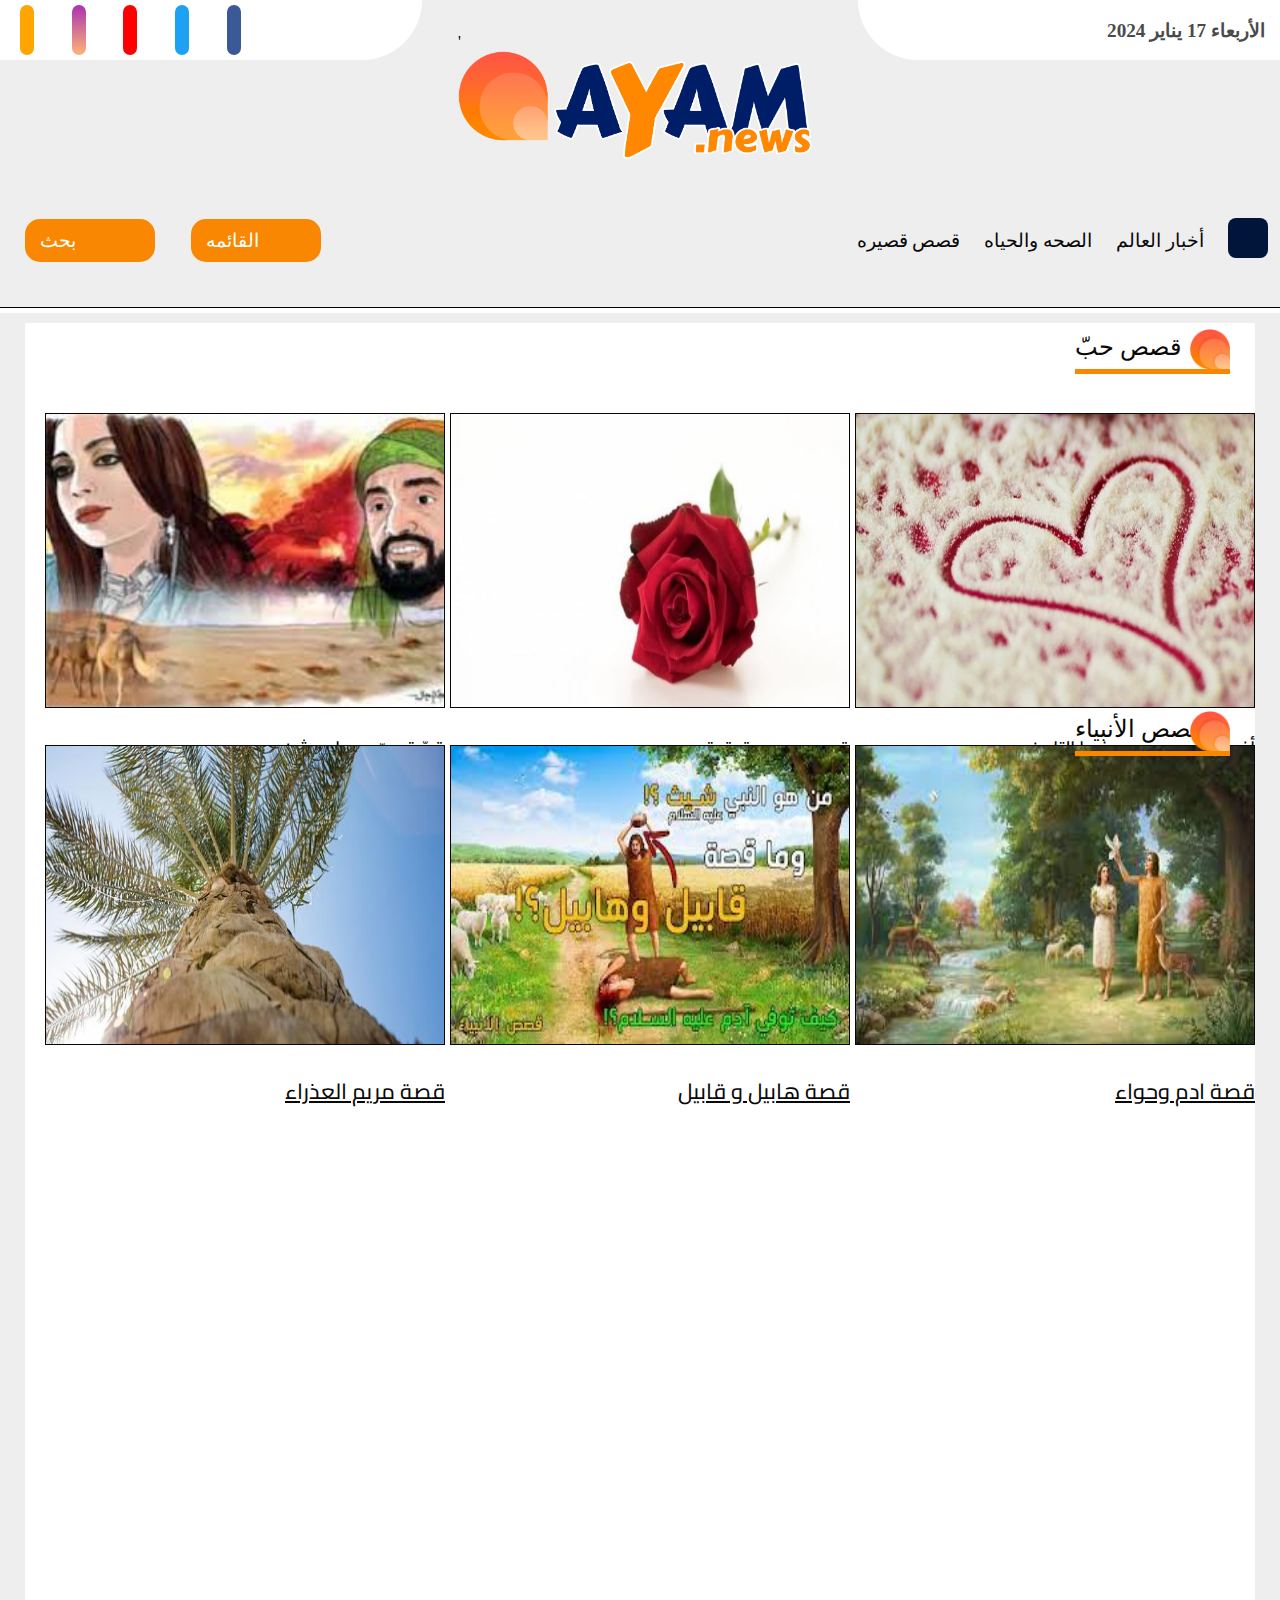
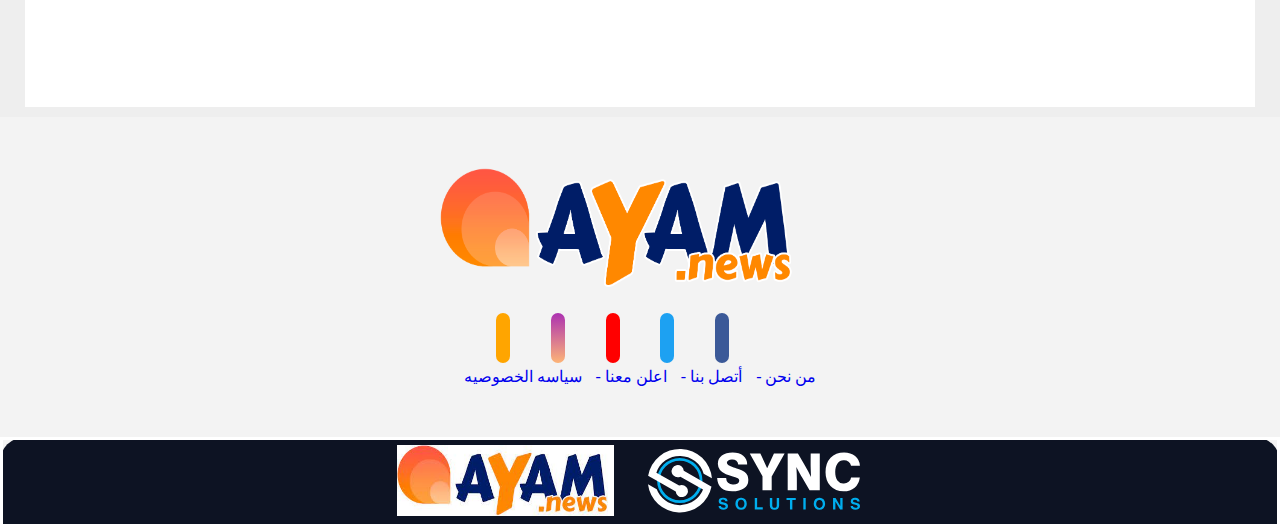
<file: index.html>
<!DOCTYPE html>
<html lang="ar">
<head>
    <meta charset="UTF-8">
    <meta http-equiv="X-UA-Compatible" content="IE=edge">
    <meta name="viewport" content="width=device-width, initial-scale=1.0">
    <link rel="stylesheet" href="https://cdnjs.cloudflare.com/ajax/libs/font-awesome/6.5.1/css/all.min.css" integrity="sha512-DTOQO9RWCH3ppGqcWaEA1BIZOC6xxalwEsw9c2QQeAIftl+Vegovlnee1c9QX4TctnWMn13TZye+giMm8e2LwA==" crossorigin="anonymous" referrerpolicy="no-referrer" />
    <link href="https://fonts.googleapis.com/css2?family=Tajawal:wght@200;300;400;500;700;800;900&display=swap" rel="stylesheet">
    <link rel="preconnect" href="https://fonts.googleapis.com">
    <link rel="preconnect" href="https://fonts.gstatic.com" crossorigin>
    <link href="https://fonts.googleapis.com/css2?family=Cairo:wght@200..1000&display=swap" rel="stylesheet">
    <link rel="preconnect" href="https://fonts.googleapis.com">
    <link rel="preconnect" href="https://fonts.gstatic.com" crossorigin>
    <link rel="stylesheet" href="index.css">
    <!-- <script src="index1.js"></script> -->
    <script src="index.js"></script>
    <link rel="stylesheet" href="Screen.css" media="screen">
    <link rel="icone" href="تنزيل.jpg">
    <title>موقع أيام نيوز</title>
</head>
<body>
<div class="continear" id="continear-dark">
<header id="Dark-header">
    <div class="parent-header">
    <div class="flex-header">
<div class="header-left">
    <div class="icone-left">
        <a href="https://www.ayam.news/rss.aspx" title="'">
            <i class="fa-solid fa-wifi" style="background-color: #ffa500; color: #ffffff; "></i>
        </a>
        <a href="https://www.ayam.news/" title="تابع حساب انستاجرام">
            <i class="fa-brands fa-instagram" style="background:linear-gradient(to bottom, #ac31b1, #fdb477) ; color: #ffffff;"></i>
        </a>
        <a href="https://www.ayam.news/" title="Youtube">
            <i class="fa-brands fa-youtube" style="color: #ffffff; background-color: #ff0000;"></i>
        </a>
        <a href="https://www.ayam.news/" title="Twitter">
            <i class="fa-brands fa-twitter" style="color: #ffffff; background-color: #1da1f2"></i>
        </a>
        <a href="https://www.ayam.news/" title="تابغ حساب الفيسبوك">
            <i class="fa-brands fa-facebook" style="color: #fff; background-color: #3b5998"></i>
        </a>
        <a href="#" id="dark">
            <i class="fa-solid fa-circle-half-stroke"></i>            
            <!-- <i class="fa-solid fa-magnifying-glass"></i> -->
        </a>
    </div>

</div>

<div class="LOGO">'
    <a href="https://www.ayam.news/">
    <img src="logo.webp" alt="This is Link and image" title="Link">
</a>
</div>


<div class="header-right">
    <h4>الأربعاء 17 يناير 2024</h4>
    <i class="fa-solid fa-list" style="visibility: hidden;" id="dark-white-header-right"></i>
</div>

</div>
<!-- <hr> -->

</div>
</header>


<nav>
    <ul>
        <li>
            <a href="index.html" >
                <i class="fa-solid fa-house" style="color: #ffffff; background-color:  #001539; height: 40px; width: 40px; border-radius: 8px;"></i>
            </a></li>
        <li>
            <a href="https://www.ayam.news/category/2381">أخبار العالم</a></li>
        <li>
            <a href="https://www.ayam.news/category/2382">الصحه والحياه</a></li>
            <li>
                <a href="https://www.ayam.news/category/2384">قصص قصيره</a></li>
            </ul>
            <div id="flex">
                <a href="" title="search">بحث<i class="fa-solid fa-magnifying-glass" style="color: #ffffff;"></i></a>
                <a href="" title="menu">القائمه<i class="fa-solid fa-list" style="color: #ffffff;"></i></a>
            </div>
</nav>

<main id="main-dark">
    <div class="section-one" id="Dark_section_one">
        <div class="gallry" id="gallary_dark">
            <span style="clear: both;"></span>
        <div id="LOGO-main">
            <a href="https://www.ayam.news/category/51" title=" قصص حبّ" class="H2-dark" id="H2-dark"> قصص حبّ</a>
    </div>
        <br>
        <br>
        <br>
        <br>
        <br>
        <div class="line-one" id="Dark-Line-one">
            <a href="index1.html" id="Dark-continue">
            <img src="أجمل_قصص_االحب.jpg" alt="This is pciture" title="Image">
            <br>
            <br>
            <h2 style="text-align: right;" class="H2-dark">أغرب قصص حب عرفها التاريخ</h2>
        </a>
        <a href="mainPage-2.html">
            
            <img src="قصص_حب_حقيقية.jpg" alt="This is picture" title="قصص حب حقيقية">
            <br>
            <br>
            <h2 style="text-align: right;" class="H2-dark">قصص حب حقيقية</h2>
            
        </a>

        <a href="mainpage3.html">
            
            <img src="قصّة حبّ جميل وبثينااا.jpg" alt="This is picture" title="قصّة حبّ جميل وبثين">
            <br>
            <br>
            <h2  style="text-align: right;" class="H2-dark">قصّة حبّ جميل وبثين</h2>

        </a> 
    </div>
    <div id="LOGO-main">
        <a href="https://www.ayam.news/category/51" title=" قصص الأنبياء" class="H2-dark"> قصص الأنبياء</a>
    </div> <br> 
    <div class="line-two" align="right">
        <a href="mainPage-4.html">
            <img src="ادم.jpg" alt="This is picture" title="قصة ادم وحواء">
            <br>
            <br>
            <h2 class="H2-dark">قصة ادم وحواء</h2>
        </a>
        <a href="mainPage-5.html">
            <img src="هابيل.jpg" alt="This is pictue" title="قصة قابيل وهابيل" >
            <br>
            <br>
            <h2 class="H2-dark">قصة هابيل و قابيل</h2>
        </a>
        <a href="mainPage-6.html">
            <img src="قصة_مريم_العذراء.jpg" alt=" This is pciture" title="">
            <br>
            <br>
            <h2 class="H2-dark">قصة مريم العذراء</h2>
        </a>  
    </div>
</div>
</div>
</main>
<footer id="Dark_footer">
    <div class="footer" >
    <div class="flex-column">
        <a href="https://www.ayam.news/">
        <img src="logo.webp" alt="This is Link and image" title="Link">
    </a>
    <div class="icone-left">
        <a href="https://www.ayam.news/rss.aspx" title="'">
            <i class="fa-solid fa-wifi" style="background-color: #ffa500; color: #ffffff; "></i>
        </a>
        <a href="https://www.ayam.news/" title="تابع حساب انستاجرام">
            <i class="fa-brands fa-instagram" style="background:linear-gradient(to bottom, #ac31b1, #fdb477) ; color: #ffffff;"></i>
        </a>
        <a href="https://www.ayam.news/" title="Youtube">
            <i class="fa-brands fa-youtube" style="color: #ffffff; background-color: #ff0000;"></i>
        </a>
        <a href="https://www.ayam.news/" title="Twitter">
            <i class="fa-brands fa-twitter" style="color: #ffffff; background-color: #1da1f2"></i>
        </a>
        <a href="https://www.ayam.news/" title="تابغ حساب الفيسبوك">
            <i class="fa-brands fa-facebook" style="color: #fff; background-color: #3b5998"></i>
        </a>
        <a href="#" id="darkk">
            <i class="fa-solid fa-magnifying-glass"></i>
        </a>
    </div>
    <div class="Link" dir="rtl">
        <a href="#" class="H2-dark" id="Dark-White-1">من نحن -</a>
        <a href="#" class="H2-dark" id="Dark-White-2">أتصل بنا -</a>
        <a href="#" class="H2-dark" id="Dark-White-3">اعلن معنا -</a>
        <a href="#" class="H2-dark" id="Dark-White-4">سياسه الخصوصيه</a>
    </div>
       
    </div>
    

</div>

<div class="border">
    <div>
        <a href="#" title="">
            <img src="sync.svg" alt="oiThnjgtfssxqa1his is pciture" title="sync solution">
        </a>
        <a href="#" title="">
            <img src="تنزيل.jpg" alt="This is pictue" title="MTDM">
        </a>
    </div>
    
</div>
</footer>
</div>
</body>
</html>
</file>
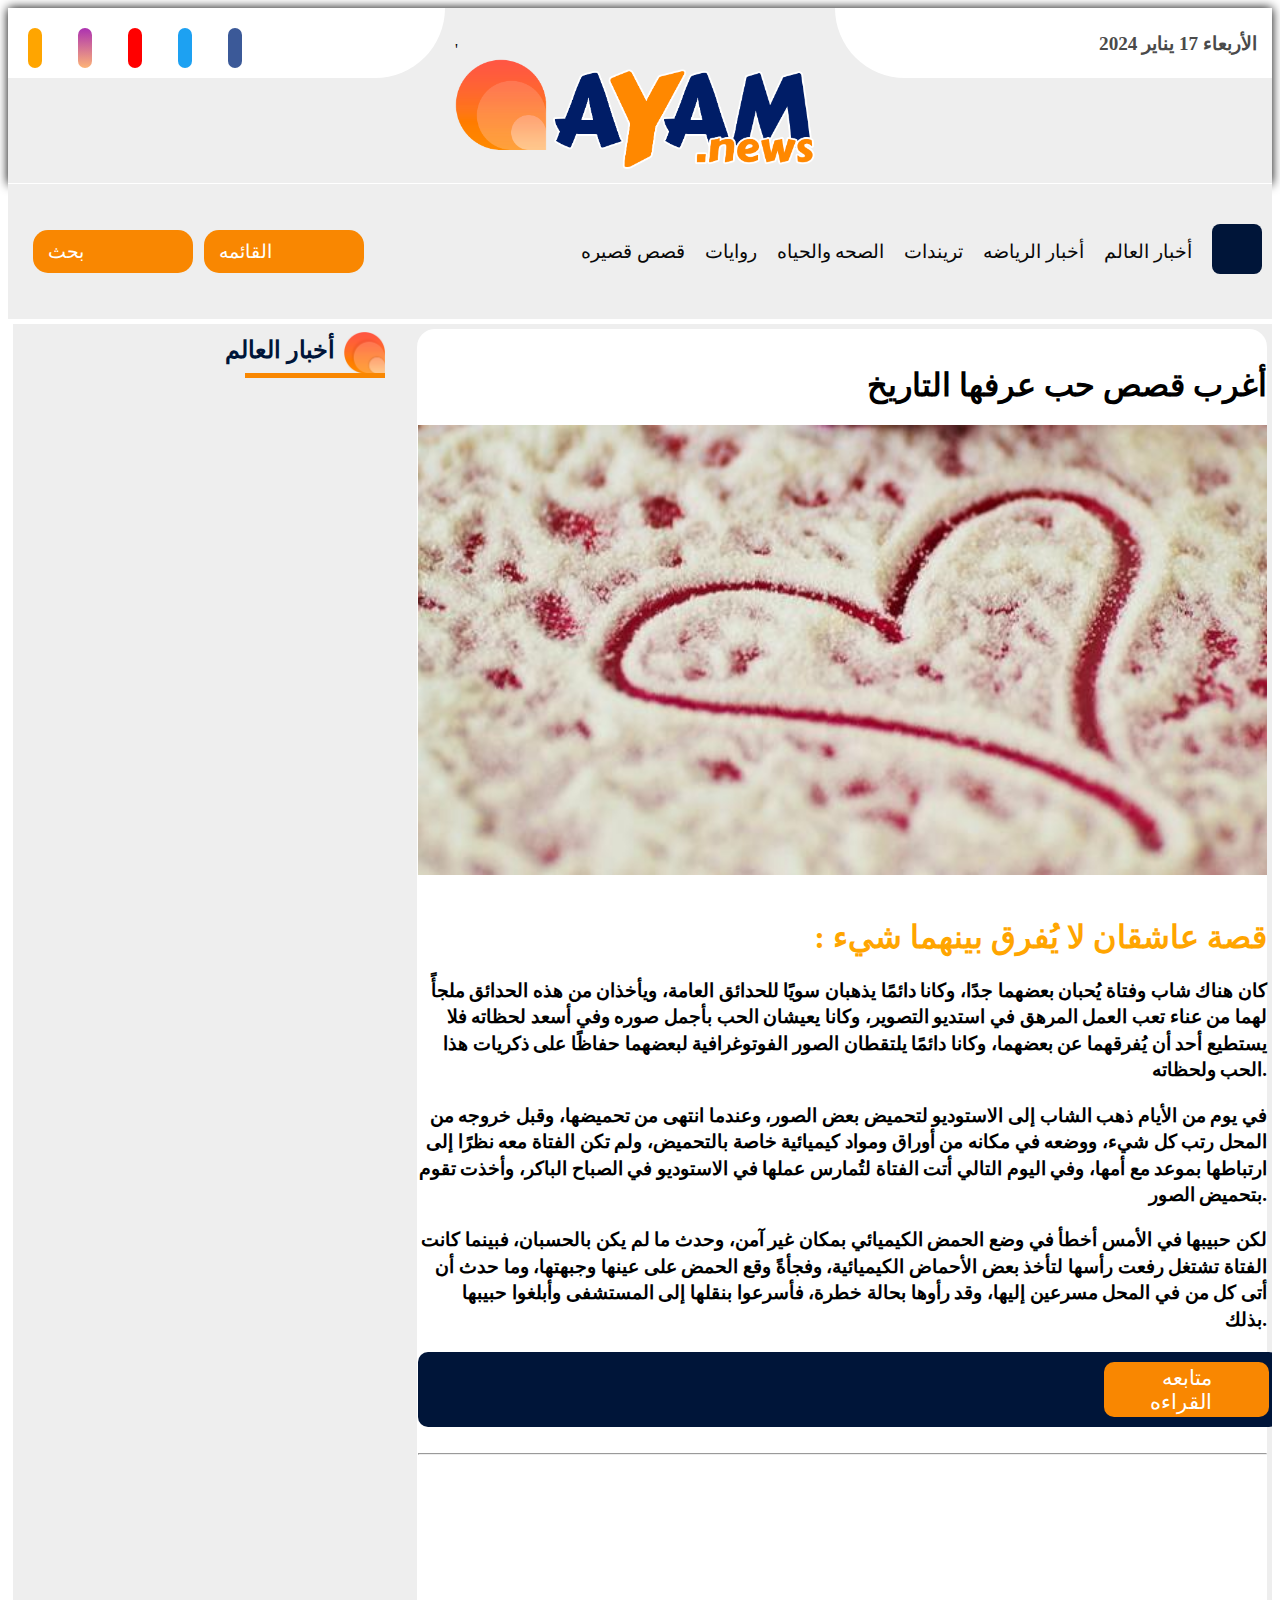
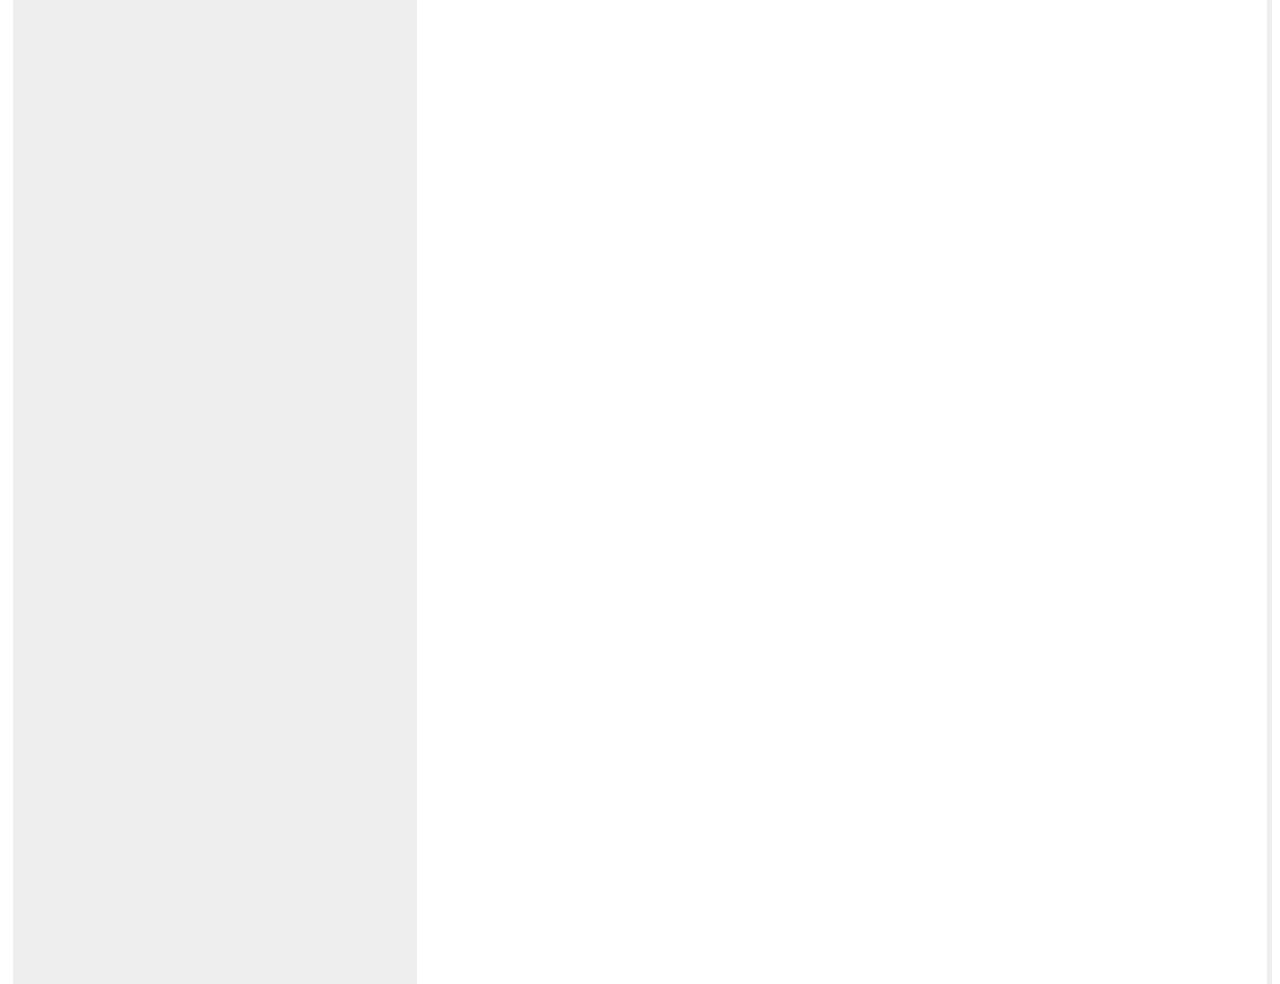
<file: index1.html>
<!DOCTYPE html>
<html lang="ar">
<head>
    <meta charset="UTF-8">
    <meta name="viewport" content="width=device-width, initial-scale=1.0">
    <title>أغرب قصص حب عرفها التاريخ</title>
    <link rel="icone" href="تنزيل.jpg">
    <link rel="stylesheet" href="https://cdnjs.cloudflare.com/ajax/libs/font-awesome/6.5.1/css/all.min.css" integrity="sha512-DTOQO9RWCH3ppGqcWaEA1BIZOC6xxalwEsw9c2QQeAIftl+Vegovlnee1c9QX4TctnWMn13TZye+giMm8e2LwA==" crossorigin="anonymous" referrerpolicy="no-referrer" />
    <!-- <link rel="stylesheet" href="index.1.css"> -->
    <link rel="stylesheet" href="index.1.css">
    <script src="index1.js"></script>
    <link rel="stylesheet" href="screen-page.css" media="screen">
</head>

<body>
    <div class="continear" id="continear-dark">
        <header>
            <div class="parent-header">
            <div class="flex-header">
        <div class="header-left">      
            <div class="icone-left">
                <a href="https://www.ayam.news/rss.aspx" title="'">
                    <i class="fa-solid fa-wifi" style="background-color: #ffa500; color: #ffffff; "></i>
                </a>
                <a href="https://www.ayam.news/" title="تابع حساب انستاجرام">
                    <i class="fa-brands fa-instagram" style="background:linear-gradient(to bottom, #ac31b1, #fdb477) ; color: #ffffff;"></i>
                </a>
                <a href="https://www.ayam.news/" title="Youtube">
                    <i class="fa-brands fa-youtube" style="color: #ffffff; background-color: #ff0000;"></i>
                </a>
                <a href="https://www.ayam.news/" title="Twitter">
                    <i class="fa-brands fa-twitter" style="color: #ffffff; background-color: #1da1f2"></i>
                </a>
                <a href="https://www.ayam.news/" title="تابغ حساب الفيسبوك">
                    <i class="fa-brands fa-facebook" style="color: #fff; background-color: #3b5998"></i>
                </a>
                <a href="#" id="dark">
                    <i class="fa-solid fa-circle-half-stroke"></i>            
                    <!-- <i class="fa-solid fa-magnifying-glass"></i> -->
                </a>
            </div>
        </div>
        <div class="LOGO">'
            <a href="https://www.ayam.news/">
            <img src="logo.webp" alt="This is Link and image" title="Link">
        </a>
        </div>

        <div class="header-right">
            <h4>الأربعاء 17 يناير 2024</h4>
            <i class="fa-solid fa-list" style="visibility: hidden;" id="color-white"></i>
        </div>
        </div>
        <!-- <hr> -->
        </div>
        </header>  
            <nav>
                <ul>
                    <li>
                        <a href="index.html" >
                            <i class="fa-solid fa-house" style="color: #ffffff; background-color:  #001539; height: 40px; width: 40px; border-radius: 8px;"></i>
                        </a></li>
                    <li>
                        <a href="https://www.ayam.news/category/2381">أخبار العالم</a></li>
                    <li>
                        <a href="https://www.ayam.news/category/1194">أخبار الرياضه</a></li>
                    <li>
                        <a href="https://www.ayam.news/category/2385">تريندات</a></li>
                    <li>
                        <a href="https://www.ayam.news/category/2382">الصحه والحياه</a></li>
                    <li>
                        <a href="https://www.ayam.news/category/2383">روايات</a></li>
                        <li>
                            <a href="https://www.ayam.news/category/2384">قصص قصيره</a></li>
                        </ul>
                        <div id="flex">
                            <a href="" title="search">بحث<i class="fa-solid fa-magnifying-glass" style="color: #ffffff;"></i></a>
                            <a href="" title="menu">القائمه<i class="fa-solid fa-list" style="color: #ffffff;"></i></a>
                        </div>
            </nav>
        <main id="main-dark">
            
        <div class="left">
            <div class="left-LOGO">
                <a href="https://www.ayam.news/category/51" title="أخبار العالم" id="left_dark_white">أخبار العالم</a>
            </div>
        </div> 
        <div class="right" align="right" id="right_Dark">
            
            <div class="gallary" id="gallary_dark"> 
                <h1>أغرب قصص حب عرفها التاريخ </h1>
                <img src="أجمل_قصص_االحب.jpg" alt="This is Picture" title="Image"><br>
                <br>
                <h1 style="color:#ffa500;">: قصة عاشقان لا يُفرق بينهما شيء </h1>
                <h3>
                    كان هناك شاب وفتاة يُحبان بعضهما جدًا،
                     وكانا دائمًا يذهبان سويًا للحدائق العامة، 
                     ويأخذان من هذه الحدائق ملجأً لهما من عناء تعب 
                     العمل المرهق في استديو التصوير، وكانا يعيشان 
                     الحب بأجمل صوره وفي أسعد لحظاته فلا يستطيع
                      أحد أن يُفرقهما عن بعضهما، وكانا دائمًا 
                     يلتقطان الصور الفوتوغرافية لبعضهما
                      حفاظًا على ذكريات هذا الحب ولحظاته.
                </h3>
                <h3>
                    في يوم من الأيام ذهب الشاب إلى
                     الاستوديو لتحميض بعض الصور، وعندما انتهى 
                     من تحميضها، وقبل خروجه من المحل رتب كل شيء، 
                     ووضعه في مكانه من أوراق ومواد كيميائية
                      خاصة بالتحميض، ولم تكن الفتاة معه نظرًا إلى 
                     ارتباطها بموعد مع أمها، وفي اليوم التالي 
                     أتت الفتاة لتُمارس عملها في الاستوديو في
                      الصباح الباكر، وأخذت تقوم بتحميض الصور.
                </h3>
                <h3>
                    لكن حبيبها في الأمس أخطأ
                     في وضع الحمض الكيميائي بمكان غير آمن،
                     وحدث ما لم يكن بالحسبان،
                     فبينما كانت الفتاة تشتغل 
                    رفعت رأسها لتأخذ بعض الأحماض الكيميائية، 
                    وفجأةً وقع الحمض على عينها وجبهتها،
                     وما حدث أن أتى كل من في المحل مسرعين إليها، 
                    وقد رأوها بحالة خطرة، فأسرعوا
                     بنقلها إلى المستشفى وأبلغوا حبيبها بذلك.
                </h3>
                     <div class="Next">
                            <div class="float">
                                <span><i class="fa-solid fa-left-long"></i></span>
                                <a href="Page2.html" id="Dark-continue">متابعه القراءه</a>
                        </div>
                        </div><br>
                        <hr>
            </div>
        </div>
    </main>
    </div>
</body>
</html>
</file>
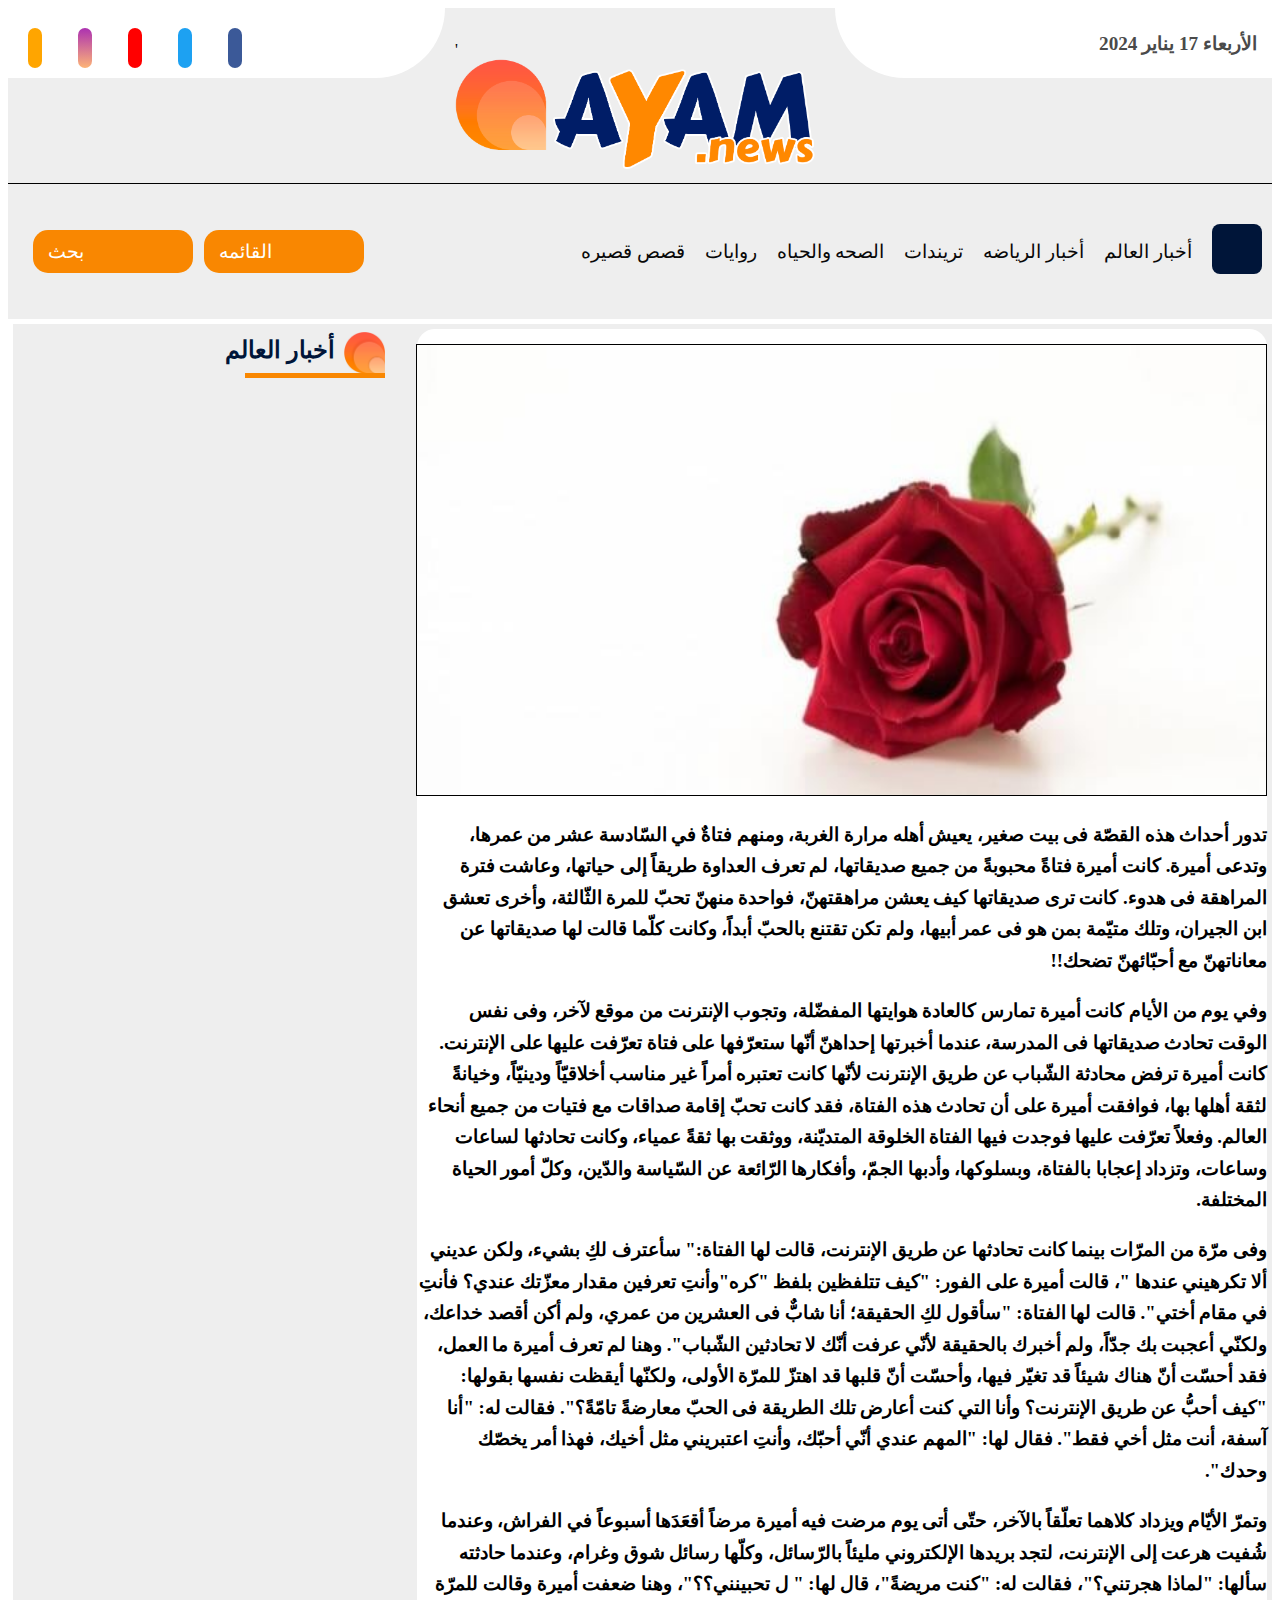
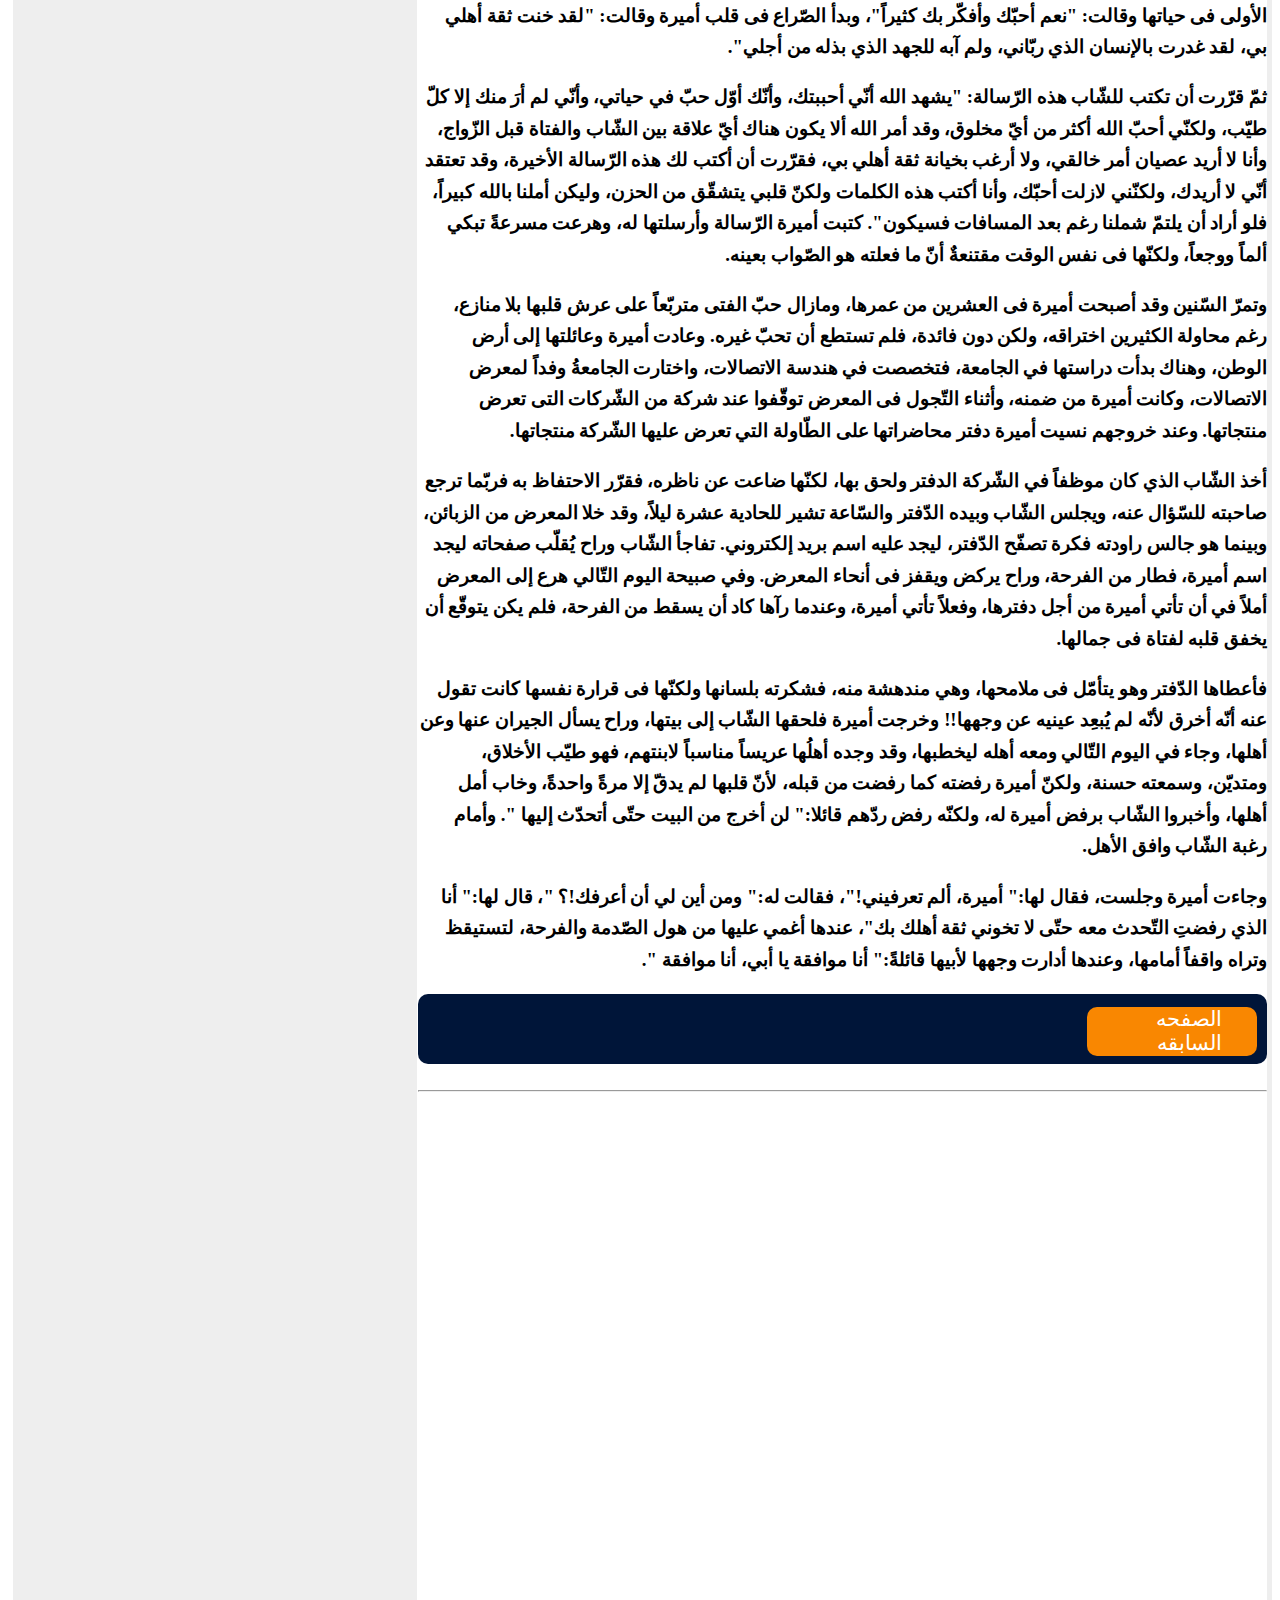
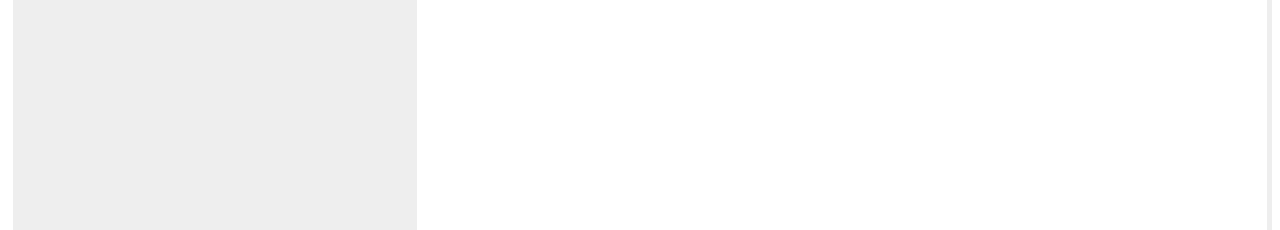
<file: mainPage-2.html>
<!DOCTYPE html>
<html lang="ar">
<head>
    <meta charset="UTF-8">
    <meta name="viewport" content="width=device-width, initial-scale=1.0">
    <link rel="stylesheet" href="https://cdnjs.cloudflare.com/ajax/libs/font-awesome/6.5.1/css/all.min.css" integrity="sha512-DTOQO9RWCH3ppGqcWaEA1BIZOC6xxalwEsw9c2QQeAIftl+Vegovlnee1c9QX4TctnWMn13TZye+giMm8e2LwA==" crossorigin="anonymous" referrerpolicy="no-referrer" />
    <link rel="stylesheet" href="mainPage-2.css">
    <script src="index1.js"></script>
    <!-- <link rel="stylesheet" href="index.1.css"> -->
    <!-- <link rel="stylesheet" href="Page6.css"> -->
    <title>قصه حب حقيقه</title>
    <link rel="stylesheet" href="screen-page.css" media="screen">
</head>
<body>
    <div class="continear" id="continear-dark">
        <header>
            <div class="parent-header">
            <div class="flex-header">
        <div class="header-left">
            
            <div class="icone-left">
                <a href="https://www.ayam.news/rss.aspx" title="'">
                    <i class="fa-solid fa-wifi" style="background-color: #ffa500; color: #ffffff; "></i>
                </a>
                <a href="https://www.ayam.news/" title="تابع حساب انستاجرام">
                    <i class="fa-brands fa-instagram" style="background:linear-gradient(to bottom, #ac31b1, #fdb477) ; color: #ffffff;"></i>
                </a>
                <a href="https://www.ayam.news/" title="Youtube">
                    <i class="fa-brands fa-youtube" style="color: #ffffff; background-color: #ff0000;"></i>
                </a>
                <a href="https://www.ayam.news/" title="Twitter">
                    <i class="fa-brands fa-twitter" style="color: #ffffff; background-color: #1da1f2"></i>
                </a>
                <a href="https://www.ayam.news/" title="تابغ حساب الفيسبوك">
                    <i class="fa-brands fa-facebook" style="color: #fff; background-color: #3b5998"></i>
                </a>
                <a href="#" id="dark">
                    <i class="fa-solid fa-circle-half-stroke"></i>            
                    <!-- <i class="fa-solid fa-magnifying-glass"></i> -->
                </a>
            </div>
        
        </div>
        
        <div class="LOGO">'
            <a href="https://www.ayam.news/">
            <img src="logo.webp" alt="This is Link and image" title="Link">
        </a>
        </div>
        
        
        <div class="header-right">
            <h4>الأربعاء 17 يناير 2024</h4>
            <i class="fa-solid fa-list" style="visibility: hidden;" id="color-white"></i>
        </div>
        
        </div>
        
        <hr>
        
        </div>
        </header>  
            <nav>
                <ul>
                    <li>
                        <a href="index.html" >
                            <i class="fa-solid fa-house" style="color: #ffffff; background-color:  #001539; height: 40px; width: 40px; border-radius: 8px;"></i>
                        </a></li>
                    <li>
                        <a href="https://www.ayam.news/category/2381">أخبار العالم</a></li>
                    <li>
                        <a href="https://www.ayam.news/category/1194">أخبار الرياضه</a></li>
                    <li>
                        <a href="https://www.ayam.news/category/2385">تريندات</a></li>
                    <li>
                        <a href="https://www.ayam.news/category/2382">الصحه والحياه</a></li>
                    <li>
                        <a href="https://www.ayam.news/category/2383">روايات</a></li>
                        <li>
                            <a href="https://www.ayam.news/category/2384">قصص قصيره</a></li>
                        </ul>
                        <div id="flex">
                            <a href="" title="search">بحث<i class="fa-solid fa-magnifying-glass" style="color: #ffffff;"></i></a>
                            <a href="" title="menu">القائمه<i class="fa-solid fa-list" style="color: #ffffff;"></i></a>
                        </div>
            </nav>    
        <main id="main-dark">
            
            <div class="left" >
                <div class="left-LOGO">
                    <a href="https://www.ayam.news/category/51" title="أخبار العالم" id="left_dark_white">أخبار العالم</a>
                </div>
            </div> 
            <div class="right" align="right" dir="rtl" id="right_Dark">
                
                <div class="gallary" id="gallary_dark">
                    <img src="قصص_حب_حقيقية.jpg" style="border: solid thin;" alt="This is pictue"><br>
                    <h3>تدور أحداث هذه القصّة فى بيت صغير، يعيش أهله مرارة الغربة، ومنهم فتاةٌ في السّادسة عشر من عمرها، وتدعى أميرة. كانت أميرة فتاةً محبوبةً من جميع صديقاتها، لم تعرف العداوة طريقاً إلى حياتها، وعاشت فترة المراهقة فى هدوء. كانت ترى صديقاتها كيف يعشن مراهقتهنّ، فواحدة منهنّ تحبّ للمرة الثّالثة، وأخرى تعشق ابن الجيران، وتلك متيّمة بمن هو فى عمر أبيها، ولم تكن تقتنع بالحبّ أبداً، وكانت كلّما قالت لها صديقاتها عن معاناتهنّ مع أحبّائهنّ تضحك!!</h3>
                    <h3>وفي يوم من الأيام كانت أميرة تمارس كالعادة هوايتها المفضّلة، وتجوب الإنترنت من موقع لآخر، وفى نفس الوقت تحادث صديقاتها فى المدرسة، عندما أخبرتها إحداهنّ أنّها ستعرّفها على فتاة تعرّفت عليها على الإنترنت. كانت أميرة ترفض محادثة الشّباب عن طريق الإنترنت لأنّها كانت تعتبره أمراً غير مناسب أخلاقيّاً ودينيّاً، وخيانةً لثقة أهلها بها، فوافقت أميرة على أن تحادث هذه الفتاة، فقد كانت تحبّ إقامة صداقات مع فتيات من جميع أنحاء العالم. وفعلاً تعرّفت عليها فوجدت فيها الفتاة الخلوقة المتديّنة، ووثقت بها ثقةً عمياء، وكانت تحادثها لساعات وساعات، وتزداد إعجابا بالفتاة، وبسلوكها، وأدبها الجمّ، وأفكارها الرّائعة عن السّياسة والدّين، وكلّ أمور الحياة المختلفة.</h3>
                    <h3>وفى مرّة من المرّات بينما كانت تحادثها عن طريق الإنترنت، قالت لها الفتاة:" سأعترف لكِ بشيء، ولكن عديني ألا تكرهيني عندها "، قالت أميرة على الفور: "كيف تتلفظين بلفظ "كره"وأنتِ تعرفين مقدار معزّتك عندي؟ فأنتِ في مقام أختي". قالت لها الفتاة: "سأقول لكِ الحقيقة؛ أنا شابٌّ فى العشرين من عمري، ولم أكن أقصد خداعك، ولكنّي أعجبت بك جدّاً، ولم أخبرك بالحقيقة لأنّي عرفت أنّك لا تحادثين الشّباب". وهنا لم تعرف أميرة ما العمل، فقد أحسّت أنّ هناك شيئاً قد تغيّر فيها، وأحسّت أنّ قلبها قد اهتزّ للمرّة الأولى، ولكنّها أيقظت نفسها بقولها: "كيف أحبُّ عن طريق الإنترنت؟ وأنا التي كنت أعارض تلك الطريقة فى الحبّ معارضةً تامّةً؟". فقالت له: "أنا آسفة، أنت مثل أخي فقط". فقال لها: "المهم عندي أنّي أحبّك، وأنتِ اعتبريني مثل أخيك، فهذا أمر يخصّك وحدك".</h3>
                    <h3>وتمرّ الأيّام ويزداد كلاهما تعلّقاً بالآخر، حتّى أتى يوم مرضت فيه أميرة مرضاً أقعَدَها أسبوعاً في الفراش، وعندما شُفيت هرعت إلى الإنترنت، لتجد بريدها الإلكتروني مليئاً بالرّسائل، وكلّها رسائل شوق وغرام، وعندما حادثته سألها: "لماذا هجرتني؟"، فقالت له: "كنت مريضةً"، قال لها: " ل تحبينني؟؟"، وهنا ضعفت أميرة وقالت للمرّة الأولى فى حياتها وقالت: "نعم أحبّك وأفكّر بك كثيراً"، وبدأ الصّراع فى قلب أميرة وقالت: "لقد خنت ثقة أهلي بي، لقد غدرت بالإنسان الذي ربّاني، ولم آبه للجهد الذي بذله من أجلي".</h3>
                    <h3>ثمّ قرّرت أن تكتب للشّاب هذه الرّسالة: "يشهد الله أنّي أحببتك، وأنّك أوّل حبّ في حياتي، وأنّي لم أرَ منك إلا كلّ طيّب، ولكنّي أحبّ الله أكثر من أيّ مخلوق، وقد أمر الله ألا يكون هناك أيّ علاقة بين الشّاب والفتاة قبل الزّواج، وأنا لا أريد عصيان أمر خالقي، ولا أرغب بخيانة ثقة أهلي بي، فقرّرت أن أكتب لك هذه الرّسالة الأخيرة، وقد تعتقد أنّي لا أريدك، ولكنّني لازلت أحبّك، وأنا أكتب هذه الكلمات ولكنّ قلبي يتشقّق من الحزن، وليكن أملنا بالله كبيراً، فلو أراد أن يلتمّ شملنا رغم بعد المسافات فسيكون". كتبت أميرة الرّسالة وأرسلتها له، وهرعت مسرعةً تبكي ألماً ووجعاً، ولكنّها فى نفس الوقت مقتنعةٌ أنّ ما فعلته هو الصّواب بعينه.</h3>
                    <h3>وتمرّ السّنين وقد أصبحت أميرة فى العشرين من عمرها، ومازال حبّ الفتى متربّعاً على عرش قلبها بلا منازع، رغم محاولة الكثيرين اختراقه، ولكن دون فائدة، فلم تستطع أن تحبّ غيره. وعادت أميرة وعائلتها إلى أرض الوطن، وهناك بدأت دراستها في الجامعة، فتخصصت في هندسة الاتصالات، واختارت الجامعةُ وفداً لمعرض الاتصالات، وكانت أميرة من ضمنه، وأثناء التّجول فى المعرض توقّفوا عند شركة من الشّركات التى تعرض منتجاتها. وعند خروجهم نسيت أميرة دفتر محاضراتها على الطّاولة التي تعرض عليها الشّركة منتجاتها.</h3>
                    <h3>أخذ الشّاب الذي كان موظفاً في الشّركة الدفتر ولحق بها، لكنّها ضاعت عن ناظره، فقرّر الاحتفاظ به فربّما ترجع صاحبته للسّؤال عنه، ويجلس الشّاب وبيده الدّفتر والسّاعة تشير للحادية عشرة ليلاً، وقد خلا المعرض من الزبائن، وبينما هو جالس راودته فكرة تصفّح الدّفتر، ليجد عليه اسم بريد إلكتروني. تفاجأ الشّاب وراح يُقلّب صفحاته ليجد اسم أميرة، فطار من الفرحة، وراح يركض ويقفز فى أنحاء المعرض. وفي صبيحة اليوم التّالي هرع إلى المعرض أملاً في أن تأتي أميرة من أجل دفترها، وفعلاً تأتي أميرة، وعندما رآها كاد أن يسقط من الفرحة، فلم يكن يتوقّع أن يخفق قلبه لفتاة فى جمالها.</h3>
                    <h3>فأعطاها الدّفتر وهو يتأمّل فى ملامحها، وهي مندهشة منه، فشكرته بلسانها ولكنّها فى قرارة نفسها كانت تقول عنه أنّه أخرق لأنّه لم يُبعِد عينيه عن وجهها!! وخرجت أميرة فلحقها الشّاب إلى بيتها، وراح يسأل الجيران عنها وعن أهلها، وجاء في اليوم التّالي ومعه أهله ليخطبها، وقد وجده أهلُها عريساً مناسباً لابنتهم، فهو طيّب الأخلاق، ومتديّن، وسمعته حسنة، ولكنّ أميرة رفضته كما رفضت من قبله، لأنّ قلبها لم يدقّ إلا مرةً واحدةً، وخاب أمل أهلها، وأخبروا الشّاب برفض أميرة له، ولكنّه رفض ردّهم قائلا:" لن أخرج من البيت حتّى أتحدّث إليها ". وأمام رغبة الشّاب وافق الأهل.</h3>
                    <h3>وجاءت أميرة وجلست، فقال لها:" أميرة، ألم تعرفيني!"، فقالت له:" ومن أين لي أن أعرفك!؟ "، قال لها:" أنا الذي رفضتِ التّحدث معه حتّى لا تخوني ثقة أهلك بك"، عندها أغمي عليها من هول الصّدمة والفرحة، لتستيقظ وتراه واقفاً أمامها، وعندها أدارت وجهها لأبيها قائلةً:" أنا موافقة يا أبي، أنا موافقة ".</h3>
                        <div class="float">
                                    <div class="previous">
                                        <span><i class="fa-solid fa-right-long"></i></span>
                                        <a href="index.html" id="Dark-continue"> الصفحه السابقه</a>
                                    </div>
                                    </div><br>
                            <hr>
                </div>
            </div>
        </main>
        </div>
</body>
</html>
</file>
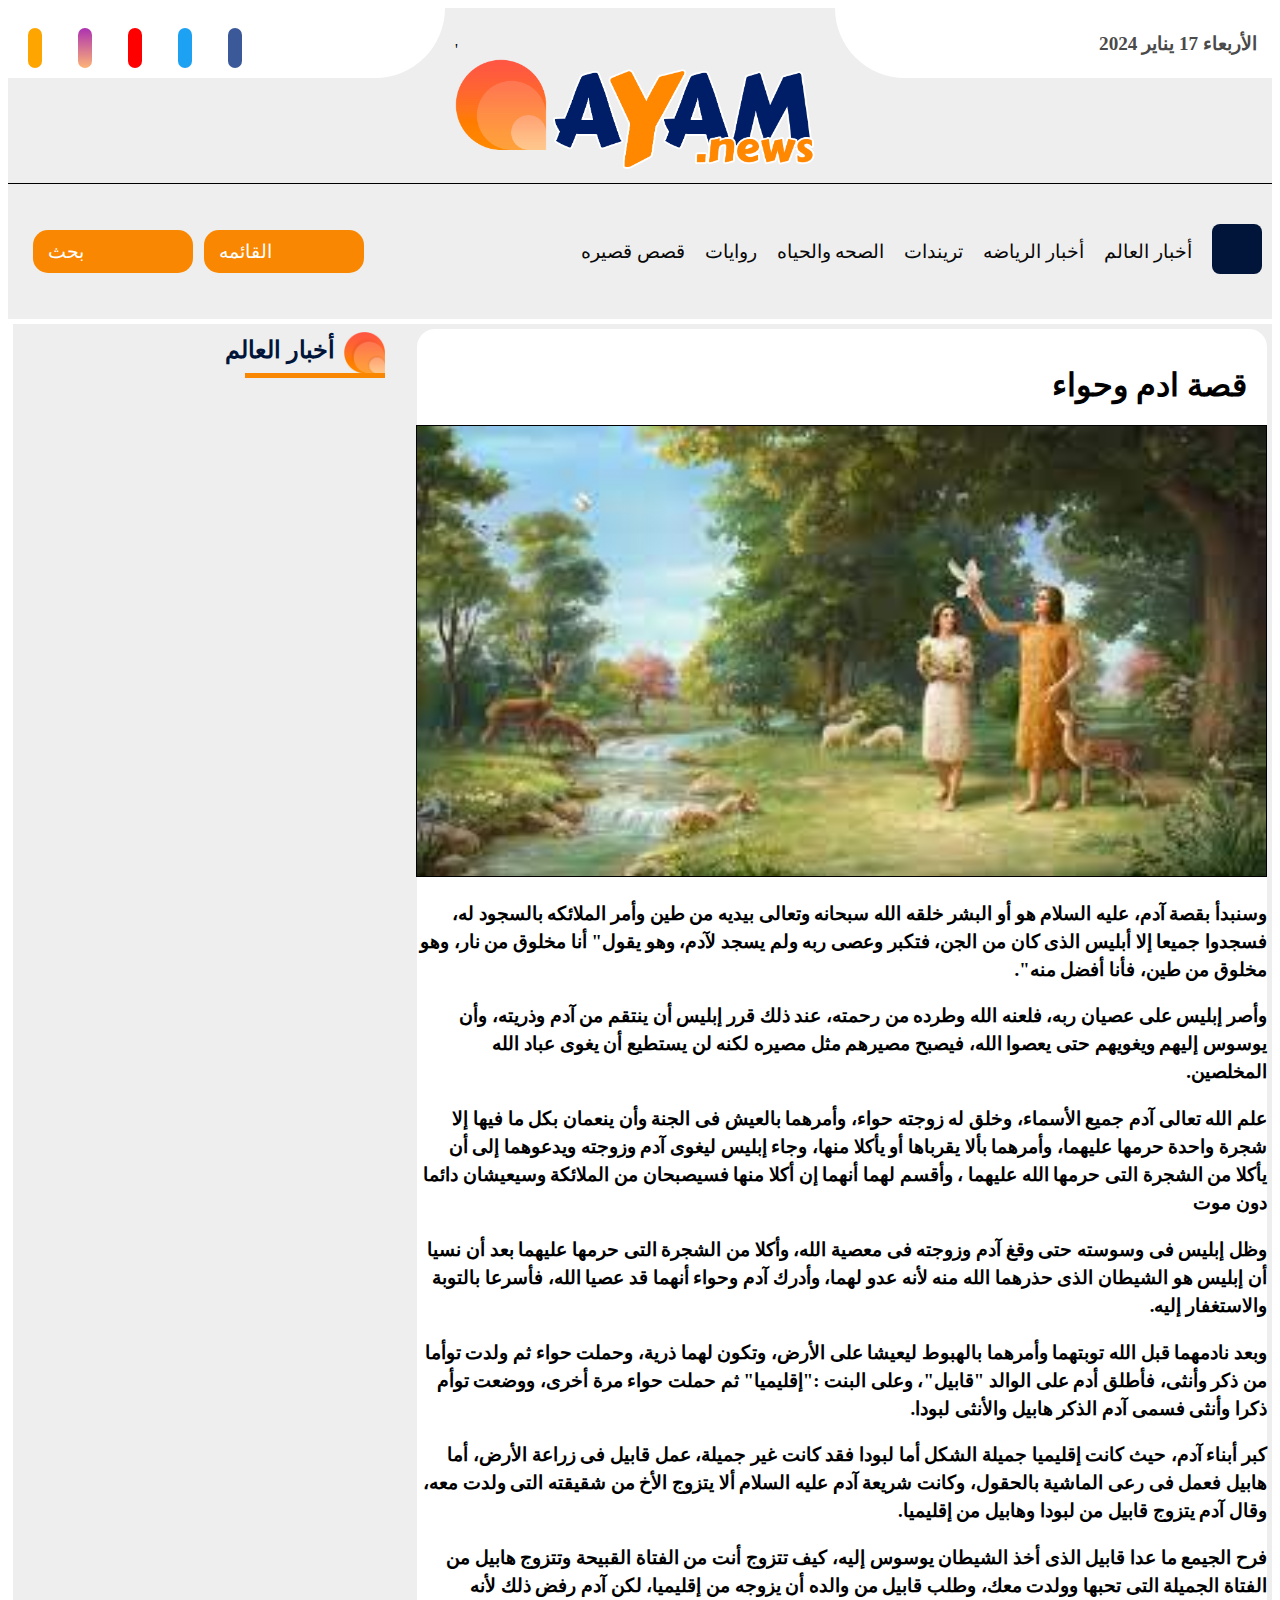
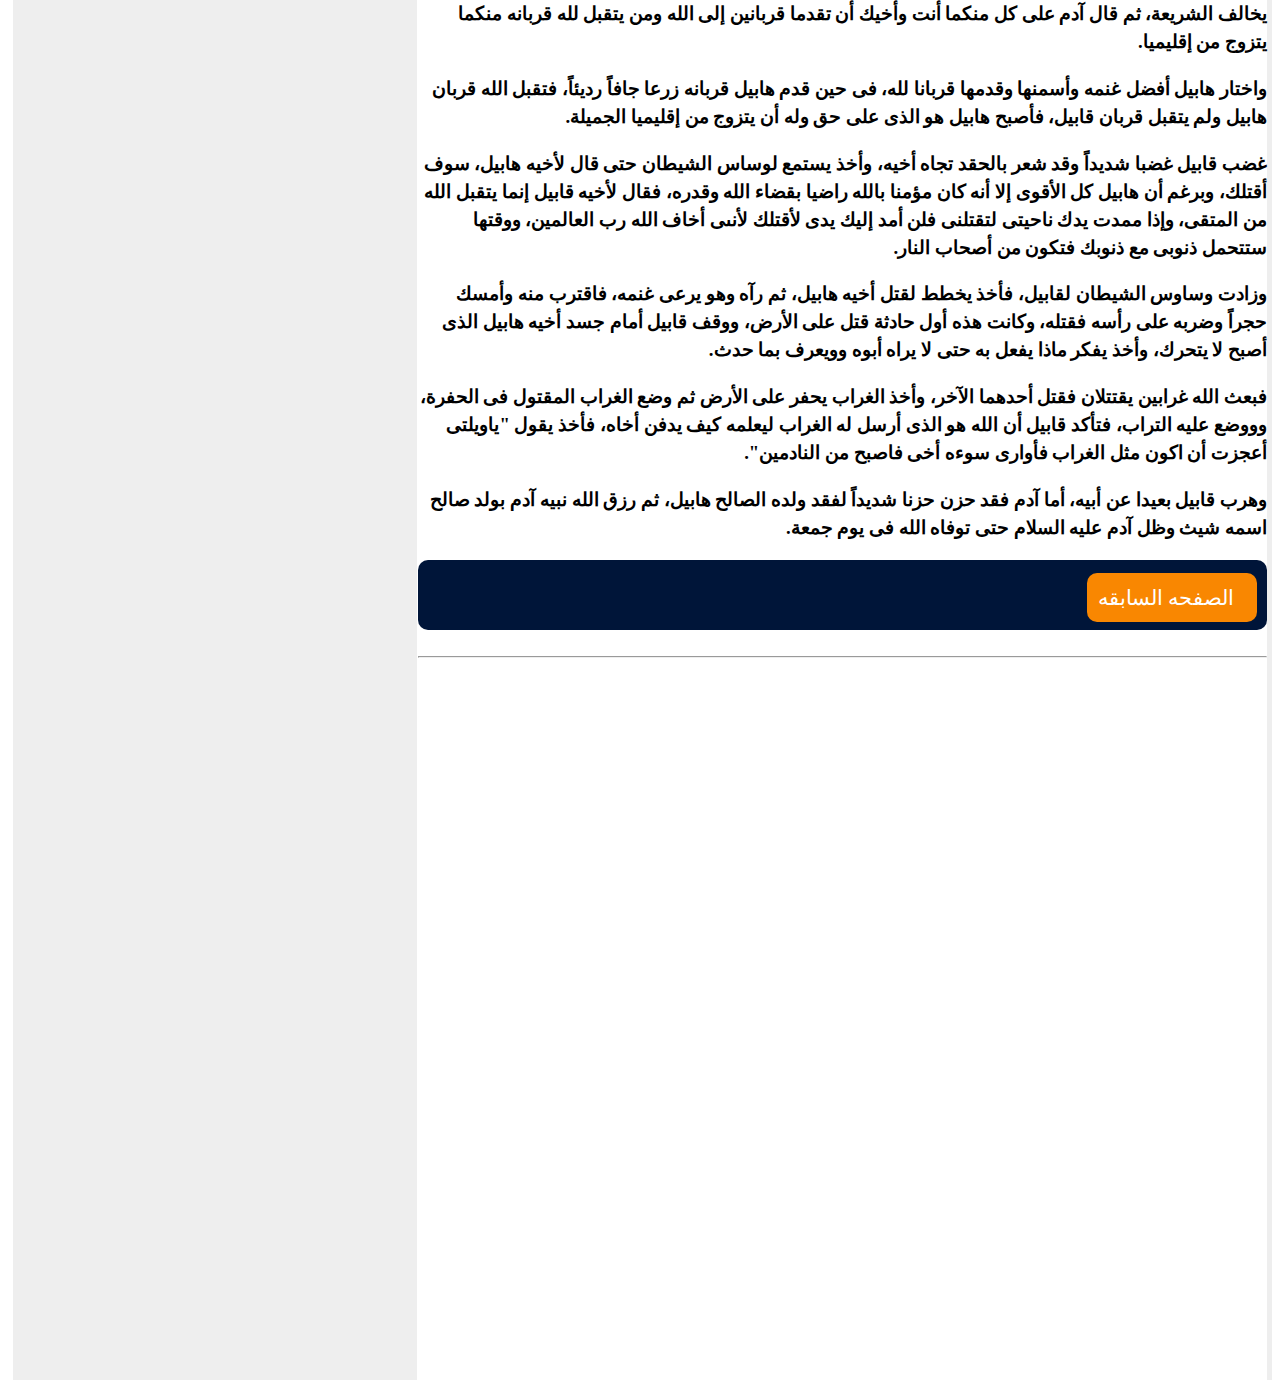
<file: mainPage-4.html>
<!DOCTYPE html>
<html lang="ar">
<head>
    <meta charset="UTF-8">
    <meta name="viewport" content="width=device-width, initial-scale=1.0">
    <link rel="stylesheet" href="https://cdnjs.cloudflare.com/ajax/libs/font-awesome/6.5.1/css/all.min.css" integrity="sha512-DTOQO9RWCH3ppGqcWaEA1BIZOC6xxalwEsw9c2QQeAIftl+Vegovlnee1c9QX4TctnWMn13TZye+giMm8e2LwA==" crossorigin="anonymous" referrerpolicy="no-referrer" />
    <link rel="stylesheet" href="mainPage-4.css">
    <title> قصة ادم وحواء</title>
    <script src="index1.js"></script>
    <link rel="stylesheet" href="screen-page.css" media="screen">
</head>
<body>
    <div class="continear" id="continear-dark">
        <header>
            <div class="parent-header">
            <div class="flex-header">
        <div class="header-left">
            
            <div class="icone-left">
                <a href="https://www.ayam.news/rss.aspx" title="'">
                    <i class="fa-solid fa-wifi" style="background-color: #ffa500; color: #ffffff; "></i>
                </a>
                <a href="https://www.ayam.news/" title="تابع حساب انستاجرام">
                    <i class="fa-brands fa-instagram" style="background:linear-gradient(to bottom, #ac31b1, #fdb477) ; color: #ffffff;"></i>
                </a>
                <a href="https://www.ayam.news/" title="Youtube">
                    <i class="fa-brands fa-youtube" style="color: #ffffff; background-color: #ff0000;"></i>
                </a>
                <a href="https://www.ayam.news/" title="Twitter">
                    <i class="fa-brands fa-twitter" style="color: #ffffff; background-color: #1da1f2"></i>
                </a>
                <a href="https://www.ayam.news/" title="تابغ حساب الفيسبوك">
                    <i class="fa-brands fa-facebook" style="color: #fff; background-color: #3b5998"></i>
                </a>
                <a href="#" id="dark">
                    <i class="fa-solid fa-circle-half-stroke"></i>            
                    <!-- <i class="fa-solid fa-magnifying-glass"></i> -->
                </a>
            </div>
        
        </div>
        
        <div class="LOGO">'
            <a href="https://www.ayam.news/">
            <img src="logo.webp" alt="This is Link and image" title="Link">
        </a>
        </div>
        
        
        <div class="header-right">
            <h4>الأربعاء 17 يناير 2024</h4>
            <i class="fa-solid fa-list" style="visibility: hidden;" id="color-white"></i>
        </div>
        
        </div>
        
        <hr>
        
        </div>
        </header>  
            <nav>
                <ul>
                    <li>
                        <a href="index.html" >
                            <i class="fa-solid fa-house" style="color: #ffffff; background-color:  #001539; height: 40px; width: 40px; border-radius: 8px;"></i>
                        </a></li>
                    <li>
                        <a href="https://www.ayam.news/category/2381">أخبار العالم</a></li>
                    <li>
                        <a href="https://www.ayam.news/category/1194">أخبار الرياضه</a></li>
                    <li>
                        <a href="https://www.ayam.news/category/2385">تريندات</a></li>
                    <li>
                        <a href="https://www.ayam.news/category/2382">الصحه والحياه</a></li>
                    <li>
                        <a href="https://www.ayam.news/category/2383">روايات</a></li>
                        <li>
                            <a href="https://www.ayam.news/category/2384">قصص قصيره</a></li>
                        </ul>
                        <div id="flex">
                            <a href="" title="search">بحث<i class="fa-solid fa-magnifying-glass" style="color: #ffffff;"></i></a>
                            <a href="" title="menu">القائمه<i class="fa-solid fa-list" style="color: #ffffff;"></i></a>
                        </div>
            </nav>
    
    
        <main id="main-dark">
            
            <div class="left" >
                <div class="left-LOGO">
                    <a href="https://www.ayam.news/category/51" title="أخبار العالم" id="left_dark_white">أخبار العالم</a>
                </div>
            </div> 
            <div class="right" align="right" dir="rtl" id="right_Dark">
                
                <div class="gallary" id="gallary_dark">
                    <h1 style="padding-right: 20px;">قصة ادم وحواء</h1>
                    <img src="ادم.jpg" style="border: solid thin;" alt="This is pictue"><br>
                    <h3>وسنبدأ بقصة  آدم، عليه السلام هو أو البشر خلقه الله سبحانه وتعالى  بيديه من طين وأمر الملائكه بالسجود له، فسجدوا جميعا إلا أبليس الذى كان من الجن، فتكبر وعصى ربه ولم يسجد لآدم، وهو يقول" أنا مخلوق من نار، وهو مخلوق من طين، فأنا أفضل منه".</h3>
                    <h3> وأصر إبليس على عصيان ربه، فلعنه الله وطرده من رحمته، عند ذلك قرر إبليس أن ينتقم من آدم وذريته، وأن يوسوس إليهم ويغويهم حتى يعصوا الله، فيصبح مصيرهم مثل مصيره لكنه لن يستطيع أن يغوى عباد الله المخلصين.</h3>
                    <h3>علم الله تعالى آدم جميع الأسماء، وخلق له زوجته حواء، وأمرهما بالعيش فى الجنة وأن ينعمان بكل ما فيها إلا شجرة واحدة حرمها عليهما، وأمرهما بألا يقرباها أو يأكلا منها، وجاء إبليس ليغوى آدم وزوجته ويدعوهما إلى أن يأكلا من الشجرة التى حرمها الله عليهما ، وأقسم لهما أنهما إن أكلا منها فسيصبحان من الملائكة وسيعيشان دائما دون موت</h3>
                    <h3>وظل إبليس فى وسوسته حتى وقغ آدم وزوجته فى معصية الله، وأكلا من الشجرة التى حرمها عليهما بعد أن نسيا أن إبليس هو الشيطان الذى حذرهما الله منه لأنه عدو لهما، وأدرك آدم وحواء أنهما قد عصيا الله، فأسرعا بالتوبة والاستغفار إليه.</h3>
                    <h3>وبعد  نادمهما قبل الله توبتهما وأمرهما بالهبوط ليعيشا على الأرض، وتكون لهما ذرية، وحملت حواء ثم ولدت توأما من ذكر وأنثى، فأطلق أدم على الوالد "قابيل"، وعلى البنت :"إقليميا" ثم حملت حواء مرة أخرى، ووضعت توأم ذكرا وأنثى فسمى آدم الذكر هابيل والأنثى لبودا.</h3>
                    <h3> كبر أبناء آدم، حيث كانت إقليميا جميلة الشكل أما لبودا فقد كانت غير جميلة، عمل قابيل فى زراعة الأرض، أما هابيل فعمل فى رعى الماشية بالحقول، وكانت شريعة آدم عليه السلام ألا يتزوج الأخ من شقيقته التى ولدت معه، وقال آدم يتزوج قابيل من لبودا وهابيل من إقليميا.</h3>
                    <h3>فرح الجيمع ما عدا قابيل الذى أخذ الشيطان يوسوس إليه، كيف تتزوج أنت من الفتاة القبيحة وتتزوج هابيل من الفتاة الجميلة التى تحبها وولدت معك، وطلب قابيل من والده أن يزوجه من إقليميا، لكن آدم رفض ذلك لأنه يخالف الشريعة، ثم قال آدم على كل منكما أنت وأخيك أن تقدما قربانين إلى الله ومن يتقبل لله قربانه منكما يتزوج من إقليميا.</h3>
                    <h3>واختار هابيل أفضل غنمه وأسمنها وقدمها قربانا لله، فى حين قدم هابيل قربانه زرعا جافاً رديئاً، فتقبل الله قربان هابيل ولم يتقبل قربان قابيل، فأصبح هابيل هو الذى على حق وله أن يتزوج من إقليميا الجميلة.</h3>
                    <h3>غضب قابيل غضبا شديداً وقد شعر بالحقد تجاه أخيه، وأخذ يستمع لوساس الشيطان حتى قال لأخيه هابيل، سوف أقتلك، وبرغم أن هابيل كل الأقوى إلا أنه كان مؤمنا بالله راضيا بقضاء الله وقدره، فقال لأخيه قابيل إنما يتقبل الله من المتقى، وإذا ممدت يدك ناحيتى لتقتلنى فلن أمد إليك يدى لأقتلك لأنىى أخاف الله رب العالمين، ووقتها ستتحمل ذنوبى مع ذنوبك فتكون من أصحاب النار.</h3>
                    <h3> وزادت وساوس الشيطان لقابيل، فأخذ يخطط لقتل أخيه هابيل، ثم رآه وهو يرعى غنمه، فاقترب منه وأمسك حجراً وضربه على رأسه فقتله، وكانت هذه أول حادثة قتل على الأرض، ووقف قابيل أمام جسد أخيه هابيل الذى أصبح لا يتحرك، وأخذ يفكر ماذا يفعل به حتى لا يراه أبوه وويعرف بما حدث.</h3>
                    <h3>فبعث الله غرابين يقتتلان فقتل أحدهما الآخر، وأخذ الغراب يحفر على الأرض ثم وضع الغراب المقتول فى الحفرة، وووضع عليه التراب، فتأكد قابيل أن الله هو الذى أرسل له الغراب ليعلمه كيف يدفن أخاه، فأخذ يقول "ياويلتى أعجزت أن اكون مثل الغراب فأوارى سوءه أخى فاصبح من النادمين".</h3>
                    <h3> وهرب قابيل بعيدا عن أبيه، أما آدم فقد حزن حزنا شديداً لفقد ولده الصالح هابيل، ثم رزق الله نبيه آدم بولد صالح اسمه شيث وظل آدم عليه السلام حتى توفاه الله فى يوم جمعة.</h3>
                    <h3></h3>
                    <div class="float">
                                    <div class="previous">
                                        <span><i class="fa-solid fa-right-long"></i></span>
                                        <a href="index.html" id="Dark-continue"> الصفحه السابقه</a>
                                    </div>
                                    </div><br>
                            <hr>
                </div>
    
            </div>
    
        </main>
    
        </div>
</body>
</html>
</file>
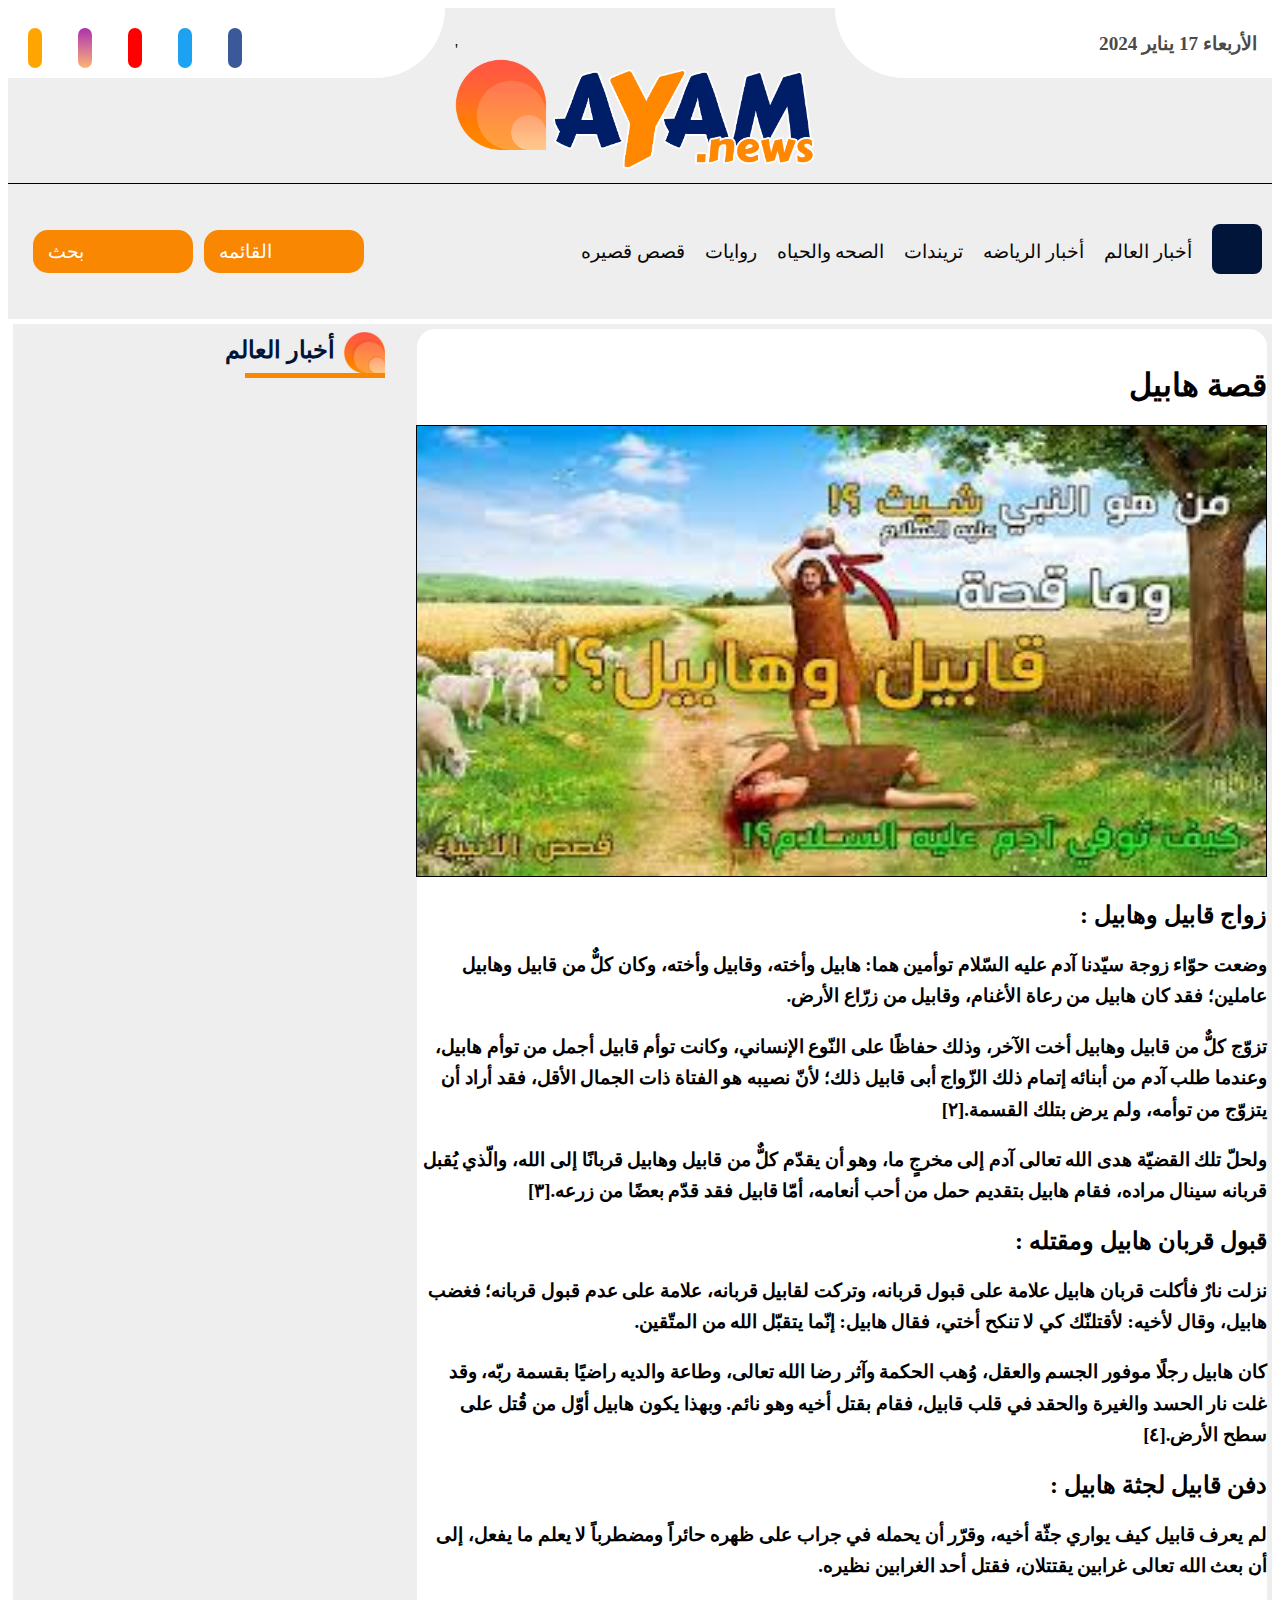
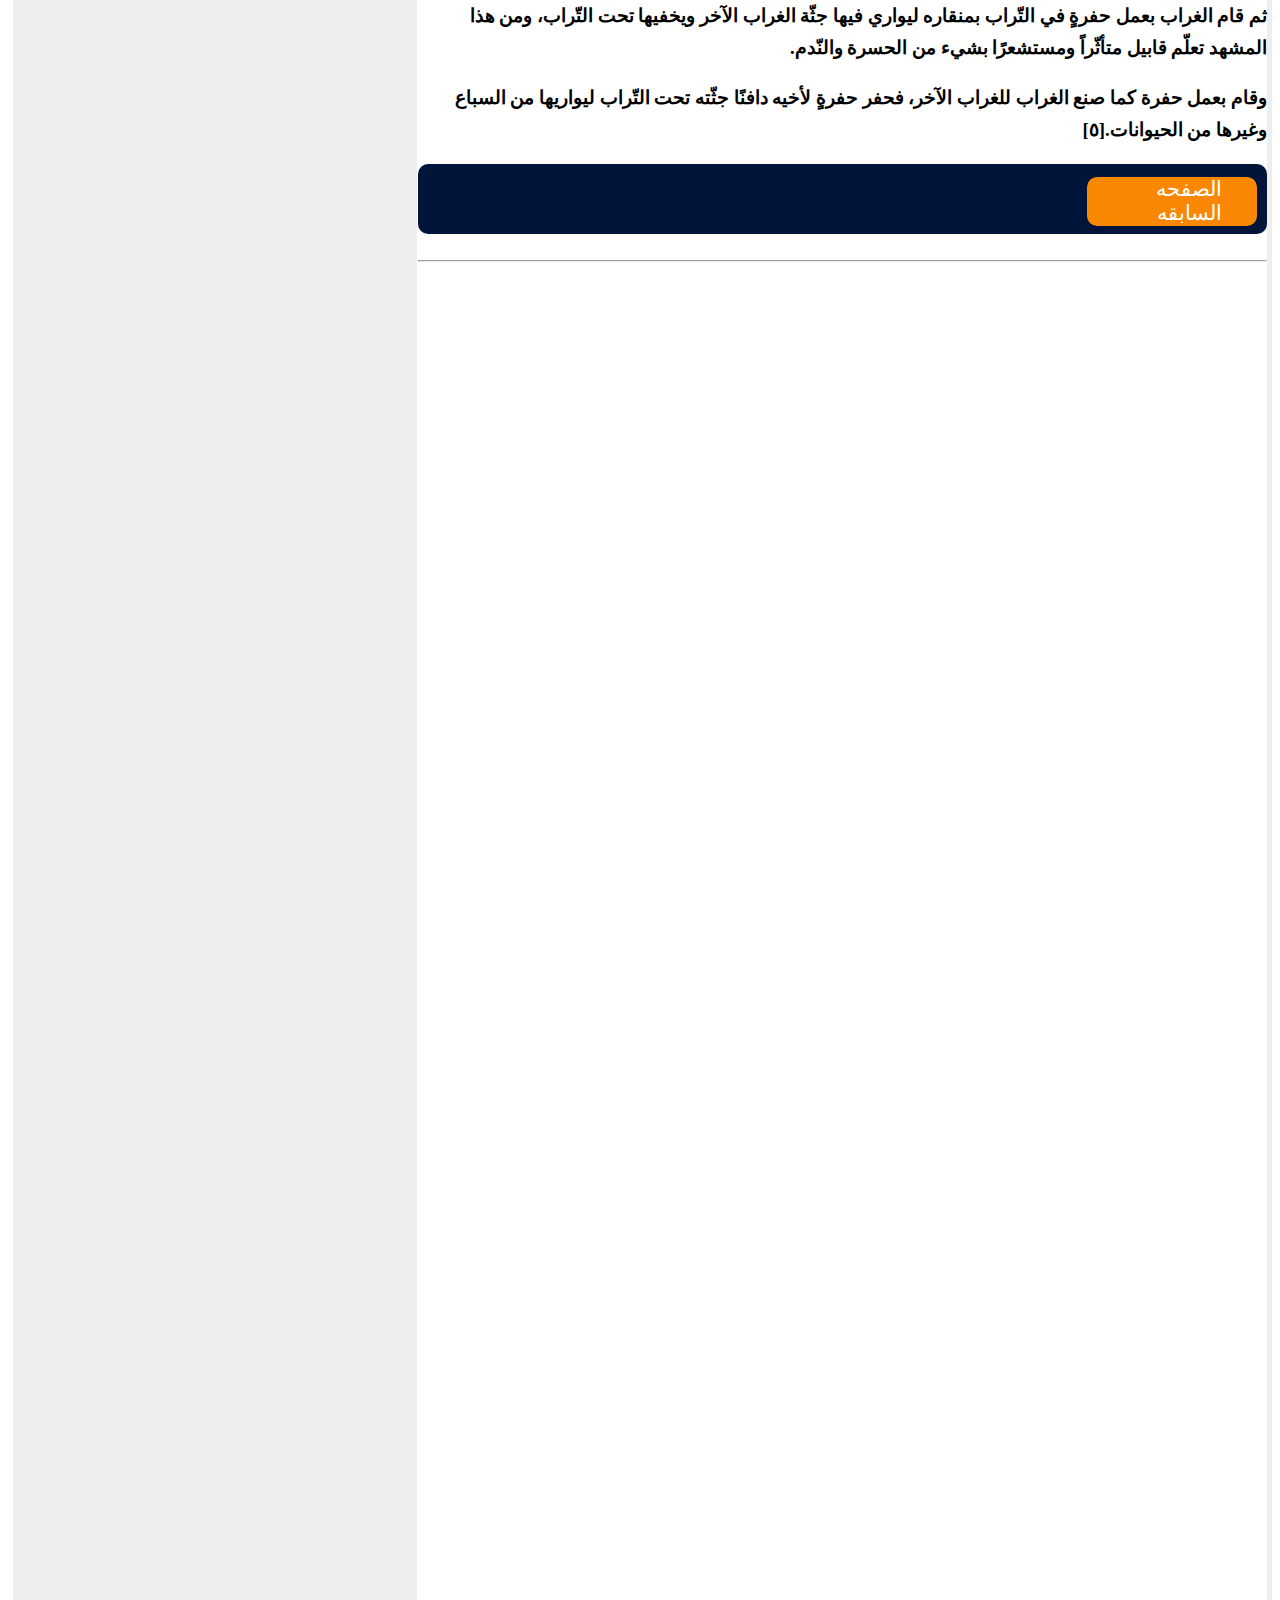
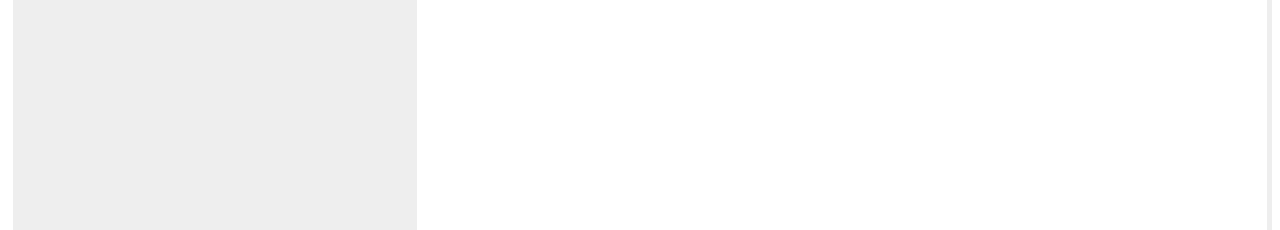
<file: mainPage-5.html>
<!DOCTYPE html>
<html lang="ar">
<head>
    <meta charset="UTF-8">
    <meta name="viewport" content="width=device-width, initial-scale=1.0">
    <link rel="stylesheet" href="https://cdnjs.cloudflare.com/ajax/libs/font-awesome/6.5.1/css/all.min.css" integrity="sha512-DTOQO9RWCH3ppGqcWaEA1BIZOC6xxalwEsw9c2QQeAIftl+Vegovlnee1c9QX4TctnWMn13TZye+giMm8e2LwA==" crossorigin="anonymous" referrerpolicy="no-referrer" />
    <!-- <link rel="stylesheet" href="mainPage-5.css"> -->
    <link rel="stylesheet" href="mainPage-2.css">
    <script src="index1.js"></script>
    <title>قصه هابيل </title>
    <link rel="stylesheet" href="screen-page.css" media="screen">
</head>
<body>
    <div class="continear" id="continear-dark">
        <header>
            <div class="parent-header">
            <div class="flex-header">
        <div class="header-left">
            
            <div class="icone-left">
                <a href="https://www.ayam.news/rss.aspx" title="'">
                    <i class="fa-solid fa-wifi" style="background-color: #ffa500; color: #ffffff; "></i>
                </a>
                <a href="https://www.ayam.news/" title="تابع حساب انستاجرام">
                    <i class="fa-brands fa-instagram" style="background:linear-gradient(to bottom, #ac31b1, #fdb477) ; color: #ffffff;"></i>
                </a>
                <a href="https://www.ayam.news/" title="Youtube">
                    <i class="fa-brands fa-youtube" style="color: #ffffff; background-color: #ff0000;"></i>
                </a>
                <a href="https://www.ayam.news/" title="Twitter">
                    <i class="fa-brands fa-twitter" style="color: #ffffff; background-color: #1da1f2"></i>
                </a>
                <a href="https://www.ayam.news/" title="تابغ حساب الفيسبوك">
                    <i class="fa-brands fa-facebook" style="color: #fff; background-color: #3b5998"></i>
                </a>
                <a href="#" id="dark">
                    <i class="fa-solid fa-circle-half-stroke"></i>            
                    <!-- <i class="fa-solid fa-magnifying-glass"></i> -->
                </a>
            </div>
        
        </div>
        
        <div class="LOGO">'
            <a href="https://www.ayam.news/">
            <img src="logo.webp" alt="This is Link and image" title="Link">
        </a>
        </div>
        
        
        <div class="header-right">
            <h4>الأربعاء 17 يناير 2024</h4>
            <i class="fa-solid fa-list" style="visibility: hidden;" id="color-white"></i>
        </div>
        
        </div>
        
        <hr>
        
        </div>
        </header>  
            <nav>
                <ul>
                    <li>
                        <a href="index.html" >
                            <i class="fa-solid fa-house" style="color: #ffffff; background-color:  #001539; height: 40px; width: 40px; border-radius: 8px;"></i>
                        </a></li>
                    <li>
                        <a href="https://www.ayam.news/category/2381">أخبار العالم</a></li>
                    <li>
                        <a href="https://www.ayam.news/category/1194">أخبار الرياضه</a></li>
                    <li>
                        <a href="https://www.ayam.news/category/2385">تريندات</a></li>
                    <li>
                        <a href="https://www.ayam.news/category/2382">الصحه والحياه</a></li>
                    <li>
                        <a href="https://www.ayam.news/category/2383">روايات</a></li>
                        <li>
                            <a href="https://www.ayam.news/category/2384">قصص قصيره</a></li>
                        </ul>
                        <div id="flex">
                            <a href="" title="search">بحث<i class="fa-solid fa-magnifying-glass" style="color: #ffffff;"></i></a>
                            <a href="" title="menu">القائمه<i class="fa-solid fa-list" style="color: #ffffff;"></i></a>
                        </div>
            </nav>
    
        <main id="main-dark">
            
            <div class="left" >
                <div class="left-LOGO">
                    <a href="https://www.ayam.news/category/51" title="أخبار العالم" id="left_dark_white">أخبار العالم</a>
                </div>
            </div> 
            <div class="right" align="right" dir="rtl" id="right_Dark">
                
                <div class="gallary" id="gallary_dark">
                    <h1>قصة هابيل</h1>
                    <img src="هابيل.jpg" style="border: solid thin;" alt="This is pictue" title="قصة قابيل وهابيل"><br>
                    <h2>زواج قابيل وهابيل :</h2>
                    <h3>وضعت حوّاء زوجة سيّدنا آدم عليه السّلام توأمين هما: هابيل وأخته، وقابيل وأخته، وكان كلٌّ من قابيل وهابيل عاملين؛ فقد كان هابيل من رعاة الأغنام، وقابيل من زرّاع الأرض.</h3>
                    <h3>تزوّج كلٌّ من قابيل وهابيل أخت الآخر، وذلك حفاظًا على النّوع الإنساني، وكانت توأم قابيل أجمل من توأم هابيل، وعندما طلب آدم من أبنائه إتمام ذلك الزّواج أبى قابيل ذلك؛ لأنّ نصيبه هو الفتاة ذات الجمال الأقل، فقد أراد أن يتزوّج من توأمه، ولم يرض بتلك القسمة.[٢]</h3>
                    <h3>ولحلّ تلك القضيّة هدى الله تعالى آدم إلى مخرجٍ ما، وهو أن يقدّم كلٌّ من قابيل وهابيل قربانًا إلى الله، والّذي يُقبل قربانه سينال مراده، فقام هابيل بتقديم حمل من أحب أنعامه، أمّا قابيل فقد قدّم بعضًا من زرعه.[٣]</h3>
                    <h2>قبول قربان هابيل ومقتله :</h2>
                    <h3>نزلت نارٌ فأكلت قربان هابيل علامة على قبول قربانه، وتركت لقابيل قربانه، علامة على عدم قبول قربانه؛ فغضب هابيل، وقال لأخيه: لأقتلنّك كي لا تنكح أختي، فقال هابيل: إنّما يتقبّل الله من المتّقين.</h3>
                    <h3>كان هابيل رجلًا موفور الجسم والعقل، وُهب الحكمة وآثر رضا الله تعالى، وطاعة والديه راضيًا بقسمة ربّه، وقد غلت نار الحسد والغيرة والحقد في قلب قابيل، فقام بقتل أخيه وهو نائم. وبهذا يكون هابيل أوّل من قُتل على سطح الأرض.[٤]</h3>
                    <h2>دفن قابيل لجثة هابيل :</h2>
                    <h3>لم يعرف قابيل كيف يواري جثّة أخيه، وقرّر أن يحمله في جراب على ظهره حائراً ومضطرباً لا يعلم ما يفعل، إلى أن بعث الله تعالى غرابين يقتتلان، فقتل أحد الغرابين نظيره.</h3>
                    <h3>ثم قام الغراب بعمل حفرةٍ في التّراب بمنقاره ليواري فيها جثّة الغراب الآخر ويخفيها تحت التّراب، ومن هذا المشهد تعلّم قابيل متأثّراً ومستشعرًا بشيء من الحسرة والنّدم.</h3>
                    <h3>وقام بعمل حفرة كما صنع الغراب للغراب الآخر، فحفر حفرةٍ لأخيه دافنًا جثّته تحت التّراب ليواريها من السباع وغيرها من الحيوانات.[٥]</h3>
                        <div class="float">
                                    <div class="previous">
                                        <span><i class="fa-solid fa-right-long"></i></span>
                                        <a href="index.html" id="Dark-continue"> الصفحه السابقه</a>
                                    </div>
                                    </div><br>
                            <hr>
                </div>
            </div>
        </main>
        </div>
</body>
</html>
</file>
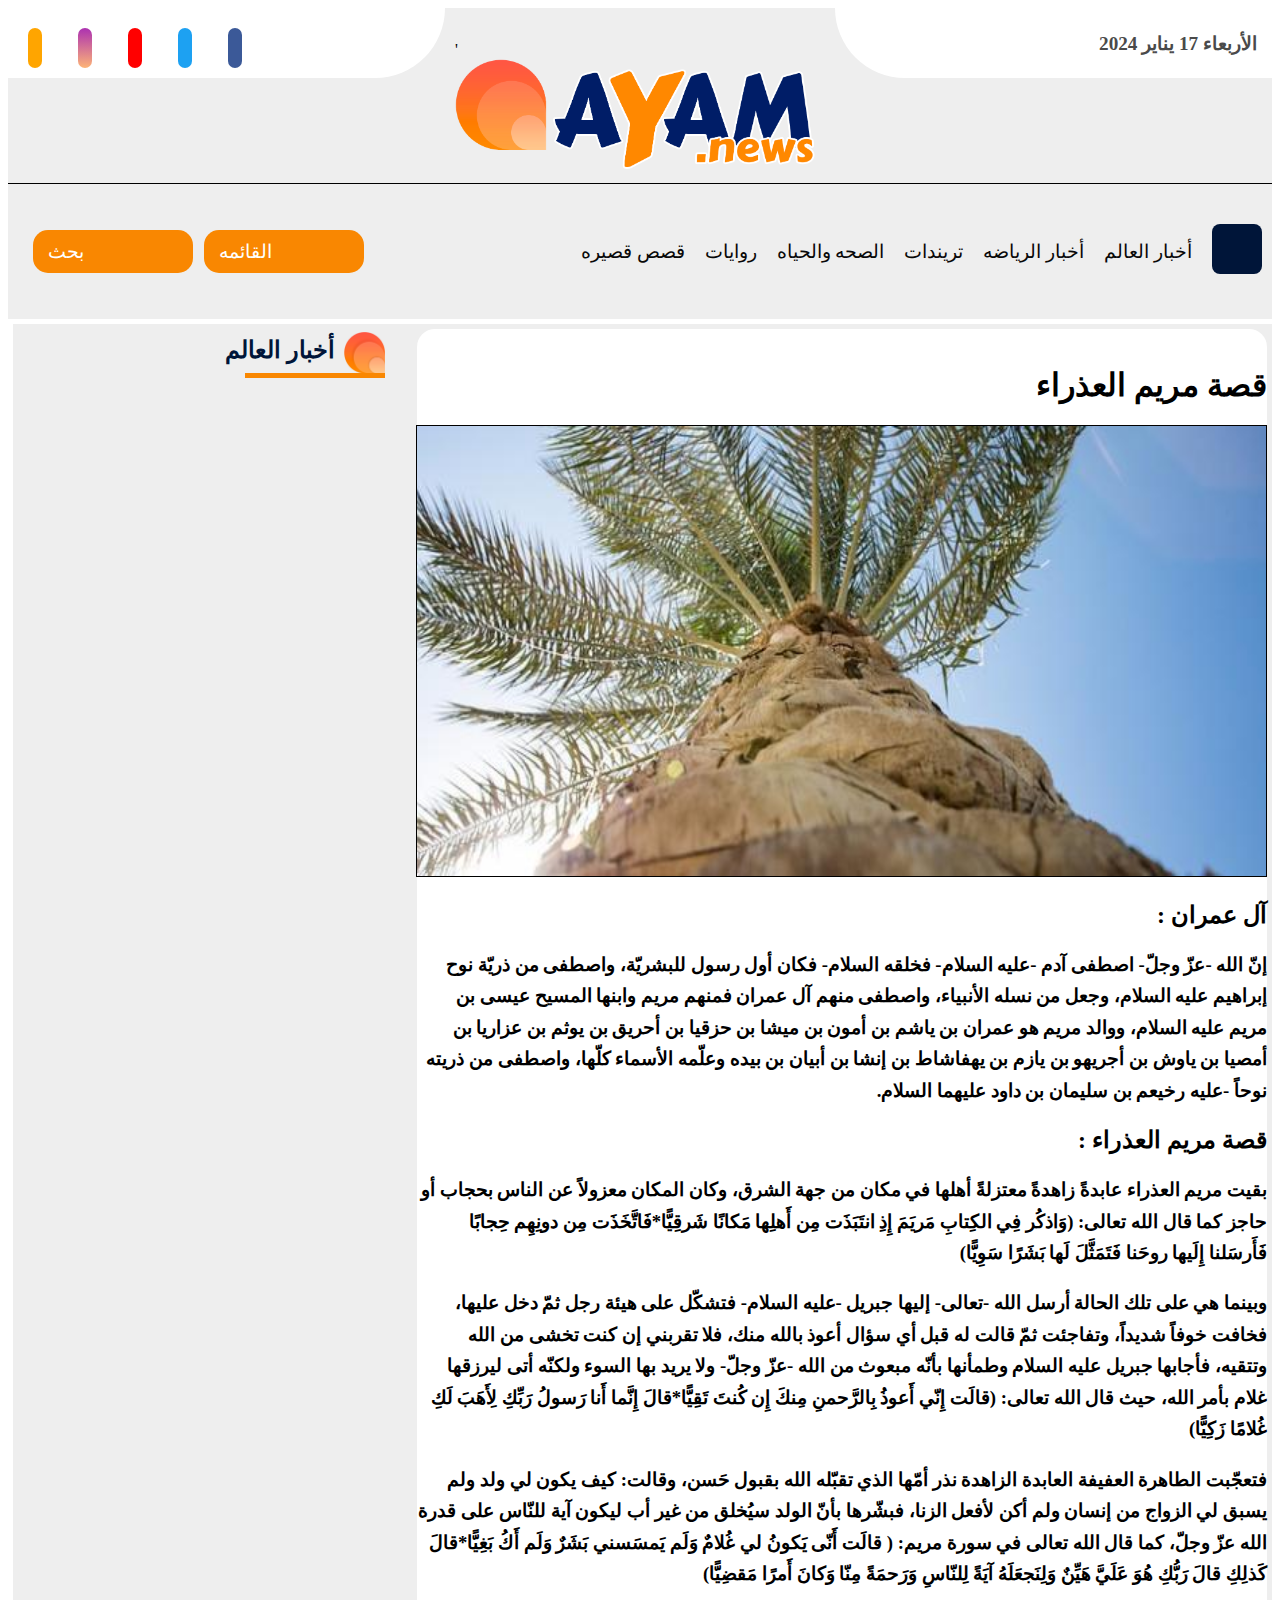
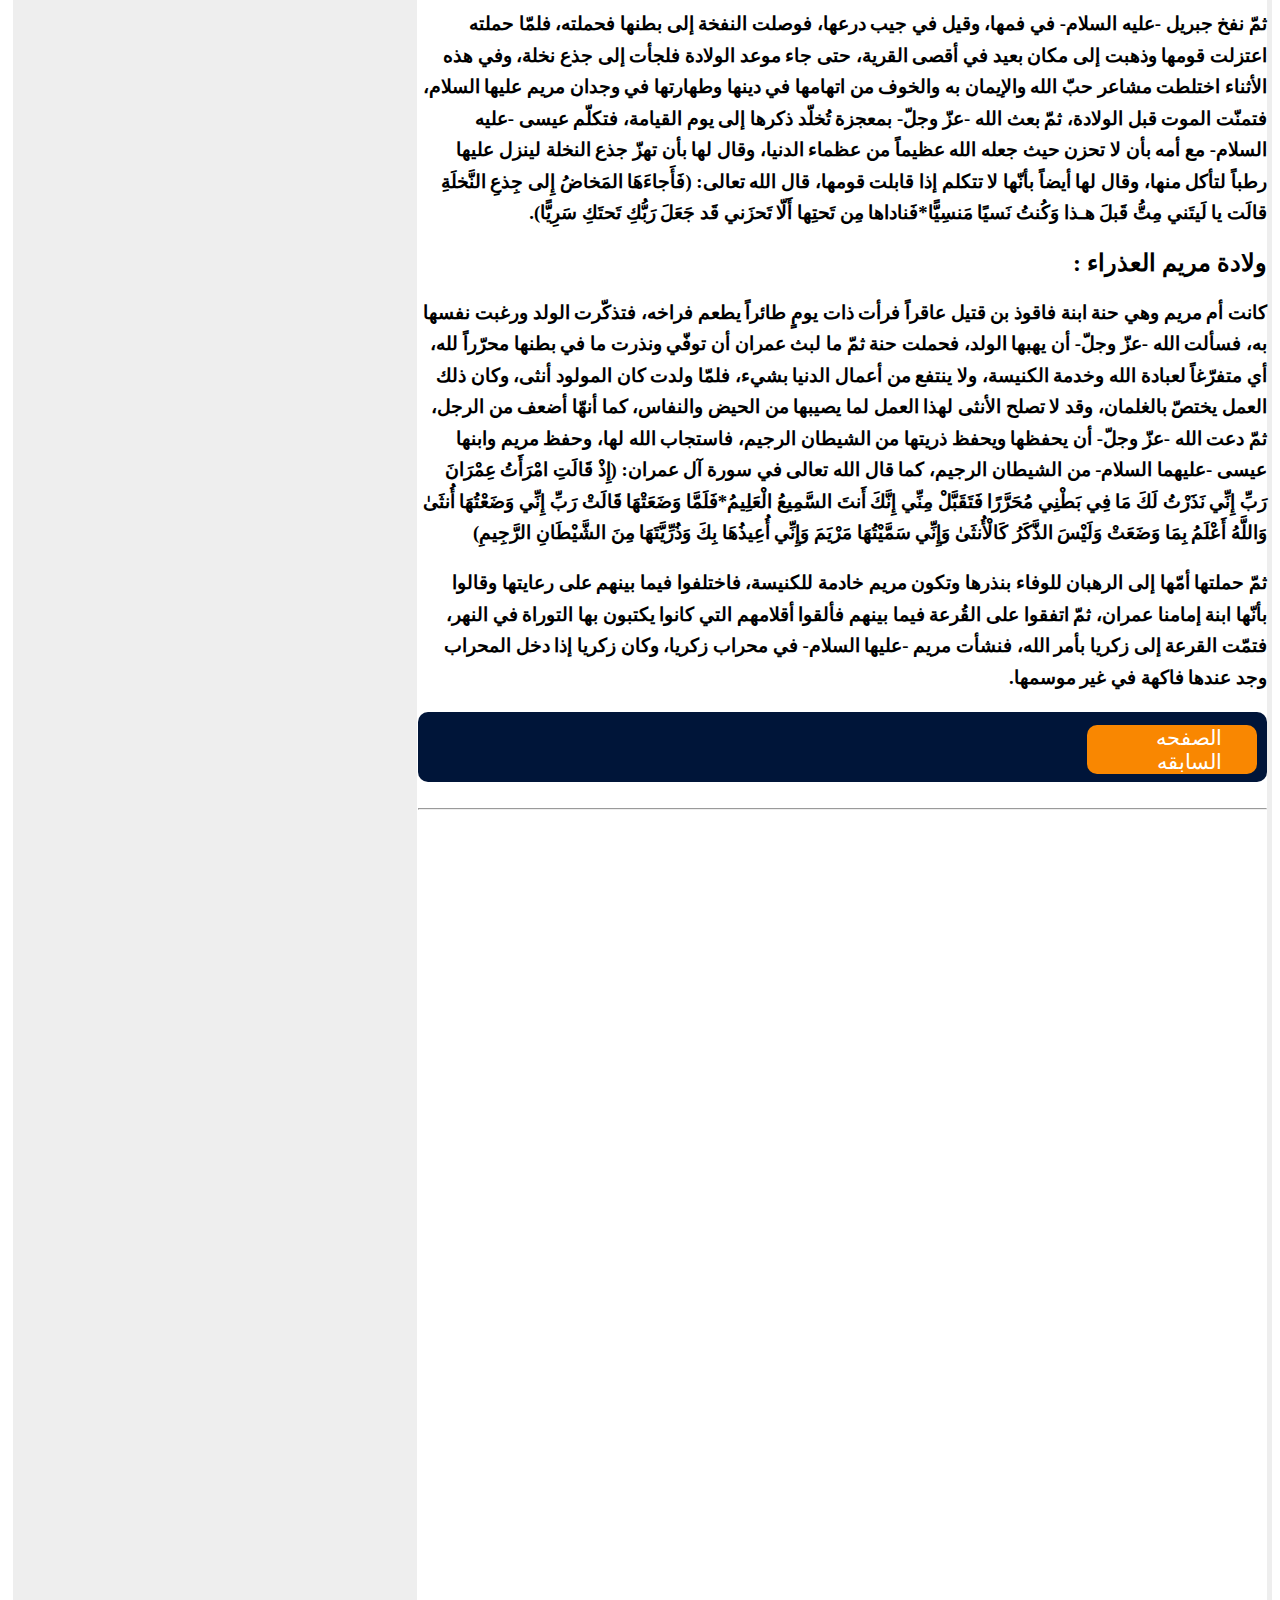
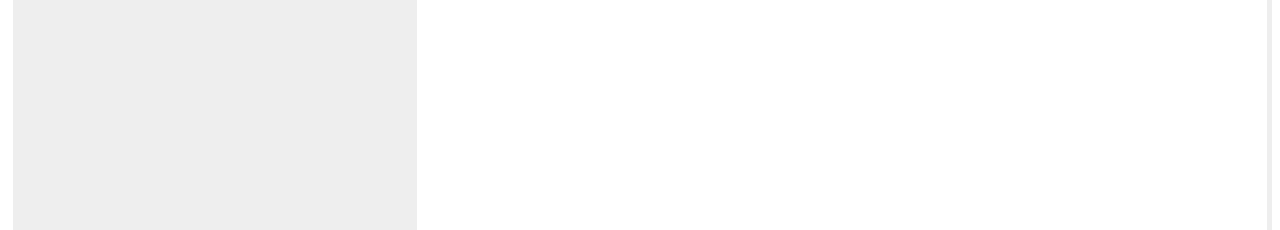
<file: mainPage-6.html>
<!DOCTYPE html>
<html lang="ar">
<head>
    <meta charset="UTF-8">
    <meta name="viewport" content="width=device-width, initial-scale=1.0">
    <!-- <link rel="stylesheet" href="mainPage-6.css"> -->
    <link rel="stylesheet" href="https://cdnjs.cloudflare.com/ajax/libs/font-awesome/6.5.1/css/all.min.css" integrity="sha512-DTOQO9RWCH3ppGqcWaEA1BIZOC6xxalwEsw9c2QQeAIftl+Vegovlnee1c9QX4TctnWMn13TZye+giMm8e2LwA==" crossorigin="anonymous" referrerpolicy="no-referrer" />
    <link rel="stylesheet" href="mainPage-2.css">
    <script src="index1.js"></script>
    <title>قصة_مريم_العذراء</title>
    <link rel="stylesheet" href="screen-page.css" media="screen">
</head>
<body>
    <div class="continear" id="continear-dark">
        <header>
            <div class="parent-header">
            <div class="flex-header">
        <div class="header-left">
            
            <div class="icone-left">
                <a href="https://www.ayam.news/rss.aspx" title="'">
                    <i class="fa-solid fa-wifi" style="background-color: #ffa500; color: #ffffff; "></i>
                </a>
                <a href="https://www.ayam.news/" title="تابع حساب انستاجرام">
                    <i class="fa-brands fa-instagram" style="background:linear-gradient(to bottom, #ac31b1, #fdb477) ; color: #ffffff;"></i>
                </a>
                <a href="https://www.ayam.news/" title="Youtube">
                    <i class="fa-brands fa-youtube" style="color: #ffffff; background-color: #ff0000;"></i>
                </a>
                <a href="https://www.ayam.news/" title="Twitter">
                    <i class="fa-brands fa-twitter" style="color: #ffffff; background-color: #1da1f2"></i>
                </a>
                <a href="https://www.ayam.news/" title="تابغ حساب الفيسبوك">
                    <i class="fa-brands fa-facebook" style="color: #fff; background-color: #3b5998"></i>
                </a>
                <a href="#" id="dark">
                    <i class="fa-solid fa-circle-half-stroke"></i>            
                    <!-- <i class="fa-solid fa-magnifying-glass"></i> -->
                </a>
            </div>
        
        </div>
        
        <div class="LOGO">'
            <a href="https://www.ayam.news/">
            <img src="logo.webp" alt="This is Link and image" title="Link">
        </a>
        </div>
        
        
        <div class="header-right">
            <h4>الأربعاء 17 يناير 2024</h4>
            <i class="fa-solid fa-list" style="visibility: hidden;" id="color-white"></i>
        </div>
        
        </div>
        
        <hr>
        
        </div>
        </header>  
            <nav>
                <ul>
                    <li>
                        <a href="index.html" >
                            <i class="fa-solid fa-house" style="color: #ffffff; background-color:  #001539; height: 40px; width: 40px; border-radius: 8px;"></i>
                        </a></li>
                    <li>
                        <a href="https://www.ayam.news/category/2381">أخبار العالم</a></li>
                    <li>
                        <a href="https://www.ayam.news/category/1194">أخبار الرياضه</a></li>
                    <li>
                        <a href="https://www.ayam.news/category/2385">تريندات</a></li>
                    <li>
                        <a href="https://www.ayam.news/category/2382">الصحه والحياه</a></li>
                    <li>
                        <a href="https://www.ayam.news/category/2383">روايات</a></li>
                        <li>
                            <a href="https://www.ayam.news/category/2384">قصص قصيره</a></li>
                        </ul>
                        <div id="flex">
                            <a href="" title="search">بحث<i class="fa-solid fa-magnifying-glass" style="color: #ffffff;"></i></a>
                            <a href="" title="menu">القائمه<i class="fa-solid fa-list" style="color: #ffffff;"></i></a>
                        </div>
            </nav>
    
    
        <main id="main-dark">
            
            <div class="left" >
                <div class="left-LOGO">
                    <a href="https://www.ayam.news/category/51" title="أخبار العالم" id="left_dark_white">أخبار العالم</a>
                </div>
            </div> 
            <div class="right" align="right" dir="rtl" id="right_Dark">
                
                <div class="gallary" id="gallary_dark">
                    <h1>قصة مريم العذراء </h1>
                    <img src="قصة_مريم_العذراء.jpg" style="border: solid thin;" alt="This is pictue" title="قصة_مريم_العذراء"><br>
                    <h2>آل عمران :</h2>
                    <h3>إنّ الله -عزّ وجلّ- اصطفى
                        آدم -عليه السلام- فخلقه
                        السلام- فكان أول رسول للبشريّة، واصطفى من ذريّة نوح 
                        إبراهيم عليه السلام، وجعل من نسله الأنبياء، واصطفى
                        منهم آل عمران فمنهم مريم وابنها المسيح عيسى 
                        بن مريم عليه السلام، ووالد مريم هو عمران بن
                        ياشم بن أمون بن ميشا بن حزقيا بن أحريق بن
                        يوثم بن عزاريا بن أمصيا بن ياوش بن أجريهو
                        بن يازم بن يهفاشاط بن إنشا بن أبيان بن
                        بيده وعلّمه الأسماء كلّها، واصطفى من ذريته نوحاً -عليه
                        رخيعم بن سليمان بن داود عليهما السلام.</h3>   
                        <h2>قصة مريم العذراء :</h2>
                        <h3>بقيت مريم العذراء
                            عابدةً زاهدةً معتزلةً أهلها في مكان من جهة الشرق، وكان المكان معزولاً عن الناس بحجاب 
                            أو حاجز كما قال الله تعالى: (وَاذكُر فِي الكِتابِ مَريَمَ إِذِ 
                            انتَبَذَت مِن أَهلِها مَكانًا شَرقِيًّا*فَاتَّخَذَت مِن دونِهِم حِجابًا
                            فَأَرسَلنا إِلَيها روحَنا فَتَمَثَّلَ لَها بَشَرًا سَوِيًّا)</h3>
                            <H3>وبينما هي على تلك الحالة أرسل الله -تعالى- إليها جبريل -عليه السلام- فتشكّل على هيئة رجل ثمّ دخل عليها، فخافت خوفاً شديداً، وتفاجئت ثمّ قالت له قبل أي سؤال أعوذ بالله منك، فلا تقربني إن كنت تخشى من الله وتتقيه، فأجابها جبريل عليه السلام وطمأنها بأنّه مبعوث من الله -عزّ وجلّ- ولا يريد بها السوء ولكنّه أتى ليرزقها غلام بأمر الله، حيث قال الله تعالى: (قالَت إِنّي أَعوذُ بِالرَّحمنِ مِنكَ إِن كُنتَ تَقِيًّا*قالَ إِنَّما أَنا رَسولُ رَبِّكِ لِأَهَبَ لَكِ غُلامًا زَكِيًّا)</H3>
                            <h3>فتعجّبت الطاهرة العفيفة العابدة الزاهدة نذر أمّها الذي تقبّله الله بقبول حَسن، وقالت: كيف يكون لي ولد ولم يسبق لي الزواج من إنسان ولم أكن لأفعل الزنا، فبشّرها بأنّ الولد سيُخلق من غير أب ليكون آية للنّاس على قدرة الله عزّ وجلّ، كما قال الله تعالى في سورة مريم: ( قالَت أَنّى يَكونُ لي غُلامٌ وَلَم يَمسَسني بَشَرٌ وَلَم أَكُ بَغِيًّا*قالَ كَذلِكِ قالَ رَبُّكِ هُوَ عَلَيَّ هَيِّنٌ وَلِنَجعَلَهُ آيَةً لِلنّاسِ وَرَحمَةً مِنّا وَكانَ أَمرًا مَقضِيًّا)</h3>
                            <h3>ثمّ نفخ جبريل -عليه السلام- في فمها، وقيل في جيب درعها، فوصلت النفخة إلى بطنها فحملته، فلمّا حملته اعتزلت قومها وذهبت إلى مكان بعيد في أقصى القرية، حتى جاء موعد الولادة فلجأت إلى جذع نخلة، وفي هذه الأثناء اختلطت مشاعر حبّ الله والإيمان به والخوف من اتهامها في دينها وطهارتها في وجدان مريم عليها السلام، فتمنّت الموت قبل الولادة، ثمّ بعث الله -عزّ وجلّ- بمعجزة تُخلّد ذكرها إلى يوم القيامة، فتكلّم عيسى -عليه السلام- مع أمه بأن لا تحزن حيث جعله الله عظيماً من عظماء الدنيا، وقال لها بأن تهزّ جذع النخلة لينزل عليها رطباً لتأكل منها، وقال لها أيضاً بأنّها لا تتكلم إذا قابلت قومها، قال الله تعالى: (فَأَجاءَهَا المَخاضُ إِلى جِذعِ النَّخلَةِ قالَت يا لَيتَني مِتُّ قَبلَ هـذا وَكُنتُ نَسيًا مَنسِيًّا*فَناداها مِن تَحتِها أَلّا تَحزَني قَد جَعَلَ رَبُّكِ تَحتَكِ سَرِيًّا).</h3>
                            <h2>ولادة مريم العذراء :</h2>
                            <h3>كانت أم مريم وهي حنة ابنة فاقوذ بن قتيل عاقراً فرأت ذات يومٍ طائراً يطعم فراخه، فتذكّرت الولد ورغبت نفسها به، فسألت الله -عزّ وجلّ- أن يهبها الولد، فحملت حنة ثمّ ما لبث عمران أن توفّي ونذرت ما في بطنها محرّراً لله، أي متفرّغاً لعبادة الله وخدمة الكنيسة، ولا ينتفع من أعمال الدنيا بشيء، فلمّا ولدت كان المولود أنثى، وكان ذلك العمل يختصّ بالغلمان، وقد لا تصلح الأنثى لهذا العمل لما يصيبها من الحيض والنفاس، كما أنهّا أضعف من الرجل، ثمّ دعت الله -عزّ وجلّ- أن يحفظها ويحفظ ذريتها من الشيطان الرجيم، فاستجاب الله لها، وحفظ مريم وابنها عيسى -عليهما السلام- من الشيطان الرجيم، كما قال الله تعالى في سورة آل عمران: (إِذْ قَالَتِ امْرَأَتُ عِمْرَانَ رَبِّ إِنِّي نَذَرْتُ لَكَ مَا فِي بَطْنِي مُحَرَّرًا فَتَقَبَّلْ مِنِّي إِنَّكَ أَنتَ السَّمِيعُ الْعَلِيمُ*فَلَمَّا وَضَعَتْهَا قَالَتْ رَبِّ إِنِّي وَضَعْتُهَا أُنثَىٰ وَاللَّهُ أَعْلَمُ بِمَا وَضَعَتْ وَلَيْسَ الذَّكَرُ كَالْأُنثَىٰ وَإِنِّي سَمَّيْتُهَا مَرْيَمَ وَإِنِّي أُعِيذُهَا بِكَ وَذُرِّيَّتَهَا مِنَ الشَّيْطَانِ الرَّجِيمِ)</h3>
                            <h3>ثمّ حملتها أمّها إلى الرهبان للوفاء بنذرها وتكون مريم خادمة للكنيسة، فاختلفوا فيما بينهم على رعايتها وقالوا بأنّها ابنة إمامنا عمران، ثمّ اتفقوا على القُرعة فيما بينهم فألقوا أقلامهم التي كانوا يكتبون بها التوراة في النهر، فتمّت القرعة إلى زكريا بأمر الله، فنشأت مريم -عليها السلام- في محراب زكريا، وكان زكريا إذا دخل المحراب وجد عندها فاكهة في غير موسمها.</h3>
                        <div class="float">
                                    <div class="previous">
                                        <span><i class="fa-solid fa-right-long"></i></span>
                                        <a href="index.html" id="Dark-continue"> الصفحه السابقه</a>
                                    </div>
                                    </div><br>
                            <hr>
                </div>
            </div>
        </main>
        </div>
</body>
</html>
</file>
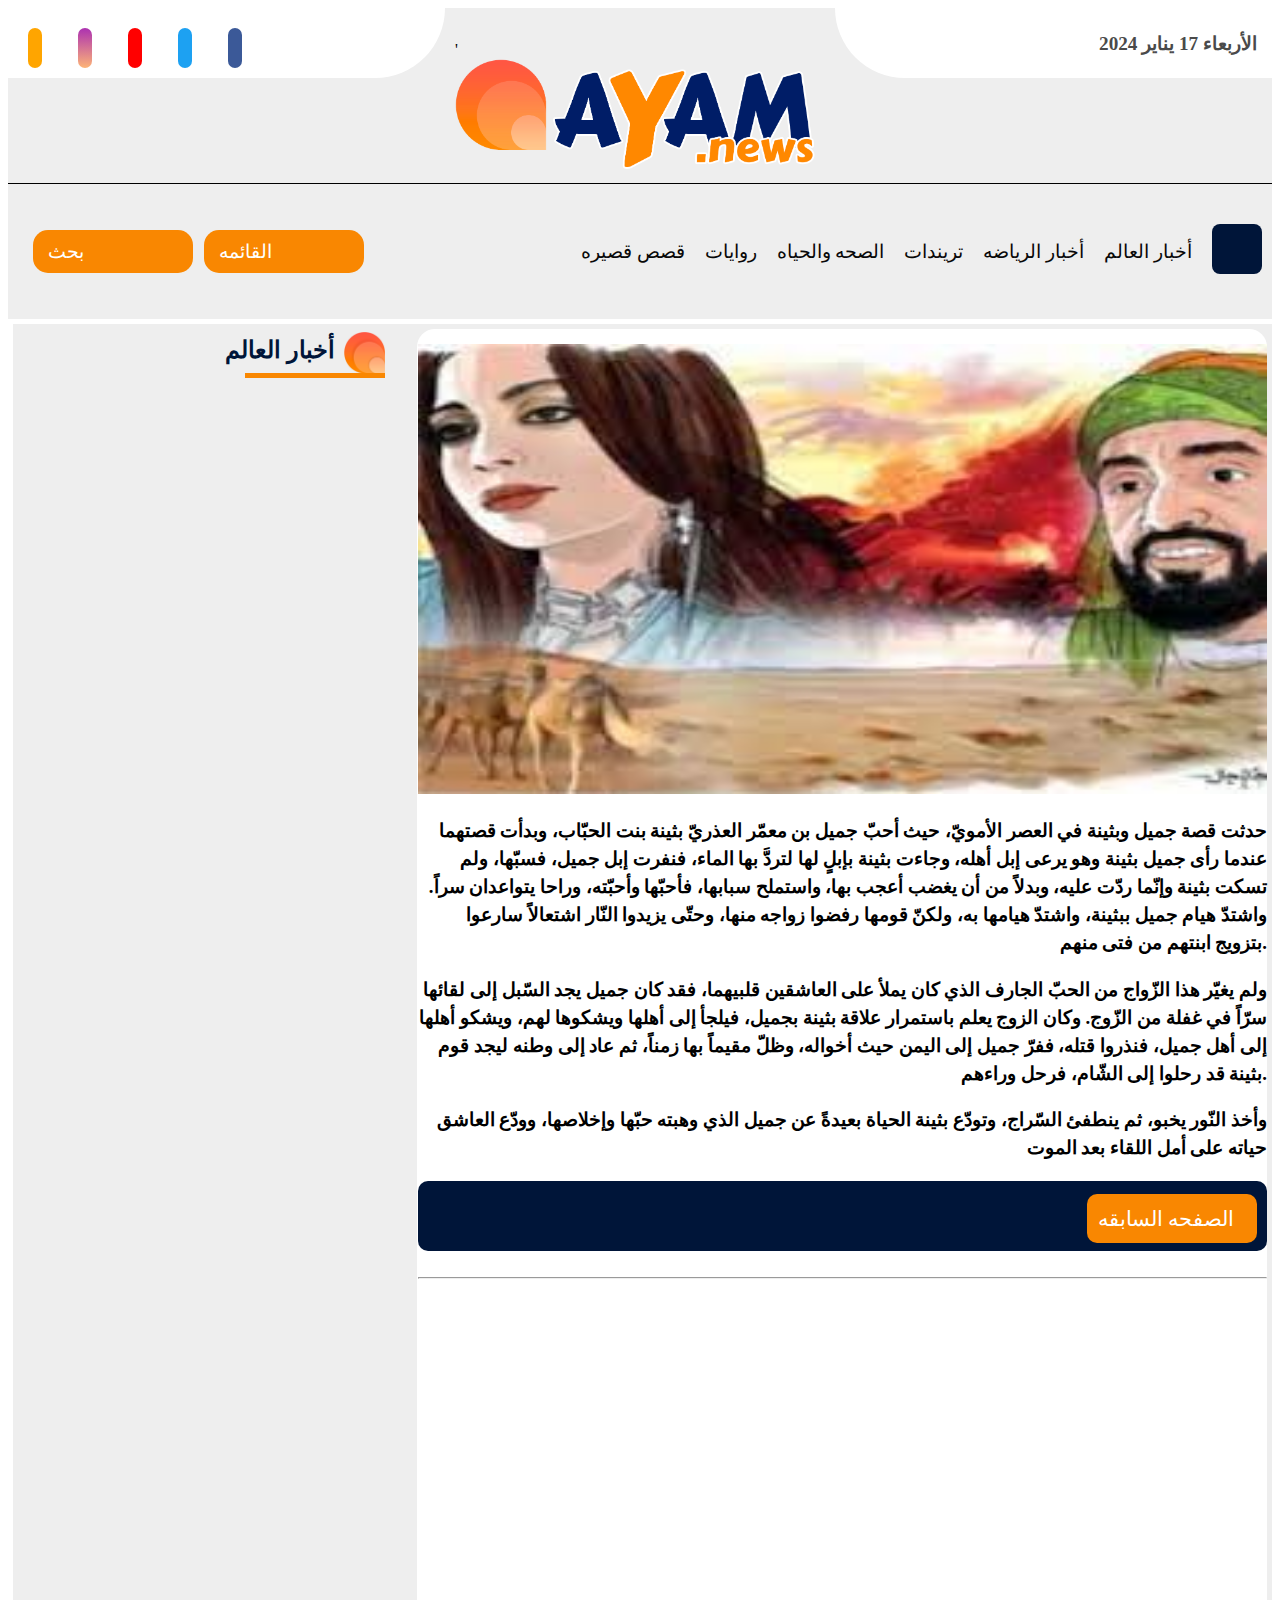
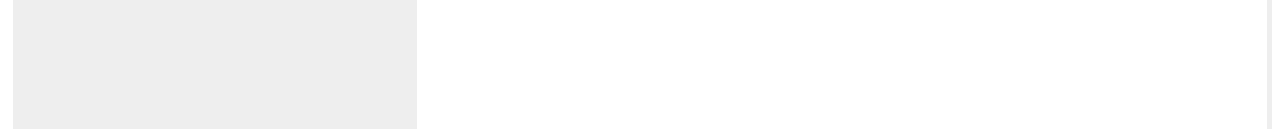
<file: mainpage3.html>
<!DOCTYPE html>
<html lang="ar">
<head>
    <meta charset="UTF-8">
    <meta name="viewport" content="width=device-width, initial-scale=1.0">
    <link rel="stylesheet" href="https://cdnjs.cloudflare.com/ajax/libs/font-awesome/6.5.1/css/all.min.css" integrity="sha512-DTOQO9RWCH3ppGqcWaEA1BIZOC6xxalwEsw9c2QQeAIftl+Vegovlnee1c9QX4TctnWMn13TZye+giMm8e2LwA==" crossorigin="anonymous" referrerpolicy="no-referrer" />
    <link rel="stylesheet" href="mainpage3.css">
    <script src="index1.js"></script>
    <link rel="stylesheet" href="screen-page.css" media="screen">
    <title>قصّة حبّ جميل وبثين</title>
</head>
<body>
    
    <div class="continear" id="continear-dark">
        <header>
            <div class="parent-header">
            <div class="flex-header">
        <div class="header-left">
            
            <div class="icone-left">
                <a href="https://www.ayam.news/rss.aspx" title="'">
                    <i class="fa-solid fa-wifi" style="background-color: #ffa500; color: #ffffff; "></i>
                </a>
                <a href="https://www.ayam.news/" title="تابع حساب انستاجرام">
                    <i class="fa-brands fa-instagram" style="background:linear-gradient(to bottom, #ac31b1, #fdb477) ; color: #ffffff;"></i>
                </a>
                <a href="https://www.ayam.news/" title="Youtube">
                    <i class="fa-brands fa-youtube" style="color: #ffffff; background-color: #ff0000;"></i>
                </a>
                <a href="https://www.ayam.news/" title="Twitter">
                    <i class="fa-brands fa-twitter" style="color: #ffffff; background-color: #1da1f2"></i>
                </a>
                <a href="https://www.ayam.news/" title="تابغ حساب الفيسبوك">
                    <i class="fa-brands fa-facebook" style="color: #fff; background-color: #3b5998"></i>
                </a>
                <a href="#" id="dark">
                    <i class="fa-solid fa-circle-half-stroke"></i>            
                    <!-- <i class="fa-solid fa-magnifying-glass"></i> -->
                </a>
            </div>
        
        </div>
        
        <div class="LOGO">'
            <a href="https://www.ayam.news/">
            <img src="logo.webp" alt="This is Link and image" title="Link">
        </a>
        </div>
        
        
        <div class="header-right">
            <h4>الأربعاء 17 يناير 2024</h4>
            <i class="fa-solid fa-list" style="visibility: hidden;" id="color-white"></i>
        </div>
        
        </div>
        
        <hr>
        
        </div>
        </header>  
            <nav>
                <ul>
                    <li>
                        <a href="index.html" >
                            <i class="fa-solid fa-house" style="color: #ffffff; background-color:  #001539; height: 40px; width: 40px; border-radius: 8px;"></i>
                        </a></li>
                    <li>
                        <a href="https://www.ayam.news/category/2381">أخبار العالم</a></li>
                    <li>
                        <a href="https://www.ayam.news/category/1194">أخبار الرياضه</a></li>
                    <li>
                        <a href="https://www.ayam.news/category/2385">تريندات</a></li>
                    <li>
                        <a href="https://www.ayam.news/category/2382">الصحه والحياه</a></li>
                    <li>
                        <a href="https://www.ayam.news/category/2383">روايات</a></li>
                        <li>
                            <a href="https://www.ayam.news/category/2384">قصص قصيره</a></li>
                        </ul>
                        <div id="flex">
                            <a href="" title="search">بحث<i class="fa-solid fa-magnifying-glass" style="color: #ffffff;"></i></a>
                            <a href="" title="menu">القائمه<i class="fa-solid fa-list" style="color: #ffffff;"></i></a>
                        </div>
            </nav>

        <main id="main-dark">            
            <div class="left">
                <div class="left-LOGO">
                    <a href="https://www.ayam.news/category/51" title="أخبار العالم" id="left_dark_white">أخبار العالم</a>
                </div>
            </div> 
            <div class="right" align="right" id="right_Dark">
                
                <div class="gallary" id="gallary_dark">
                    <img src="قصّة حبّ جميل وبثينااا.jpg" alt="This is picture" title="قصّة حبّ جميل وبثين"><br>
                    <h3>حدثت قصة جميل وبثينة في العصر الأمويّ، حيث أحبّ جميل بن معمّر العذريّ بثينة بنت الحبّاب، وبدأت قصتهما عندما رأى جميل بثينة وهو يرعى إبل أهله، وجاءت بثينة بإبلٍ لها لتردَّ بها الماء، فنفرت إبل جميل، فسبّها، ولم تسكت بثينة وإنّما ردّت عليه، وبدلاً من أن يغضب أعجب بها، واستملح سبابها، فأحبّها وأحبّته، وراحا يتواعدان سراً. واشتدّ هيام جميل ببثينة، واشتدّ هيامها به، ولكنّ قومها رفضوا زواجه منها، وحتّى يزيدوا النّار اشتعالاً سارعوا بتزويج ابنتهم من فتى منهم.</h3>
                    <h3>ولم يغيّر هذا الزّواج من الحبّ الجارف الذي كان يملأ على العاشقين قلبيهما، فقد كان جميل يجد السّبل إلى لقائها سرّاً في غفلة من الزّوج. وكان الزوج يعلم باستمرار علاقة بثينة بجميل، فيلجأ إلى أهلها ويشكوها لهم، ويشكو أهلها إلى أهل جميل، فنذروا قتله، ففرّ جميل إلى اليمن حيث أخواله، وظلّ مقيماً بها زمناً، ثم عاد إلى وطنه ليجد قوم بثينة قد رحلوا إلى الشّام، فرحل وراءهم.</h3>
                    <h3>وأخذ النّور يخبو، ثم ينطفئ السّراج، وتودّع بثينة الحياة بعيدةً عن جميل الذي وهبته حبّها وإخلاصها، وودّع العاشق حياته على أمل اللقاء بعد الموت</h3>
                                <div class="float">
                                    <div class="previous">
                                        <span><i class="fa-solid fa-right-long"></i></span>
                                        <a href="index.html" id="Dark-continue"> الصفحه السابقه</a>
                                    </div>
                                    </div><br>
                            <hr>
                </div>
            </div>
        </main>
        </div>
</body>
</html>
</file>
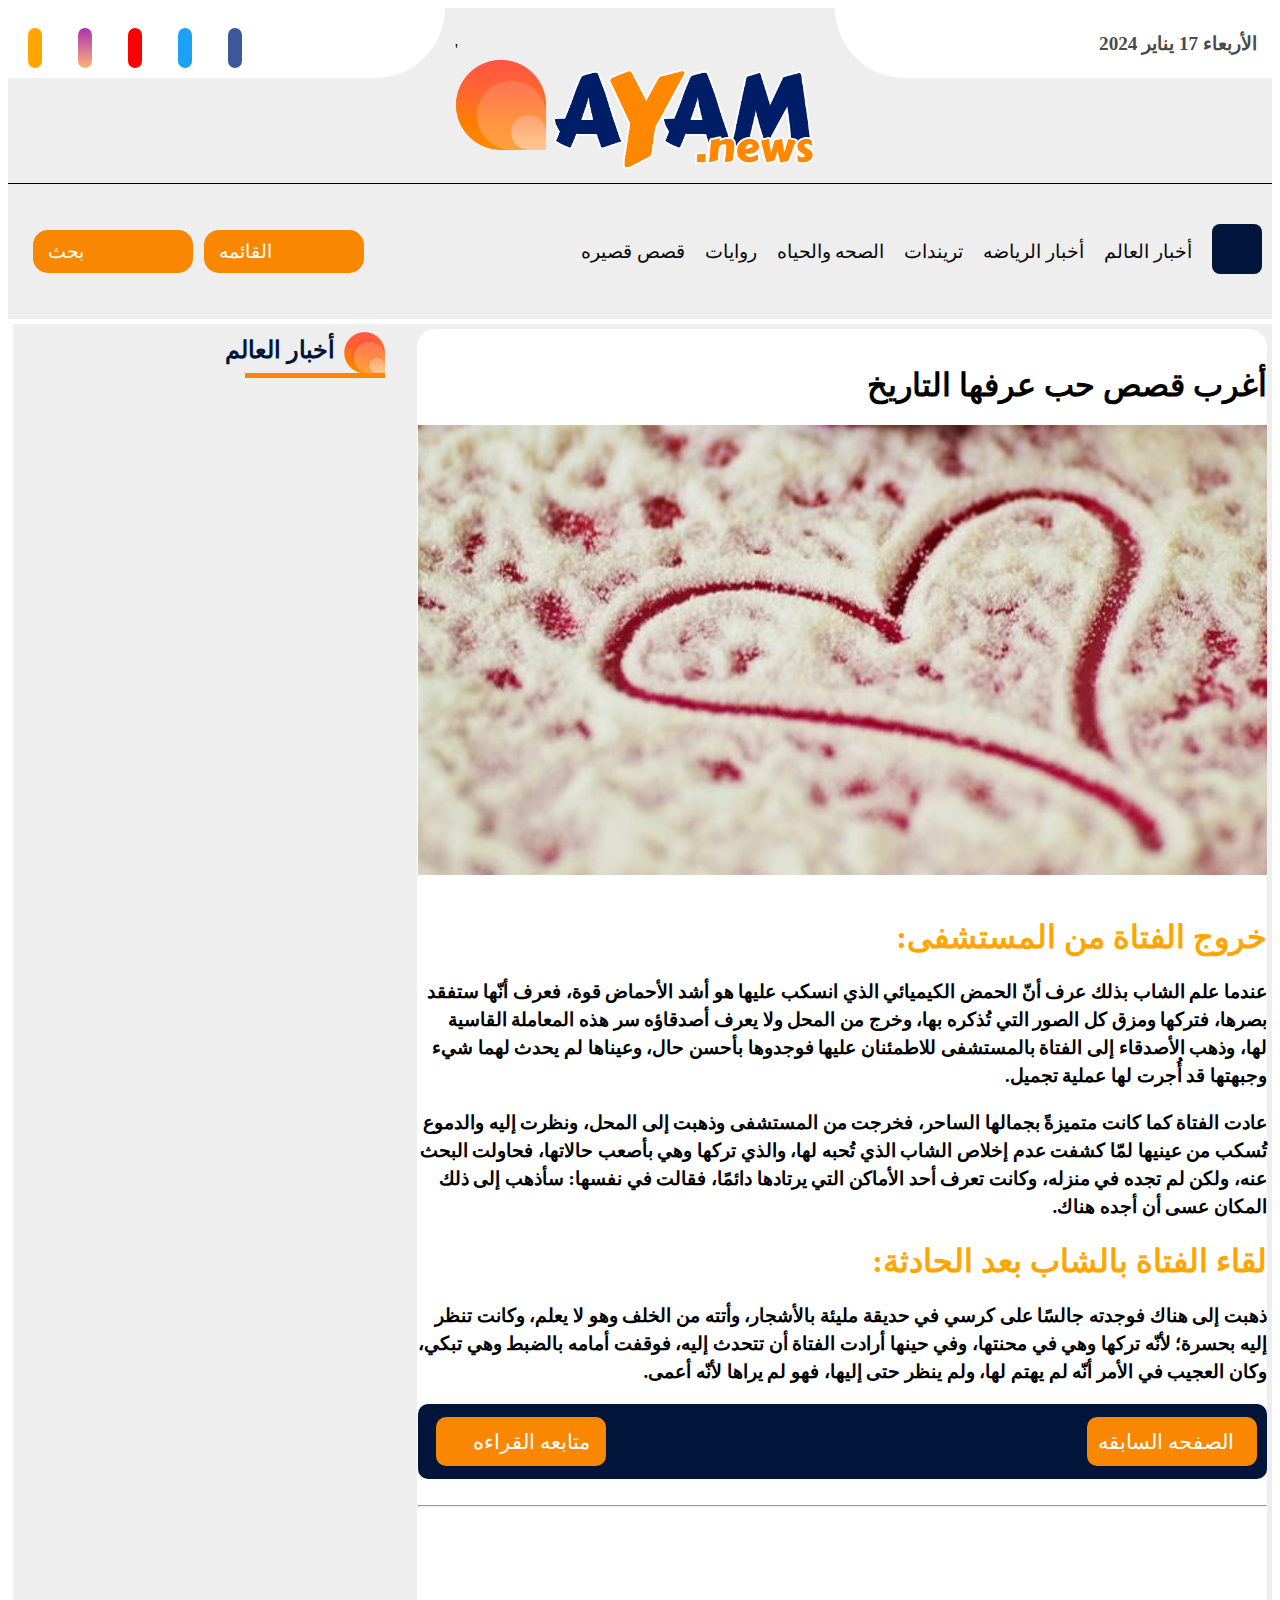
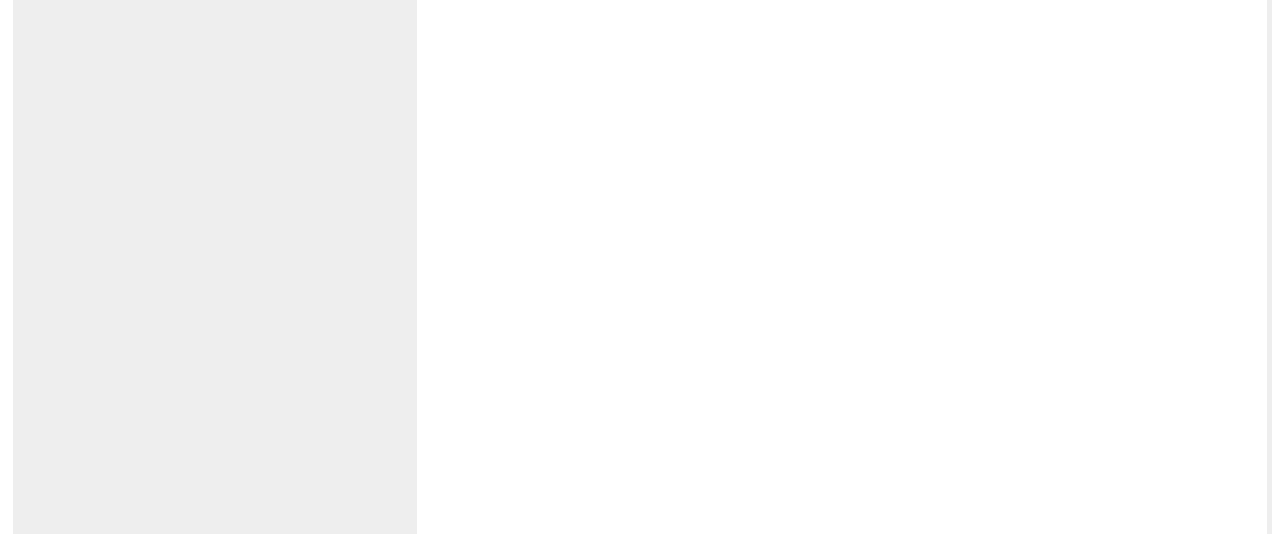
<file: Page2.html>
<!DOCTYPE html>
<html lang="ar">
<head>
    <meta charset="UTF-8">
    <meta name="viewport" content="width=device-width, initial-scale=1.0">
    <!-- <link rel="stylesheet" href="index.1.css"> -->
    <link rel="stylesheet" href="Page2.css">
    <script src="index1.js"></script>
    <link rel="stylesheet" href="screen-page.css" media="screen">
    <link rel="stylesheet" href="https://cdnjs.cloudflare.com/ajax/libs/font-awesome/6.5.1/css/all.min.css" integrity="sha512-DTOQO9RWCH3ppGqcWaEA1BIZOC6xxalwEsw9c2QQeAIftl+Vegovlnee1c9QX4TctnWMn13TZye+giMm8e2LwA==" crossorigin="anonymous" referrerpolicy="no-referrer" />
    <title>Page 2</title>
</head>
<body>
    

    <div class="continear" id="continear-dark">
        <header>
            <div class="parent-header">
            <div class="flex-header">
        <div class="header-left">
            
            <div class="icone-left">
                <a href="https://www.ayam.news/rss.aspx" title="'">
                    <i class="fa-solid fa-wifi" style="background-color: #ffa500; color: #ffffff; "></i>
                </a>
                <a href="https://www.ayam.news/" title="تابع حساب انستاجرام">
                    <i class="fa-brands fa-instagram" style="background:linear-gradient(to bottom, #ac31b1, #fdb477) ; color: #ffffff;"></i>
                </a>
                <a href="https://www.ayam.news/" title="Youtube">
                    <i class="fa-brands fa-youtube" style="color: #ffffff; background-color: #ff0000;"></i>
                </a>
                <a href="https://www.ayam.news/" title="Twitter">
                    <i class="fa-brands fa-twitter" style="color: #ffffff; background-color: #1da1f2"></i>
                </a>
                <a href="https://www.ayam.news/" title="تابغ حساب الفيسبوك">
                    <i class="fa-brands fa-facebook" style="color: #fff; background-color: #3b5998"></i>
                </a>
                <a href="#" id="dark">
                    <i class="fa-solid fa-circle-half-stroke"></i>            
                    <!-- <i class="fa-solid fa-magnifying-glass"></i> -->
                </a>
            </div>
        
        </div>
        
        <div class="LOGO">'
            <a href="https://www.ayam.news/">
            <img src="logo.webp" alt="This is Link and image" title="Link">
        </a>
        </div>
        
        
        <div class="header-right">
            <h4>الأربعاء 17 يناير 2024</h4>
            <i class="fa-solid fa-list" style="visibility: hidden;" id="color-white"></i>
        </div>
        
        </div>
        
        <hr>
        
        </div>
        </header> 
        <nav>
            <ul>
                <li>
                    <a href="index.html" >
                        <i class="fa-solid fa-house" style="color: #ffffff; background-color:  #001539; height: 40px; width: 40px; border-radius: 8px;"></i>
                    </a></li>
                <li>
                    <a href="https://www.ayam.news/category/2381">أخبار العالم</a></li>
                <li>
                    <a href="https://www.ayam.news/category/1194">أخبار الرياضه</a></li>
                <li>
                    <a href="https://www.ayam.news/category/2385">تريندات</a></li>
                <li>
                    <a href="https://www.ayam.news/category/2382">الصحه والحياه</a></li>
                <li>
                    <a href="https://www.ayam.news/category/2383">روايات</a></li>
                    <li>
                        <a href="https://www.ayam.news/category/2384">قصص قصيره</a></li>
                    </ul>
                    <div id="flex">
                        <a href="" title="search">بحث<i class="fa-solid fa-magnifying-glass" style="color: #ffffff;"></i></a>
                        <a href="" title="menu">القائمه<i class="fa-solid fa-list" style="color: #ffffff;"></i></a>
                    </div>
        </nav>
        <main id="main-dark">
            
            <div class="left" >
                <div class="left-LOGO">
                    <a href="https://www.ayam.news/category/51" title="أخبار العالم" id="left_dark_white">أخبار العالم</a>
                </div>
            </div> 
            <div class="right" align="right" id="right_Dark">
                
                <div class="gallary" dir="rtl" id="gallary_dark">
                    <h1>أغرب قصص حب عرفها التاريخ </h1>
                    <img src="أجمل_قصص_االحب.jpg" alt="This is Picture" title="Image"><br>
                    <br>
                    <h1 style="color:#ffa500">خروج الفتاة من المستشفى:</h1>
                    <h3>
                    عندما علم الشاب بذلك عرف أنّ الحمض 
                    الكيميائي الذي انسكب عليها هو أشد الأحماض قوة، فعرف أنّها ستفقد بصرها، فتركها ومزق كل الصور التي تُذكره بها، وخرج من المحل ولا يعرف أصدقاؤه سر هذه المعاملة القاسية لها، وذهب الأصدقاء إلى الفتاة بالمستشفى للاطمئنان عليها فوجدوها بأحسن حال، وعيناها لم يحدث لهما شيء
                    وجبهتها قد أُجرت لها عملية تجميل.
                    </h3>
                    <h3>
                        عادت الفتاة كما كانت متميزةً بجمالها الساحر، فخرجت من المستشفى وذهبت إلى المحل، ونظرت إليه والدموع تُسكب من عينيها لمّا كشفت عدم إخلاص الشاب الذي تُحبه لها، والذي تركها وهي بأصعب حالاتها، فحاولت البحث عنه،
                         ولكن لم تجده في منزله، وكانت تعرف أحد الأماكن 
                        التي يرتادها دائمًا، فقالت في نفسها: سأذهب 
                        إلى ذلك المكان عسى أن أجده هناك.
                    </h3>
                    <h1 style="color: #ffa500;">لقاء الفتاة بالشاب بعد الحادثة:</h1>
                    <h3>
                        ذهبت إلى هناك فوجدته جالسًا
                         على كرسي في حديقة مليئة بالأشجار،
                          وأتته من الخلف وهو لا يعلم، 
                         وكانت تنظر إليه بحسرة؛ لأنّه تركها
                          وهي في محنتها، وفي حينها أرادت الفتاة أن
                          تتحدث إليه، فوقفت أمامه بالضبط وهي تبكي،
                          وكان العجيب في الأمر أنّه لم يهتم لها،
                          ولم ينظر حتى إليها، فهو لم يراها لأنّه أعمى.
                        </h3>
                    <div class="float">
                            <div class="Next">
                                    <span><i class="fa-solid fa-left-long"></i></span>
                                    <a href="Page3.html">متابعه القراءه</a>
                                </div>
                                <div class="previous">
                                    <span><i class="fa-solid fa-right-long"></i></span>
                                    <a href="index1.html" id="Dark-continue"> الصفحه السابقه</a>
                                </div>
                                </div>
                            <br>
                            <hr>
                </div>
            </div>
        </main>
        </div>
</body>
</html>
</file>
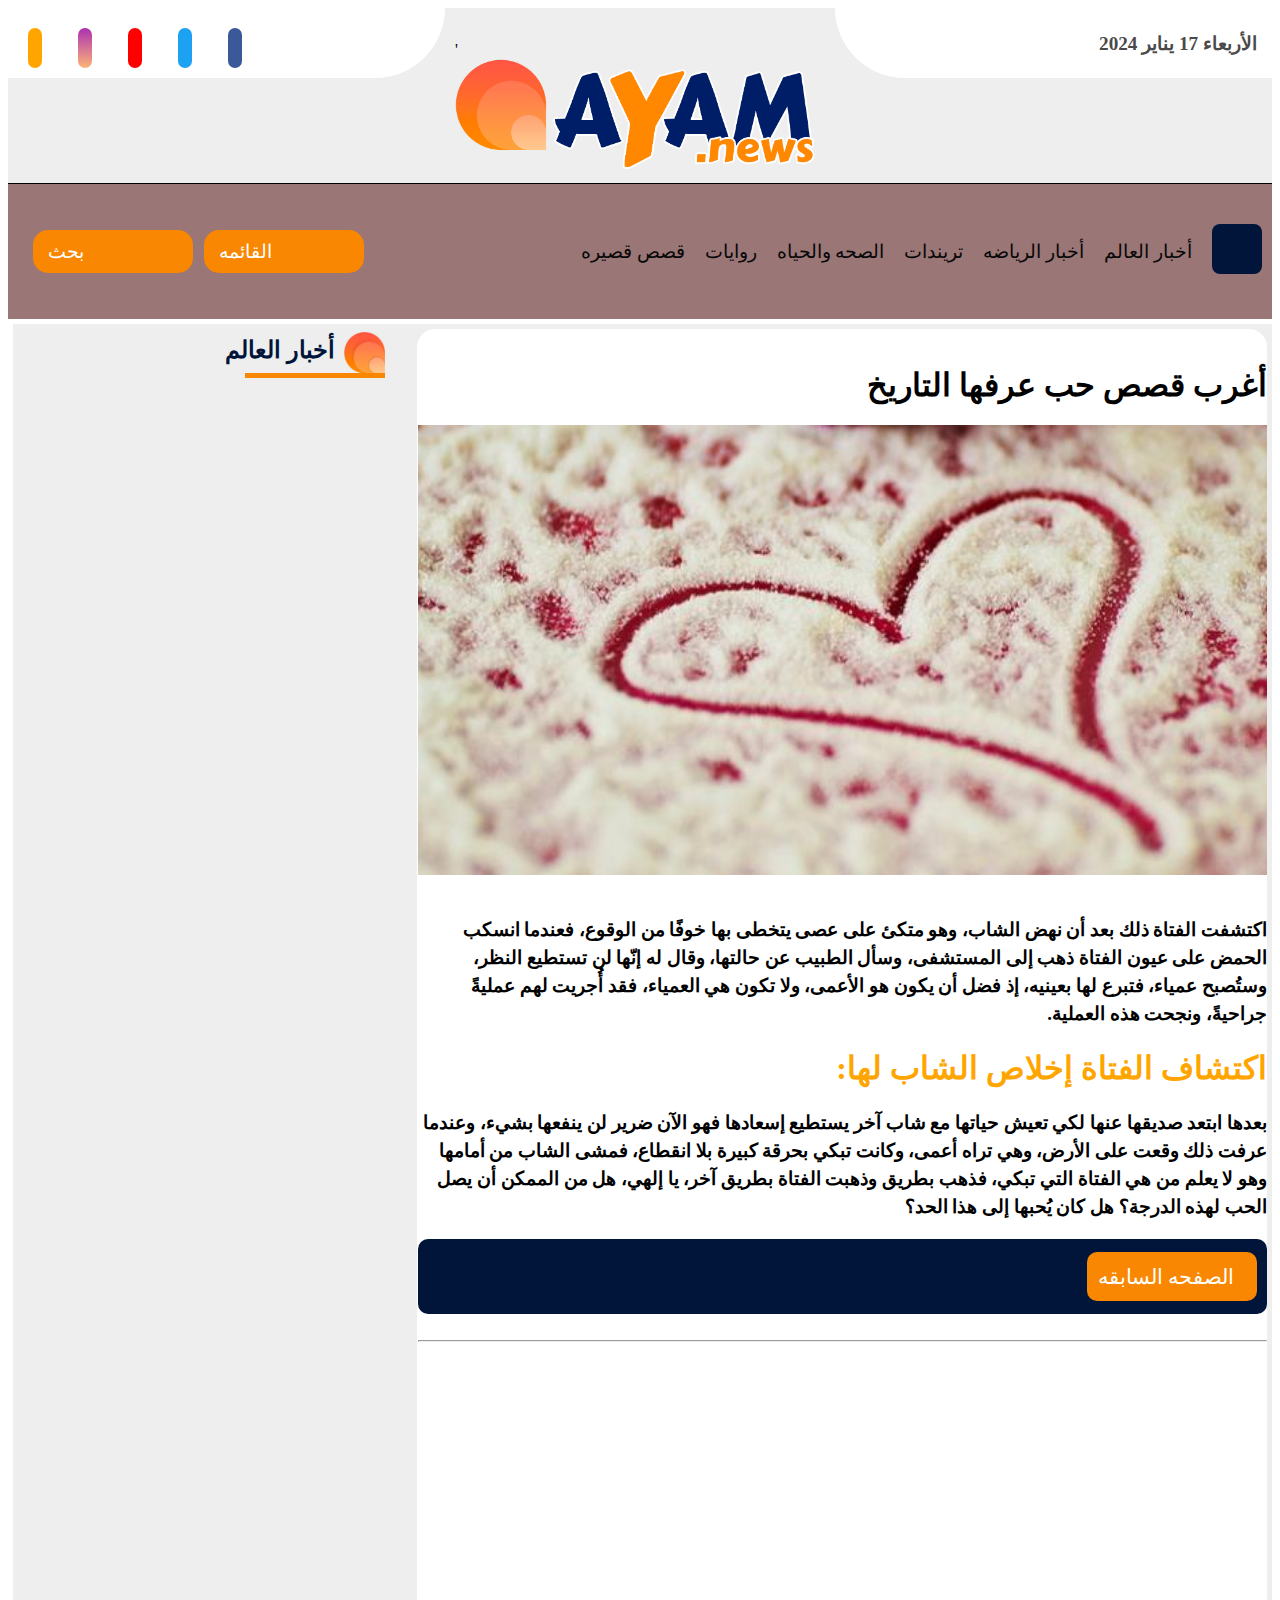
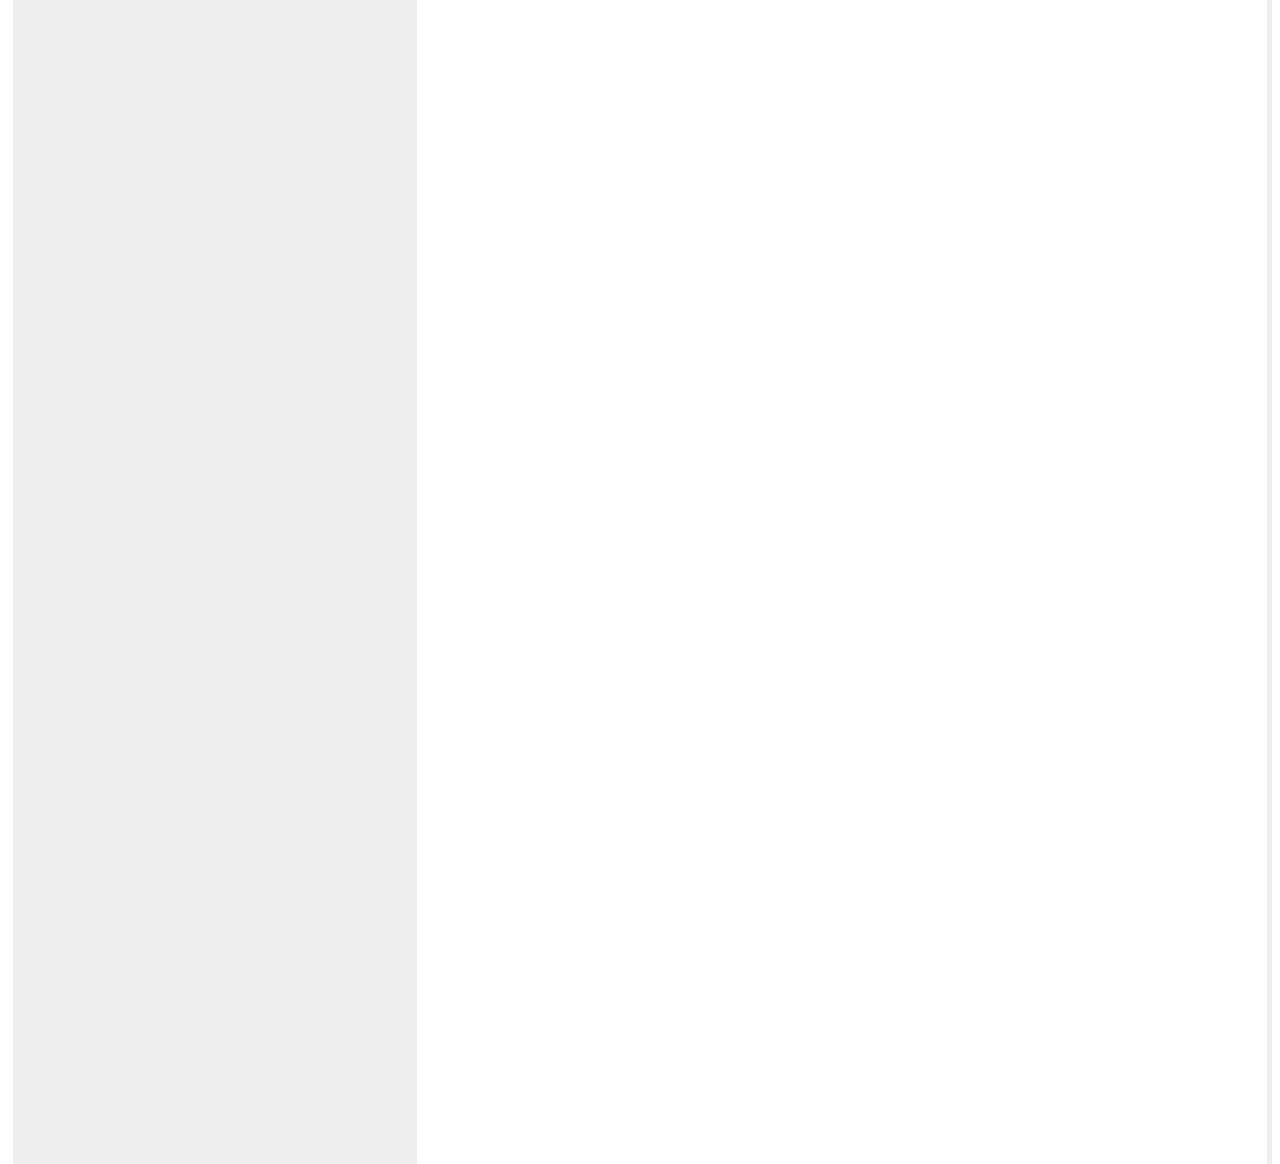
<file: Page3.html>
<!DOCTYPE html>
<html lang="ar">
<head>
    <meta charset="UTF-8">
    <meta name="viewport" content="width=device-width, initial-scale=1.0">
    <title>Page 3</title>
    <link rel="icone" href="تنزيل.jpg">
    <link rel="stylesheet" href="https://cdnjs.cloudflare.com/ajax/libs/font-awesome/6.5.1/css/all.min.css" integrity="sha512-DTOQO9RWCH3ppGqcWaEA1BIZOC6xxalwEsw9c2QQeAIftl+Vegovlnee1c9QX4TctnWMn13TZye+giMm8e2LwA==" crossorigin="anonymous" referrerpolicy="no-referrer" />
    <link rel="stylesheet" href="Page3.css">
    <script src="index1.js"></script>
    <link rel="stylesheet" href="screen-page.css" media="screen">
</head>
<body>
    
    <div class="continear" id="continear-dark">
        <header>
            <div class="parent-header">
            <div class="flex-header">
        <div class="header-left">
            
            <div class="icone-left">
                <a href="https://www.ayam.news/rss.aspx" title="'">
                    <i class="fa-solid fa-wifi" style="background-color: #ffa500; color: #ffffff; "></i>
                </a>
                <a href="https://www.ayam.news/" title="تابع حساب انستاجرام">
                    <i class="fa-brands fa-instagram" style="background:linear-gradient(to bottom, #ac31b1, #fdb477) ; color: #ffffff;"></i>
                </a>
                <a href="https://www.ayam.news/" title="Youtube">
                    <i class="fa-brands fa-youtube" style="color: #ffffff; background-color: #ff0000;"></i>
                </a>
                <a href="https://www.ayam.news/" title="Twitter">
                    <i class="fa-brands fa-twitter" style="color: #ffffff; background-color: #1da1f2"></i>
                </a>
                <a href="https://www.ayam.news/" title="تابغ حساب الفيسبوك">
                    <i class="fa-brands fa-facebook" style="color: #fff; background-color: #3b5998"></i>
                </a>
                <a href="#" id="dark">
                    <i class="fa-solid fa-circle-half-stroke"></i>            
                    <!-- <i class="fa-solid fa-magnifying-glass"></i> -->
                </a>
            </div>
        
        </div>
        
        <div class="LOGO">'
            <a href="https://www.ayam.news/">
            <img src="logo.webp" alt="This is Link and image" title="Link">
        </a>
        </div>
        
        
        <div class="header-right">
            <h4>الأربعاء 17 يناير 2024</h4>
            <i class="fa-solid fa-list" style="visibility: hidden;" id="color-white"></i>
        </div>
        
        </div>
        
        <hr>
        
        </div>
        </header>
        
        <nav>
            <ul>
                <li>
                    <a href="index.html" >
                        <i class="fa-solid fa-house" style="color: #ffffff; background-color:  #001539; height: 40px; width: 40px; border-radius: 8px;"></i>
                    </a></li>
                <li>
                    <a href="https://www.ayam.news/category/2381">أخبار العالم</a></li>
                <li>
                    <a href="https://www.ayam.news/category/1194">أخبار الرياضه</a></li>
                <li>
                    <a href="https://www.ayam.news/category/2385">تريندات</a></li>
                <li>
                    <a href="https://www.ayam.news/category/2382">الصحه والحياه</a></li>
                <li>
                    <a href="https://www.ayam.news/category/2383">روايات</a></li>
                    <li>
                        <a href="https://www.ayam.news/category/2384">قصص قصيره</a></li>
                    </ul>
                    <div id="flex">
                        <a href="" title="search">بحث<i class="fa-solid fa-magnifying-glass" style="color: #ffffff;"></i></a>
                        <a href="" title="menu">القائمه<i class="fa-solid fa-list" style="color: #ffffff;"></i></a>
                    </div>
        </nav>
        <main id="main-dark">
            
            <div class="left" >
                <div class="left-LOGO">
                    <a href="https://www.ayam.news/category/51" title="أخبار العالم" id="left_dark_white">أخبار العالم</a>
                </div>
            </div> 
            <div class="right" align="right" id="right_Dark">
                
                <div class="gallary" dir="rtl" id="gallary_dark">
                    <h1>أغرب قصص حب عرفها التاريخ </h1>
                    <img src="أجمل_قصص_االحب.jpg" alt="This is Picture" title="Image"><br>
                    <br>
                    <h3>
                        اكتشفت الفتاة ذلك بعد أن نهض الشاب،
                         وهو متكئ على عصى
                          يتخطى بها خوفًا من الوقوع، فعندما انسكب 
                         الحمض على عيون الفتاة ذهب إلى المستشفى،
                          وسأل الطبيب عن حالتها،
                          وقال له إنّها لن تستطيع النظر،
                          وستُصبح عمياء، فتبرع لها بعينيه،
                          إذ فضل أن يكون هو الأعمى، ولا تكون هي
                          العمياء، فقد أُجريت لهم عمليةً جراحيةً،
                          ونجحت هذه العملية.
                        </h3>
                        <h1 style="color: #ffa500;">اكتشاف الفتاة إخلاص الشاب لها:</h1>
                        <h3>
                            بعدها ابتعد صديقها عنها لكي تعيش حياتها مع شاب آخر يستطيع إسعادها فهو الآن ضرير لن ينفعها بشيء،
                             وعندما عرفت ذلك وقعت على الأرض، وهي تراه أعمى،
                             وكانت تبكي بحرقة كبيرة بلا انقطاع،
                             فمشى الشاب من أمامها وهو لا يعلم من هي الفتاة التي تبكي،
                             فذهب بطريق وذهبت الفتاة بطريق آخر،
                             يا إلهي،
                             هل من الممكن أن يصل الحب لهذه الدرجة؟ هل كان يُحبها إلى هذا الحد؟
                            </h3>
                                <div class="float">
                                    <!-- <div class="Next">
                                        <span><i class="fa-solid fa-left-long"></i></span>
                                        <a href="Page4.html">متابعه القراءه</a>
                                    </div> -->
                                    <div class="previous">
                                        <span><i class="fa-solid fa-right-long"></i></span>
                                        <a href="Page2.html" id="Dark-continue"> الصفحه السابقه</a>
                                    </div>
                                    </div><br>
                            <hr>
                </div>
            </div>    
        </main>
    </div>
</body>
</html>
</file>
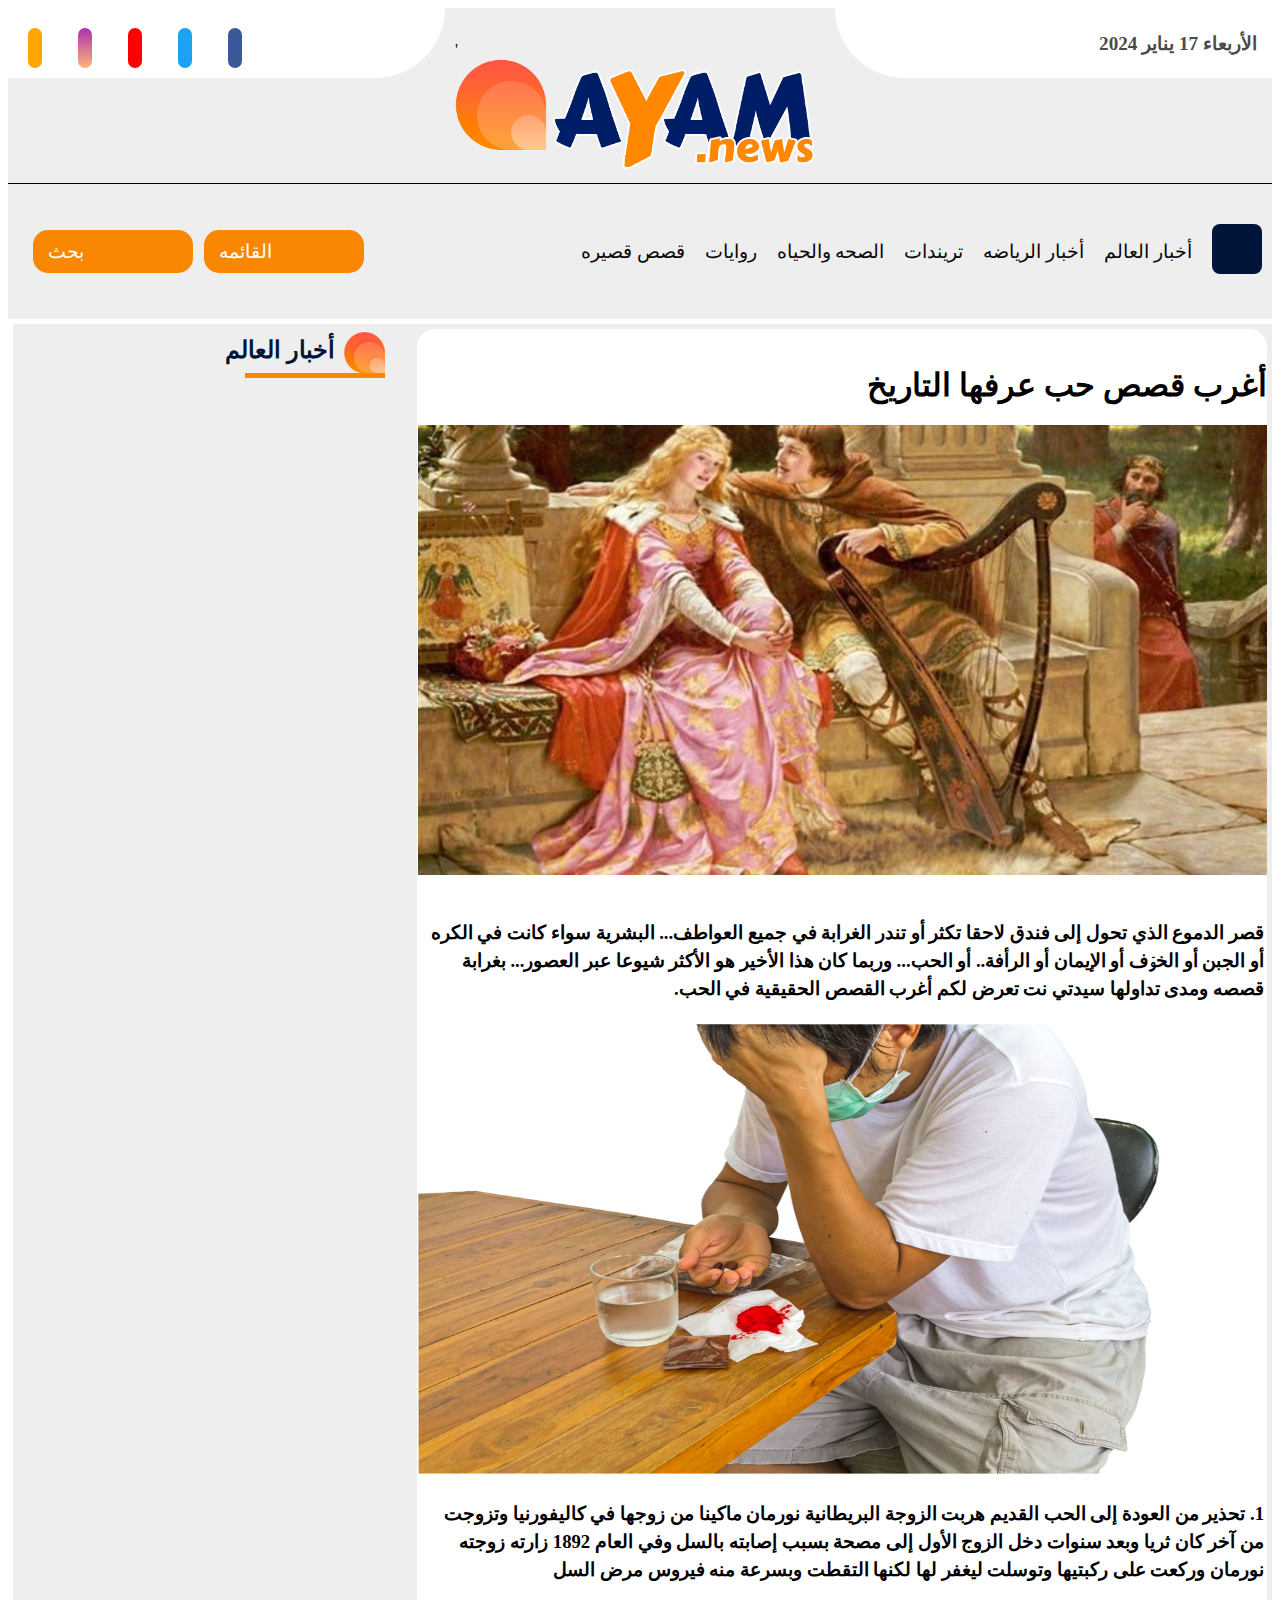
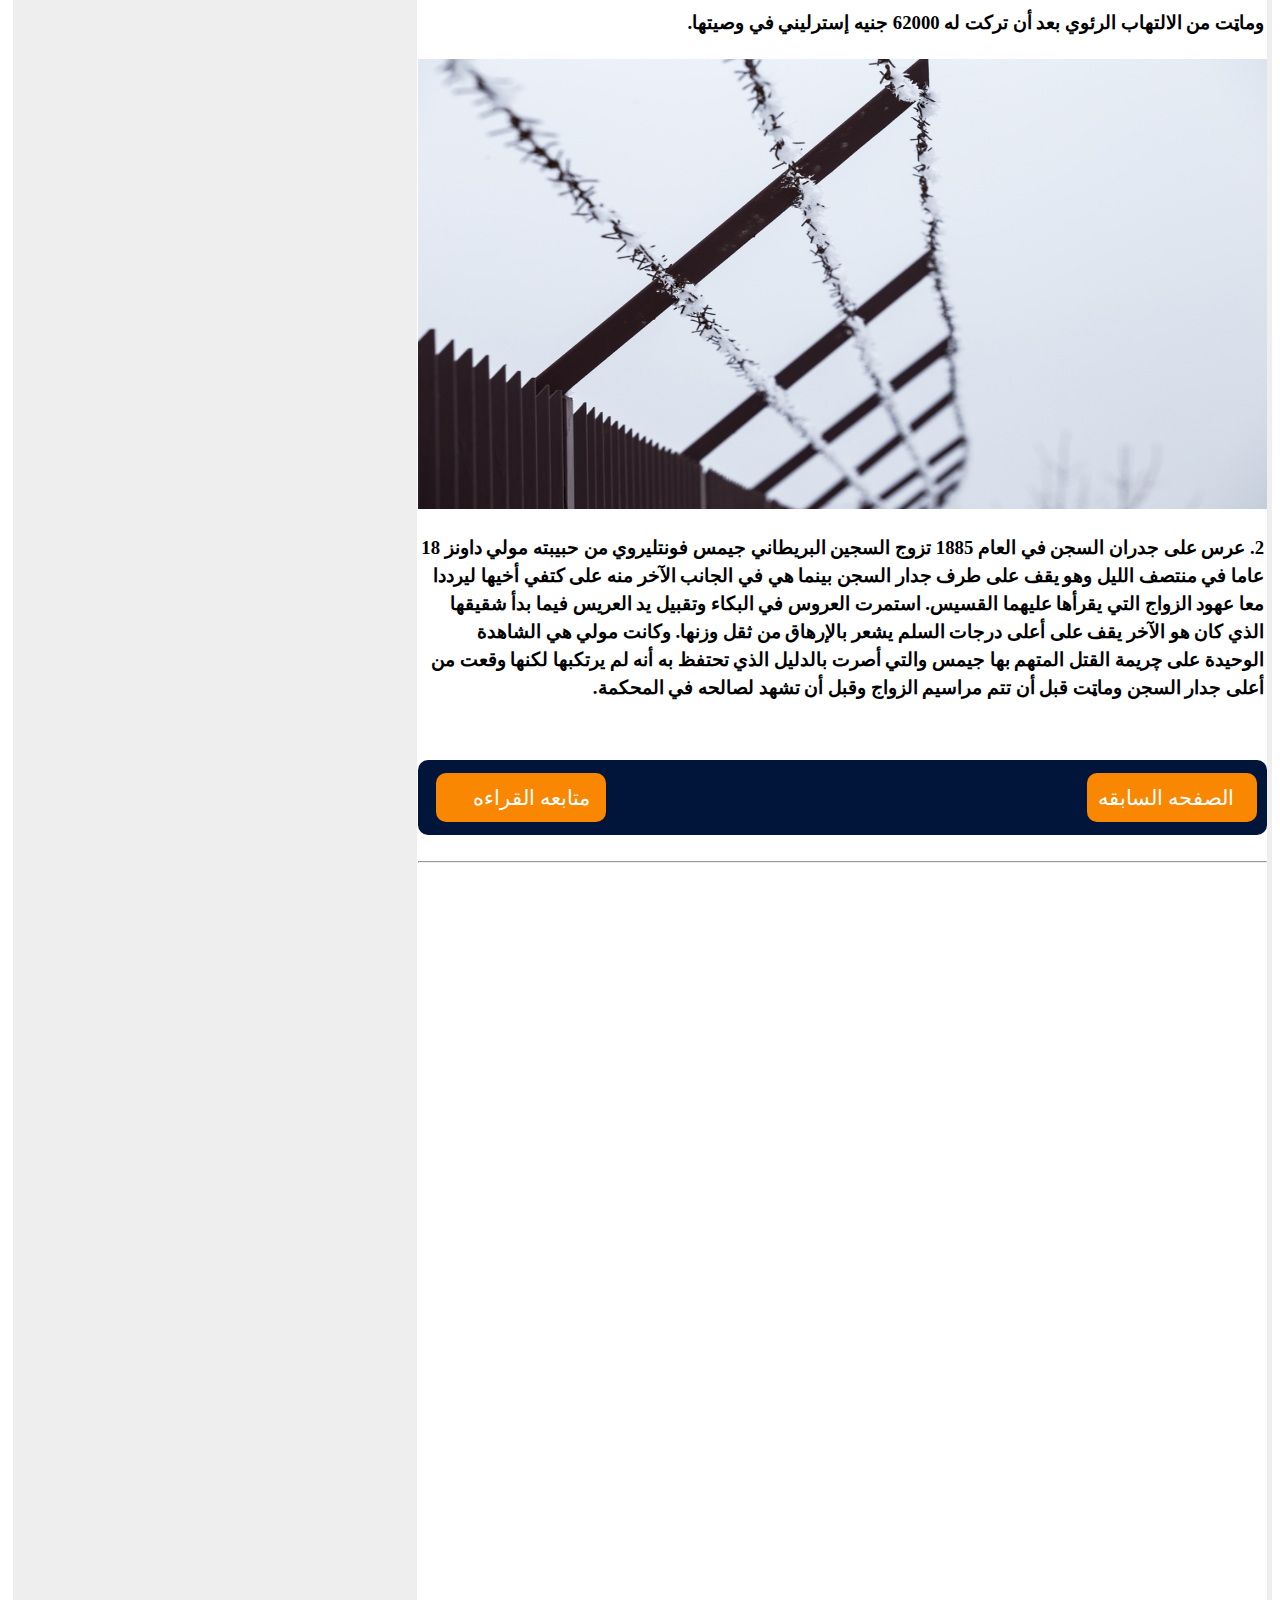
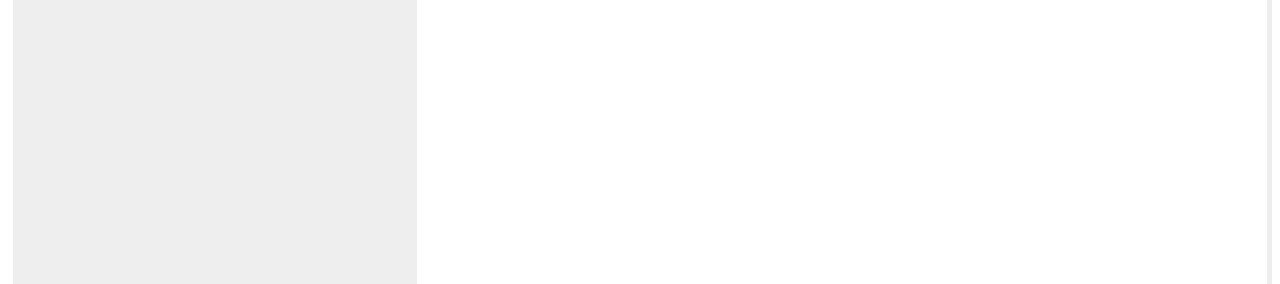
<file: Page4.html>
<!DOCTYPE html>
<html lang="ar">
<head>
    <meta charset="UTF-8">
    <meta name="viewport" content="width=device-width, initial-scale=1.0">
    <link rel="stylesheet" href="https://cdnjs.cloudflare.com/ajax/libs/font-awesome/6.5.1/css/all.min.css" integrity="sha512-DTOQO9RWCH3ppGqcWaEA1BIZOC6xxalwEsw9c2QQeAIftl+Vegovlnee1c9QX4TctnWMn13TZye+giMm8e2LwA==" crossorigin="anonymous" referrerpolicy="no-referrer" />
    <link rel="stylesheet" href="Page4.css">
    <link rel="stylesheet" href="screen-page.css" media="screen">
    <title>Page 4</title>
</head>
<body>

    <div class="continear">
        <header>
            <div class="parent-header">
            <div class="flex-header">
        <div class="header-left">
            
            <div class="icone-left">
                <a href="https://www.ayam.news/rss.aspx" title="'">
                    <i class="fa-solid fa-wifi" style="background-color: #ffa500; color: #ffffff; "></i>
                </a>
                <a href="https://www.ayam.news/" title="تابع حساب انستاجرام">
                    <i class="fa-brands fa-instagram" style="background:linear-gradient(to bottom, #ac31b1, #fdb477) ; color: #ffffff;"></i>
                </a>
                <a href="https://www.ayam.news/" title="Youtube">
                    <i class="fa-brands fa-youtube" style="color: #ffffff; background-color: #ff0000;"></i>
                </a>
                <a href="https://www.ayam.news/" title="Twitter">
                    <i class="fa-brands fa-twitter" style="color: #ffffff; background-color: #1da1f2"></i>
                </a>
                <a href="https://www.ayam.news/" title="تابغ حساب الفيسبوك">
                    <i class="fa-brands fa-facebook" style="color: #fff; background-color: #3b5998"></i>
                </a>
                <a href="#">
                    <i class="fa-solid fa-magnifying-glass"></i>
                </a>
            </div>
        
        </div>
        
        <div class="LOGO">'
            <a href="https://www.ayam.news/">
            <img src="logo.webp" alt="This is Link and image" title="Link">
        </a>
        </div>
        
        
        <div class="header-right">
            <h4>الأربعاء 17 يناير 2024</h4>
            <i class="fa-solid fa-list" style="visibility: hidden;"></i>
        </div>
        
        </div>
        
        <hr>
        
        </div>
        
    
        </header>
        
        <nav>
            <ul>
                <li>
                    <a href="index.html" >
                        <i class="fa-solid fa-house" style="color: #ffffff; background-color:  #001539; height: 40px; width: 40px; border-radius: 8px;"></i>
                    </a></li>
                <li>
                    <a href="https://www.ayam.news/category/2381">أخبار العالم</a></li>
                <li>
                    <a href="https://www.ayam.news/category/1194">أخبار الرياضه</a></li>
                <li>
                    <a href="https://www.ayam.news/category/2385">تريندات</a></li>
                <li>
                    <a href="https://www.ayam.news/category/2382">الصحه والحياه</a></li>
                <li>
                    <a href="https://www.ayam.news/category/2383">روايات</a></li>
                    <li>
                        <a href="https://www.ayam.news/category/2384">قصص قصيره</a></li>
                    </ul>
                    <div id="flex">
                        <a href="" title="search">بحث<i class="fa-solid fa-magnifying-glass" style="color: #ffffff;"></i></a>
                        <a href="" title="menu">القائمه<i class="fa-solid fa-list" style="color: #ffffff;"></i></a>
                    </div>
        </nav>
    
    
        <main >
            
            <div class="left" >
                <div class="left-LOGO">
                    <a href="https://www.ayam.news/category/51" title="أخبار العالم">أخبار العالم</a>
                </div>
            </div> 
            <div class="right" align="right" dir="rtl">
                
                <div class="gallary" dir="rtl">
                    <h1>أغرب قصص حب عرفها التاريخ </h1>
                    <img src="اغرب قصص الحب.jpg" alt="This is Picture" title="Image"><br>
                    <br>
                    <h3>قصر الدموع الذي تحول إلى فندق لاحقا
                        تكثر أو تندر الغرابة في جميع العواطف... البشرية سواء كانت في الكره أو الجبن أو الخۏف أو الإيمان أو الرأفة.. أو الحب... وربما كان هذا الأخير هو الأكثر شيوعا عبر العصور... بغرابة قصصه ومدى تداولها سيدتي نت تعرض لكم أغرب القصص الحقيقية في الحب.</h3>
                    <img src="صداع.jpg"><br>
                    <h3>1. تحذير من العودة إلى الحب القديم
                        هربت الزوجة البريطانية نورمان ماكينا من زوجها في كاليفورنيا وتزوجت من آخر كان ثريا وبعد سنوات دخل الزوج الأول إلى مصحة بسبب إصابته بالسل وفي العام 1892 زارته زوجته نورمان وركعت على ركبتيها وتوسلت ليغفر لها لكنها التقطت وبسرعة منه فيروس مرض السل</h3>
                        <h3>وماټت من الالتهاب الرئوي بعد أن تركت له 62000 جنيه إسترليني في وصيتها.</h3>
                        <img src="حب وراء الجدران.jpg" alt="This is Picture"><br>
                        <h3>2. عرس على جدران السجن
                            في العام 1885 تزوج السجين البريطاني جيمس فونتليروي من حبيبته مولي داونز 18 عاما في منتصف الليل وهو يقف على طرف جدار السجن بينما هي في الجانب الآخر منه على كتفي أخيها ليرددا معا عهود الزواج التي يقرأها عليهما القسيس. استمرت العروس في البكاء وتقبيل يد العريس فيما بدأ شقيقها الذي كان هو الآخر يقف على أعلى درجات السلم يشعر بالإرهاق من ثقل وزنها.
                            وكانت مولي هي الشاهدة الوحيدة على چريمة القتل المتهم بها جيمس والتي أصرت بالدليل الذي تحتفظ به أنه لم يرتكبها لكنها وقعت من أعلى جدار السجن وماټت قبل أن تتم مراسيم الزواج وقبل أن تشهد لصالحه في المحكمة.</h3><br>
                            <br>
                        <div class="float">
                                    <div class="Next">
                                        <span><i class="fa-solid fa-left-long"></i></span>
                                        <a href="Page5.html">متابعه القراءه</a>
                                    </div>
                                    <div class="previous">
                                        <span><i class="fa-solid fa-right-long"></i></span>
                                        <a href="Page3.html"> الصفحه السابقه</a>
                                    </div>
                                    </div><br>
                            <hr>
    
                </div>
    
    
            </div>
    
        </main>
    
        </div>

</body>
</html>
</file>
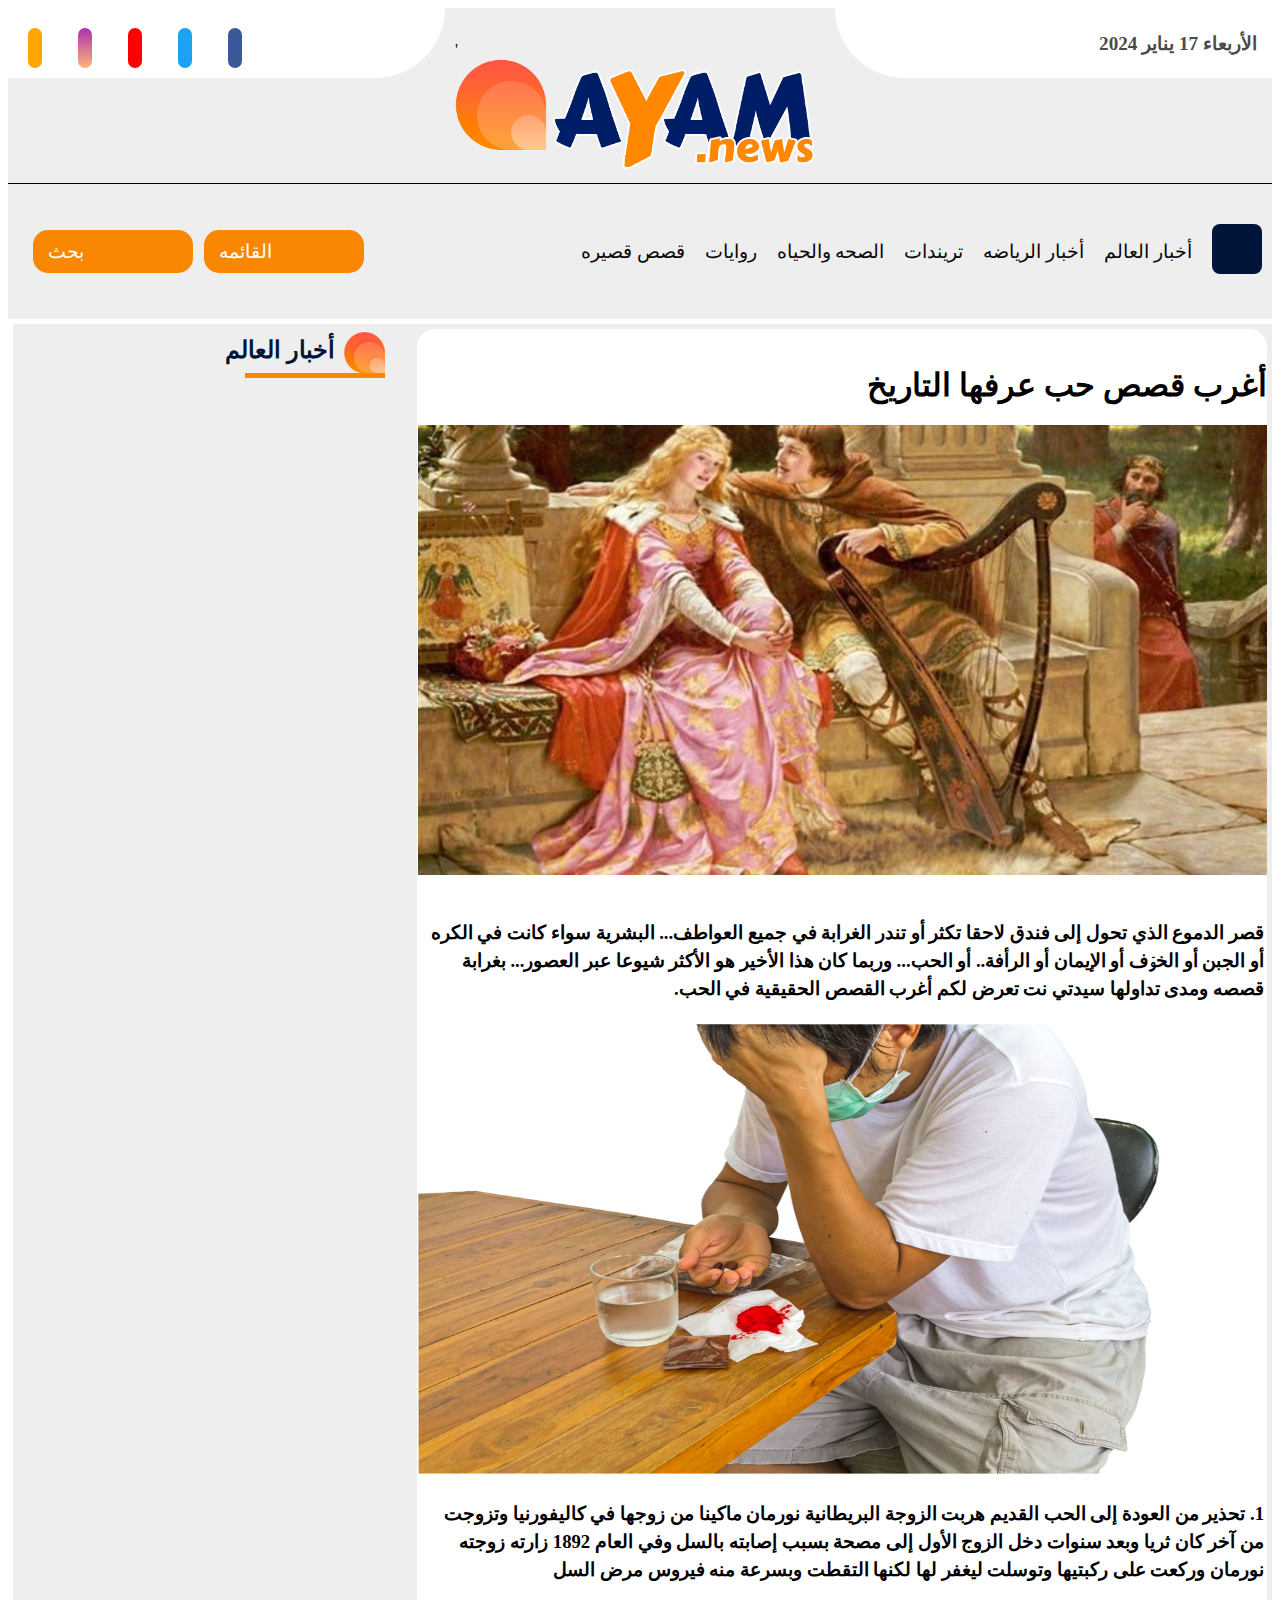
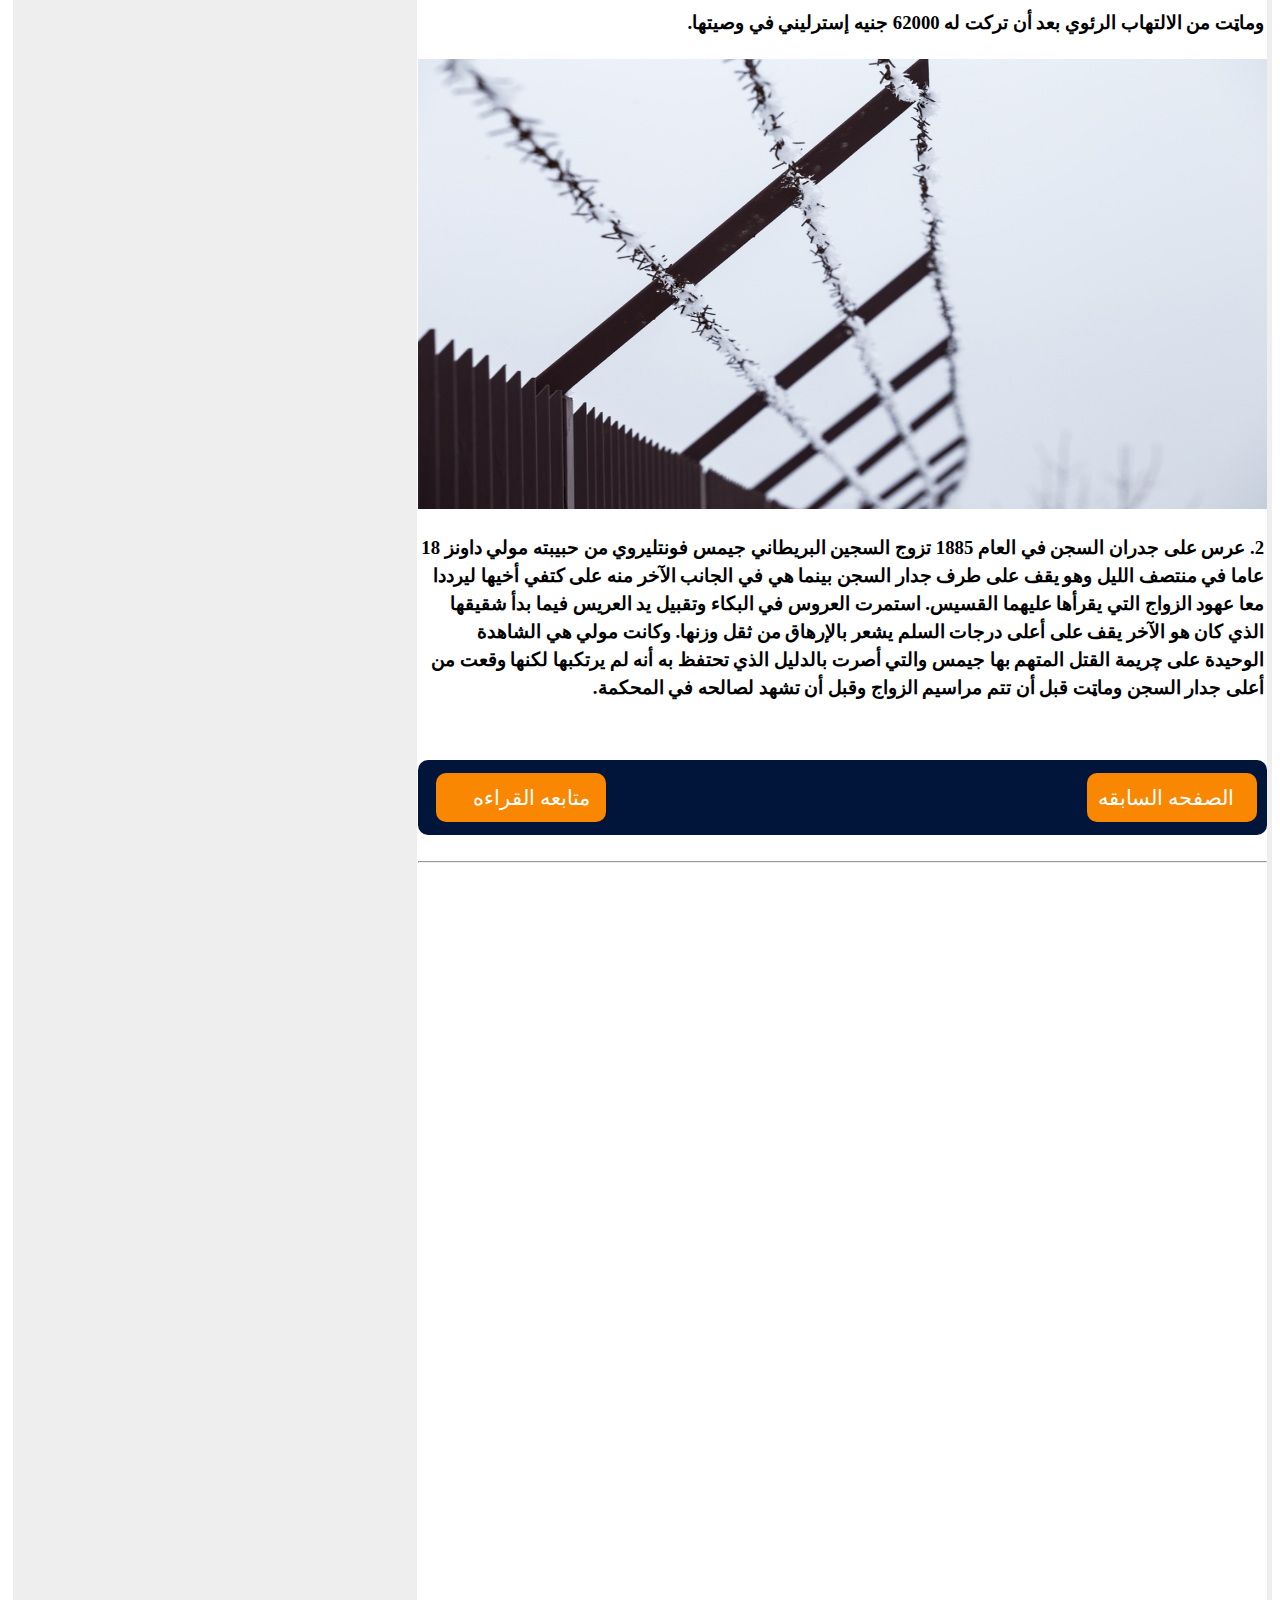
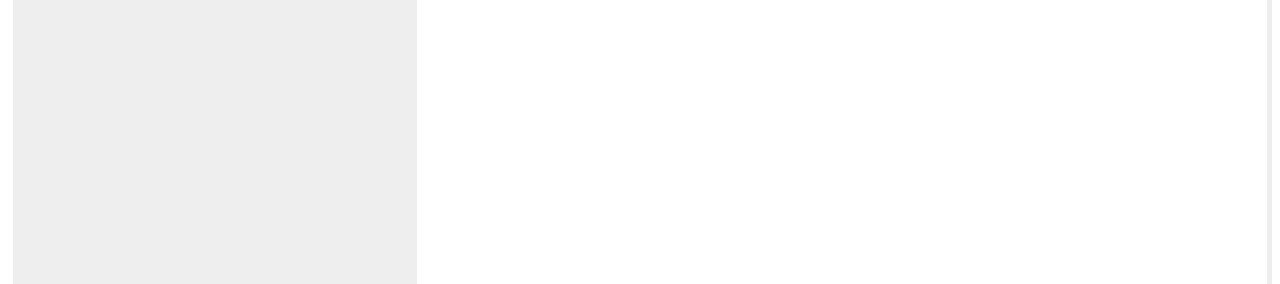
<file: Page5.html>
<!DOCTYPE html>
<html lang="ar">
<head>
    <meta charset="UTF-8">
    <meta name="viewport" content="width=device-width, initial-scale=1.0">
    <link rel="stylesheet" href="Page4.css">
    <link rel="stylesheet" href="screen-page.css" media="Screen">
    <link rel="stylesheet" href="https://cdnjs.cloudflare.com/ajax/libs/font-awesome/6.5.1/css/all.min.css" integrity="sha512-DTOQO9RWCH3ppGqcWaEA1BIZOC6xxalwEsw9c2QQeAIftl+Vegovlnee1c9QX4TctnWMn13TZye+giMm8e2LwA==" crossorigin="anonymous" referrerpolicy="no-referrer" />
 
    <title>Page 5</title>
</head>
<body>
    

    <div class="continear">
        <header>
            <div class="parent-header">
            <div class="flex-header">
        <div class="header-left">
            
            <div class="icone-left">
                <a href="https://www.ayam.news/rss.aspx" title="'">
                    <i class="fa-solid fa-wifi" style="background-color: #ffa500; color: #ffffff; "></i>
                </a>
                <a href="https://www.ayam.news/" title="تابع حساب انستاجرام">
                    <i class="fa-brands fa-instagram" style="background:linear-gradient(to bottom, #ac31b1, #fdb477) ; color: #ffffff;"></i>
                </a>
                <a href="https://www.ayam.news/" title="Youtube">
                    <i class="fa-brands fa-youtube" style="color: #ffffff; background-color: #ff0000;"></i>
                </a>
                <a href="https://www.ayam.news/" title="Twitter">
                    <i class="fa-brands fa-twitter" style="color: #ffffff; background-color: #1da1f2"></i>
                </a>
                <a href="https://www.ayam.news/" title="تابغ حساب الفيسبوك">
                    <i class="fa-brands fa-facebook" style="color: #fff; background-color: #3b5998"></i>
                </a>
                <a href="#">
                    <i class="fa-solid fa-magnifying-glass"></i>
                </a>
            </div>
        
        </div>
        
        <div class="LOGO">'
            <a href="https://www.ayam.news/">
            <img src="logo.webp" alt="This is Link and image" title="Link">
        </a>
        </div>
        
        
        <div class="header-right">
            <h4>الأربعاء 17 يناير 2024</h4>
            <i class="fa-solid fa-list" style="visibility: hidden;"></i>
        </div>
        
        </div>
        
        <hr>
        
        </div>
        </header>  
            <nav>
                <ul>
                    <li>
                        <a href="index.html" >
                            <i class="fa-solid fa-house" style="color: #ffffff; background-color:  #001539; height: 40px; width: 40px; border-radius: 8px;"></i>
                        </a></li>
                    <li>
                        <a href="https://www.ayam.news/category/2381">أخبار العالم</a></li>
                    <li>
                        <a href="https://www.ayam.news/category/1194">أخبار الرياضه</a></li>
                    <li>
                        <a href="https://www.ayam.news/category/2385">تريندات</a></li>
                    <li>
                        <a href="https://www.ayam.news/category/2382">الصحه والحياه</a></li>
                    <li>
                        <a href="https://www.ayam.news/category/2383">روايات</a></li>
                        <li>
                            <a href="https://www.ayam.news/category/2384">قصص قصيره</a></li>
                        </ul>
                        <div id="flex">
                            <a href="" title="search">بحث<i class="fa-solid fa-magnifying-glass" style="color: #ffffff;"></i></a>
                            <a href="" title="menu">القائمه<i class="fa-solid fa-list" style="color: #ffffff;"></i></a>
                        </div>
            </nav>
    
    
        <main >
            
            <div class="left" >
                <div class="left-LOGO">
                    <a href="https://www.ayam.news/category/51" title="أخبار العالم">أخبار العالم</a>
                </div>
            </div> 
            <div class="right" align="right" dir="rtl">
                
                <div class="gallary">
                    <h1>أغرب قصص حب عرفها التاريخ </h1>
                    <img src="اغرب قصص الحب.jpg" alt="This is Picture" title="Image"><br>
                    <br>
                    <h3>قصر الدموع الذي تحول إلى فندق لاحقا
                        تكثر أو تندر الغرابة في جميع العواطف... البشرية سواء كانت في الكره أو الجبن أو الخۏف أو الإيمان أو الرأفة.. أو الحب... وربما كان هذا الأخير هو الأكثر شيوعا عبر العصور... بغرابة قصصه ومدى تداولها سيدتي نت تعرض لكم أغرب القصص الحقيقية في الحب.</h3>
                    <img src="صداع.jpg"><br>
                    <h3>1. تحذير من العودة إلى الحب القديم
                        هربت الزوجة البريطانية نورمان ماكينا من زوجها في كاليفورنيا وتزوجت من آخر كان ثريا وبعد سنوات دخل الزوج الأول إلى مصحة بسبب إصابته بالسل وفي العام 1892 زارته زوجته نورمان وركعت على ركبتيها وتوسلت ليغفر لها لكنها التقطت وبسرعة منه فيروس مرض السل</h3>
                        <h3>وماټت من الالتهاب الرئوي بعد أن تركت له 62000 جنيه إسترليني في وصيتها.</h3>
                        <img src="حب وراء الجدران.jpg" alt="This is Picture"><br>
                        <h3>2. عرس على جدران السجن
                            في العام 1885 تزوج السجين البريطاني جيمس فونتليروي من حبيبته مولي داونز 18 عاما في منتصف الليل وهو يقف على طرف جدار السجن بينما هي في الجانب الآخر منه على كتفي أخيها ليرددا معا عهود الزواج التي يقرأها عليهما القسيس. استمرت العروس في البكاء وتقبيل يد العريس فيما بدأ شقيقها الذي كان هو الآخر يقف على أعلى درجات السلم يشعر بالإرهاق من ثقل وزنها.
                            وكانت مولي هي الشاهدة الوحيدة على چريمة القتل المتهم بها جيمس والتي أصرت بالدليل الذي تحتفظ به أنه لم يرتكبها لكنها وقعت من أعلى جدار السجن وماټت قبل أن تتم مراسيم الزواج وقبل أن تشهد لصالحه في المحكمة.</h3><br>
                            <br>
                        <div class="float">
                                    <div class="Next">
                                        <span><i class="fa-solid fa-left-long"></i></span>
                                        <a href="Page6.html">متابعه القراءه</a>
                                    </div>
                                    <div class="previous">
                                        <span><i class="fa-solid fa-right-long"></i></span>
                                        <a href="Page4.html"> الصفحه السابقه</a>
                                    </div>
                                    </div><br>
                            <hr>
    
                </div>
    
    
    
    
    
            </div>
    
    
        </main>
    
        </div>


</body>
</html>
</file>
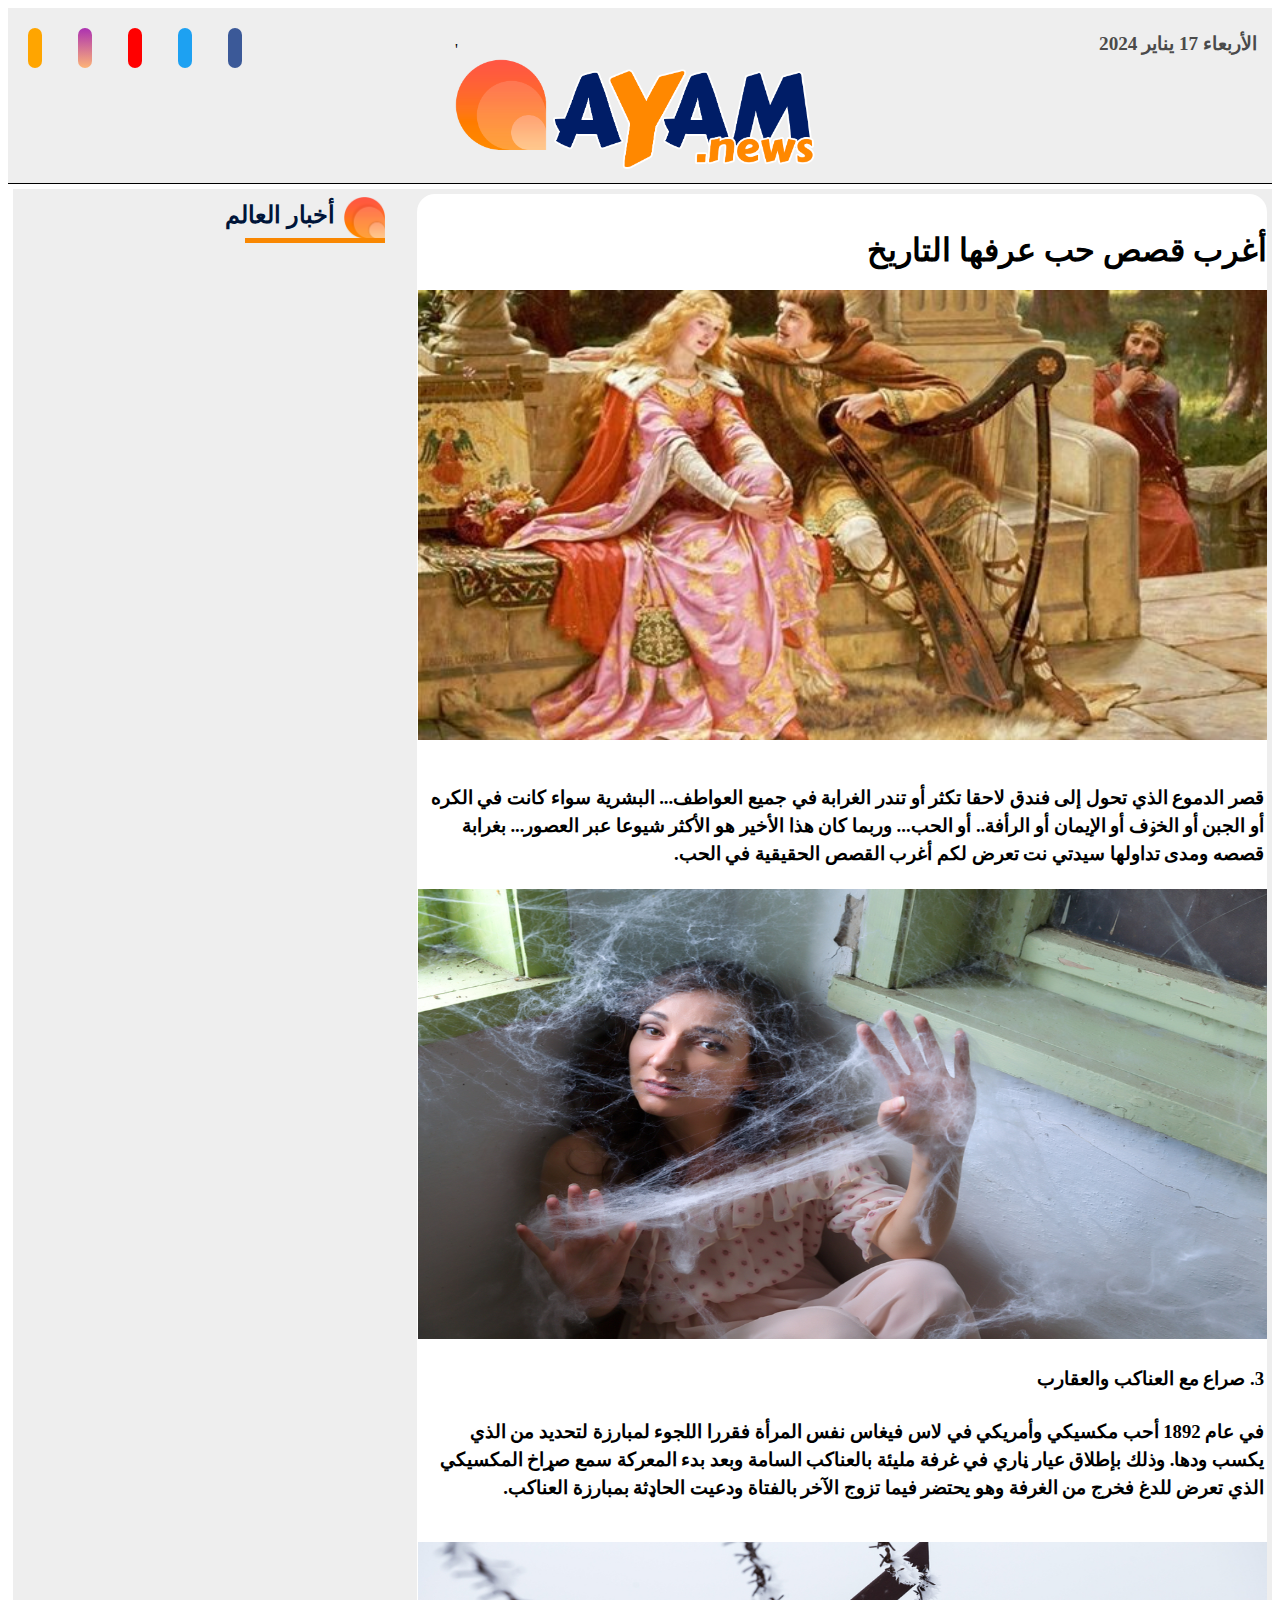
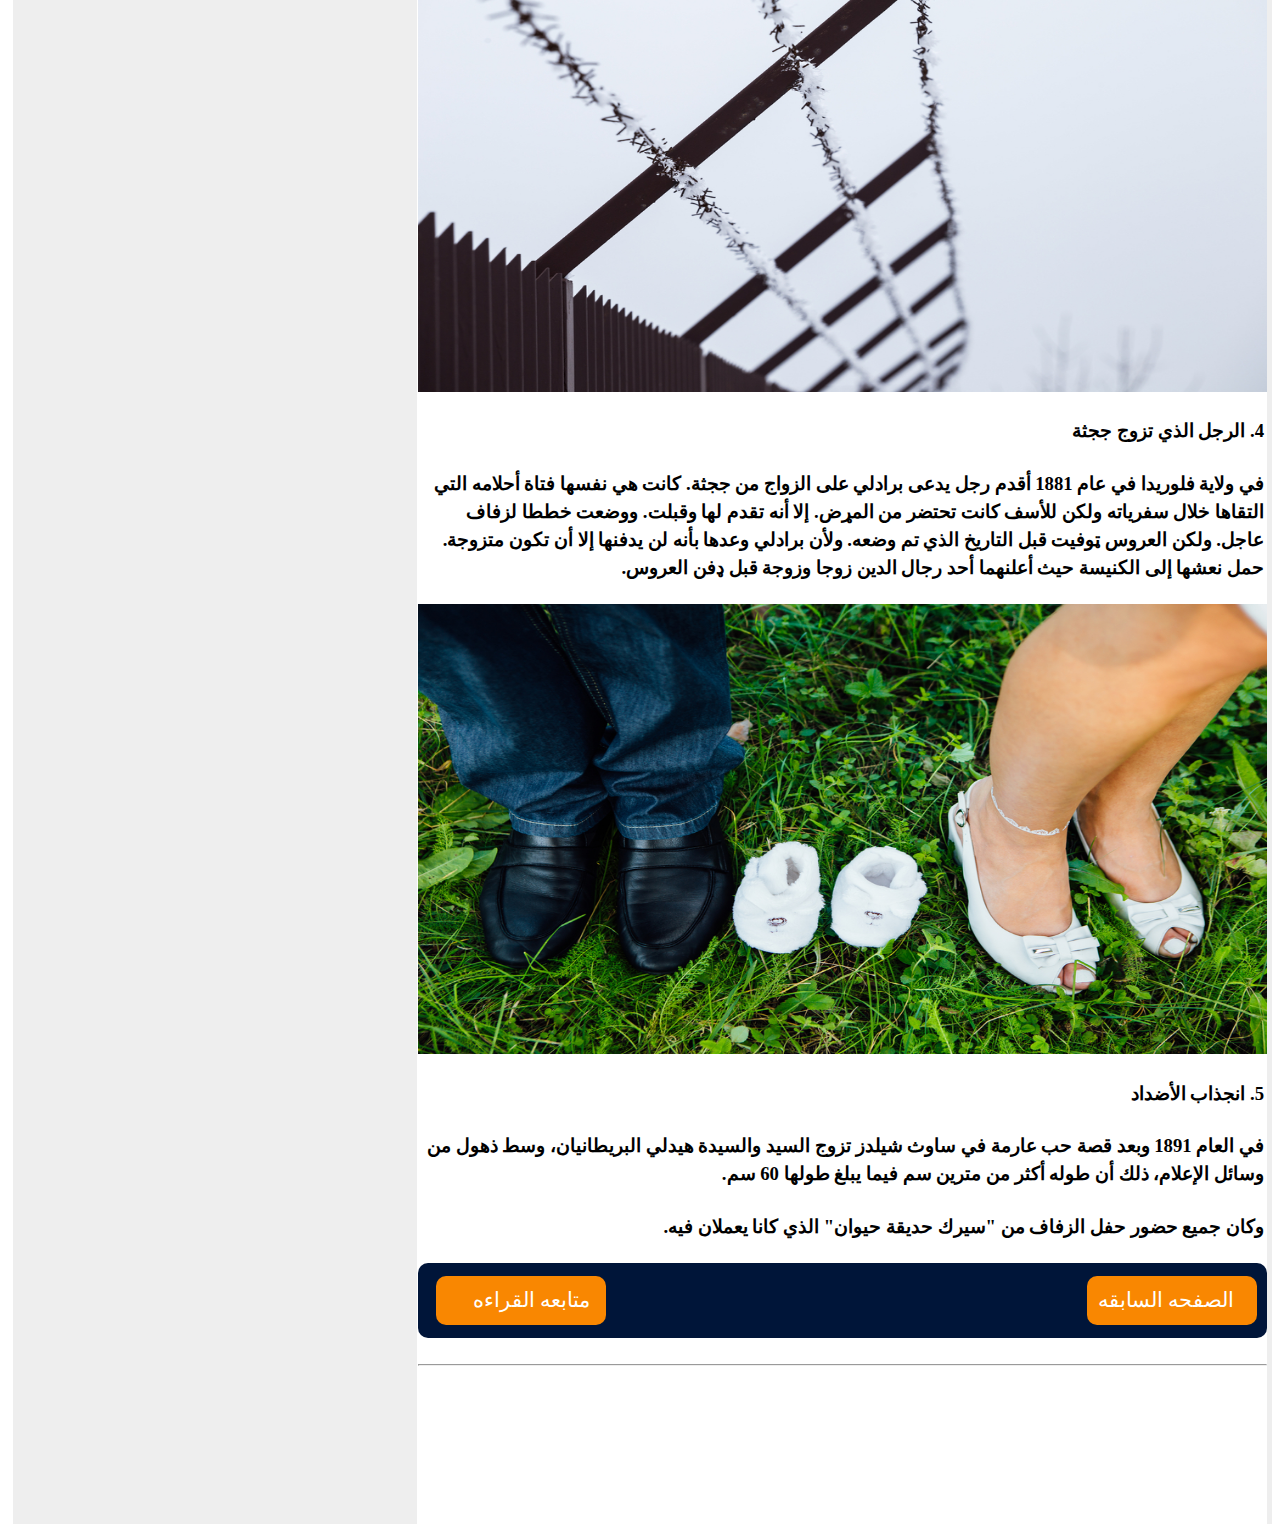
<file: Page6.html>
<!DOCTYPE html>
<html lang="ar">
<head>
    <meta charset="UTF-8">
    <meta name="viewport" content="width=device-width, initial-scale=1.0">
    <link rel="stylesheet" href="https://cdnjs.cloudflare.com/ajax/libs/font-awesome/6.5.1/css/all.min.css" integrity="sha512-DTOQO9RWCH3ppGqcWaEA1BIZOC6xxalwEsw9c2QQeAIftl+Vegovlnee1c9QX4TctnWMn13TZye+giMm8e2LwA==" crossorigin="anonymous" referrerpolicy="no-referrer" />
    <title>Page 6</title>
    <link rel="stylesheet" href="screen-page.css" media="screen">
    <!-- <link rel="stylesheet" href="Page4.css"> -->
    <link rel="stylesheet" href="Page6.css">
</head>
<body>
    

    <div class="continear">
        <header>
            <div class="parent-header">
            <div class="flex-header">
        <div class="header-left">
            
            <div class="icone-left">
                <a href="https://www.ayam.news/rss.aspx" title="'">
                    <i class="fa-solid fa-wifi" style="background-color: #ffa500; color: #ffffff; "></i>
                </a>
                <a href="https://www.ayam.news/" title="تابع حساب انستاجرام">
                    <i class="fa-brands fa-instagram" style="background:linear-gradient(to bottom, #ac31b1, #fdb477) ; color: #ffffff;"></i>
                </a>
                <a href="https://www.ayam.news/" title="Youtube">
                    <i class="fa-brands fa-youtube" style="color: #ffffff; background-color: #ff0000;"></i>
                </a>
                <a href="https://www.ayam.news/" title="Twitter">
                    <i class="fa-brands fa-twitter" style="color: #ffffff; background-color: #1da1f2"></i>
                </a>
                <a href="https://www.ayam.news/" title="تابغ حساب الفيسبوك">
                    <i class="fa-brands fa-facebook" style="color: #fff; background-color: #3b5998"></i>
                </a>
                <a href="#">
                    <i class="fa-solid fa-magnifying-glass"></i>
                </a>
            </div>
        
        </div>
        
        <div class="LOGO">'
            <a href="https://www.ayam.news/">
            <img src="logo.webp" alt="This is Link and image" title="Link">
        </a>
        </div>
        
        
        <div class="header-right">
            <h4>الأربعاء 17 يناير 2024</h4>
            <i class="fa-solid fa-list" style="visibility: hidden;"></i>
        </div>
        
        </div>
        
        <hr>
        
        </div>
        </header>  
            <nav>
                <ul>
                    <li>
                        <a href="index.html" >
                            <i class="fa-solid fa-house" style="color: #ffffff; background-color:  #001539; height: 40px; width: 40px; border-radius: 8px;"></i>
                        </a></li>
                    <li>
                        <a href="https://www.ayam.news/category/2381">أخبار العالم</a></li>
                    <li>
                        <a href="https://www.ayam.news/category/1194">أخبار الرياضه</a></li>
                    <li>
                        <a href="https://www.ayam.news/category/2385">تريندات</a></li>
                    <li>
                        <a href="https://www.ayam.news/category/2382">الصحه والحياه</a></li>
                    <li>
                        <a href="https://www.ayam.news/category/2383">روايات</a></li>
                        <li>
                            <a href="https://www.ayam.news/category/2384">قصص قصيره</a></li>
                        </ul>
                        <div id="flex">
                            <a href="" title="search">بحث<i class="fa-solid fa-magnifying-glass" style="color: #ffffff;"></i></a>
                            <a href="" title="menu">القائمه<i class="fa-solid fa-list" style="color: #ffffff;"></i></a>
                        </div>
            </nav>
    
    
        <main >
            
            <div class="left" >
                <div class="left-LOGO">
                    <a href="https://www.ayam.news/category/51" title="أخبار العالم">أخبار العالم</a>
                </div>
            </div> 
            <div class="right" align="right" dir="rtl">
                
                <div class="gallary">
                    <h1>أغرب قصص حب عرفها التاريخ </h1>
                    <img src="اغرب قصص الحب.jpg" alt="This is Picture" title="Image"><br>
                    <br>
                    <h3>قصر الدموع الذي تحول إلى فندق لاحقا
                        تكثر أو تندر الغرابة في جميع العواطف... البشرية سواء كانت في الكره أو الجبن أو الخۏف أو الإيمان أو الرأفة.. أو الحب... وربما كان هذا الأخير هو الأكثر شيوعا عبر العصور... بغرابة قصصه ومدى تداولها سيدتي نت تعرض لكم أغرب القصص الحقيقية في الحب.</h3>
                    <img src="عروس العناكب.jpg"><br>
                    <h3>3. صراع مع العناكب والعقارب</h3>
                    <h3>في عام 1892 أحب مكسيكي وأمريكي في لاس فيغاس نفس المرأة فقررا اللجوء لمبارزة لتحديد من الذي يكسب ودها. وذلك بإطلاق عيار ڼاري في غرفة مليئة بالعناكب السامة وبعد بدء المعركة سمع صړاخ المكسيكي الذي تعرض للدغ فخرج من الغرفة وهو يحتضر فيما تزوج الآخر بالفتاة ودعيت الحاډثة بمبارزة العناكب.</h3><br>
                    <img src="حب وراء الجدران.jpg" alt="This is Picture">
                    <h3>4. الرجل الذي تزوج ججثة</h3>
                    <h3>في ولاية فلوريدا في عام 1881 أقدم رجل يدعى برادلي على الزواج من ججثة. كانت هي نفسها فتاة أحلامه التي التقاها خلال سفرياته ولكن للأسف كانت تحتضر من المړض. إلا أنه تقدم لها وقبلت. ووضعت خططا لزفاف عاجل. ولكن العروس ټوفيت قبل التاريخ الذي تم وضعه. ولأن برادلي وعدها بأنه لن يدفنها إلا أن تكون متزوجة. حمل نعشها إلى الكنيسة حيث أعلنهما أحد رجال الدين زوجا وزوجة قبل ډفن العروس.</h3>
                    <img src="زواج الأضداد.jpg" alt="This is Picture"><br>
                    <h3>5. انجذاب الأضداد</h3>
                    <h3>في العام 1891 وبعد قصة حب عارمة في ساوث شيلدز تزوج السيد والسيدة هيدلي البريطانيان، وسط ذهول من وسائل الإعلام، ذلك أن طوله أكثر من مترين سم فيما يبلغ طولها 60 سم.</h3>
                    <h3>وكان جميع حضور حفل الزفاف من "سيرك حديقة حيوان" الذي كانا يعملان فيه.</h3>
                        <div class="float">
                                    <div class="Next">
                                        <span><i class="fa-solid fa-left-long"></i></span>
                                        <a href="Page7.html">متابعه القراءه</a>
                                    </div>
                                    <div class="previous">
                                        <span><i class="fa-solid fa-right-long"></i></span>
                                        <a href="Page5.html"> الصفحه السابقه</a>
                                    </div>
                                    </div><br>
                            <hr>
                    </div>
            </div>
        </main>
        </div>
</body>
</html>
</file>
<file: index.css>
*{
    margin: 0;
    box-sizing: border-box;
}
h2,a{
    transition: all 2s;
}
img{transition: all 5s;}
.continear{
    width: 100%;
    height: 156vh;
}
/* Start header */
header{
    width: 100%;
    height: 30;
    background-color: #eeeeee;
    /* border: solid #f98701; */
    box-shadow: 0 0 10px #000;
}

.flex-header{
    width: 100%;
    height: 100%;
}
.main_dark_background{
    background: #000 !important;
}
.main_dark_color{
    color: #FFF !important;
}
.border-bottom-white{
    border-top: thin #FFF solid !important;
}.main_dark_background{
    background: #000 !important;
}
.main_dark_color{
    color: #FFF !important;
}
.border-bottom-white{
    border-top: thin #FFF solid !important;
}
.header-left,.header-right{
    width: 33%;
    height: 60px;
    padding: 5px 15px;
    background-color: #fff;
}

.header-left{
    border-radius: 0 0 99px 0; 
}

.header-right{
    border-radius: 0 0 0 99px;
    display: flex;
    justify-content: end;
    align-items: center;
    color: #4a4a4a;
    font-size: 1.2em;
}

.flex-header{
    display: flex;
    justify-content: space-between;
    /* border: solid #ff0000;  */
}

.flex-header .LOGO{
    width: 30%;
    height: auto;
    margin-top: 23px;
    padding: 10px;
}

.LOGO a {
    display: inline-block;
}

.flex-header .LOGO img{
    width: 100%;
}

.parent-header{
 /* border: solid #f98701; */
    height: auto;
}
/* End header */

/* Start icon-left */
.icone-left{
    display: flex;
    /* border: solid #0000ff !important; */
    width: 72%;
    height: 100%;
    justify-content: space-between;
    align-items: center;
    padding: 5px;
}

.icone-left  a i{
    font-size: 2em !important;
    transition: all 0.5s;
    padding: 7px;
    border-radius: 16px;
    /* border: #0000ff solid  ; */
}

.icone-left  a i:last-child:hover{
    color: #fff;
}

.icone-left a{
    color: #f98701;
}

.icone-left i:hover{
    background-color: #f98701 !important;
}
/* End icon-left */

/* Start nav */
nav{
    width: 100%;
    height: 15vh;
    background-color: #eeeeee;
    display: flex;
    justify-content: space-between;
    font-size: 1.2em;
    border-bottom: thin solid ;
    /* margin-top: 10px; */
    position: sticky;
    top: 0px;
    z-index: 1;
    margin-bottom: 5px;
}

nav ul li a{
    padding: 10px;
    display: inline-block;
    text-decoration: none;
}

nav ul li a i{
    padding: 5px;
}

nav ul {
    list-style-type: none;
    display: flex;
    flex-flow: row-reverse wrap; 
    align-items: center;
    order: 1;
    /* border: solid #f98701; */
}

nav ul li {
    transition: all 0.6s;
    margin: 2px;
}

nav ul li:hover{
    /* border-bottom:  solid #080808 thin; */
    background-color: #4a4a4a;
}

nav ul li a{
  color: #080808 !important;
}

nav ul li a i:first-child{
    transition: all 0.5s !important;
}

#flex{
    /* border: solid lawngreen; */
    width: 27%;
    padding: 5px 20px;
    height: auto;
    display: flex;
    justify-content: space-between;
    align-items: center;
}
#flex a {
    background-color: #f98701;
    padding: 10px 15px;
    width: 130px;
    border-radius: 15px;
    margin: 0 5px;
    display: inline-block;
    text-decoration: inherit;
    color: #FFF;
    transition: all 1s;
}

#flex a:hover{
    background-color: #8b0000;
}

#flex a i{
    margin-left: 30px;
    display: inline-block;
}

nav ul li a i:first-child:hover{
    color: #ff0000 !important;
}

nav ul li a i:first-child{
    display: flex;
    justify-content: center;
    align-items: center;
}

/* End nav */

/* Start main */
main{
    width: 100%;
    height: 100%;
    padding: 10px 25px;
    /* border: solid #8b0000; */
    background-color:#eeeeee;
}

main .gallry{
    width: 100%;
    height: 100%;
    background-color: #fff;
    /* border: solid #ff0000; */
}
main .gallry #LOGO-main{margin-bottom: -20px;}

main .gallry .line-one{
    /* border: solid #8b0000; */
    width: 100%;
    height: 300px;
    justify-content: right;
    display: flex; 
    flex-direction: row-reverse;
    gap: 5px;     
}

main .gallry .line-one img{
    width: 400px;
    height: 295px;
    border: solid thin ;
    transition: 0.7s all;
}    
    
main .gallry .line-one img:hover{
    box-shadow: 0 0 10px  0 #000;
    
}
h2{font-family: 'Cairo';font-weight: 500;font-size: 1.2em !important;text-decoration: underline;}

main .gallry .line-one a {
    display: inline-block;
    text-decoration: none;
    color: #080808;
}

.section-one #LOGO-main a{
    display: inline-block;
    color:#080808;
    text-decoration: none;
    /* border: solid blue; */
    width: 100%;
    font-size: x-large;
    padding: 5px;
    height: 100%;
}
.section-one #LOGO-main a::after{
    border-bottom: solid #f98701 5px;
    border-top-right-radius: 14px; 
    content: "";
    background-image: url(icon.webp);
    background-repeat: no-repeat;
    background-position:  right;
    background-size: contain;
    position: absolute;
    bottom: 9px;
    right:  25px;
    width: 155px;
    height: 41.5px;
}
.section-one{
    /* border: solid #ff0000; */
    overflow: hidden;
    height: 100%;
}

.section-one #LOGO-main a::before{
    content: "";
}

#LOGO-main{
    /* border: solid green; */
    overflow: hidden;
    float: right;
    width:  190px;
    height: 60px;
    padding: 5px;
    position: relative;
}

.line-one{
    margin-bottom: -8px;
}

.line-two{
    margin-top: -8px;
    display: flex;
    width: 100%;
    height: auto;
    /* justify-content: right; */
    flex-direction: row-reverse;
    gap: 5px;
}

.line-two img:hover{
    box-shadow: 0 0 10px  0 #000;
}


.line-two a img{
    width: 400px;
    height: 300px;
    border: solid thin ;
    transition: 0.7s all;
}

.line-two a{
    color:#080808;
    font-size: large;
    display: inline-block;
    text-decoration: none;
    /* padding: 5px; */
}

/* End main */

/* footer */

footer{
    background: linear-gradient(to right, #ebebeb,#ececec,#ededed,#eeeeee,#efefef,#f0f0f0,#f1f1f1,#f2f2f2,#f3f3f3,#f4f4f4,#f5f5f5,#f6f6f6,#f7f7f7,#f8f8f8,#f9f9f9,#fafafa,#fbfbfb,#fcfcfc,#fdfdfd,#ffffff,#fefefe,)
}
.flex-column > .icone-left{
    width: 72% ;
    height: auto;
    margin-top: 23px;
    padding: 10px;
    display: flex;
    justify-content: space-between;
    align-items: center;
    /* border: #f98701 solid; */
}

.flex-column > a  img{
    width: 90.5% !important;
    height: 100% !important;
}

.flex-column {
    /* border: solid blue; */
    width: 35% !important;
    padding: 5px 10px;
    display: flex;
    flex-direction: column; 
    justify-content: center;
    align-items: center ;
    height: 100% !important;
}

.flex-column a{
    transition: all 1s;
}

.footer{
    /* border: solid #ff0; */
    width: 100%;
    display: flex;
    justify-content: center;
    height: 35.5vh !important;
}

.Link > a{
    /* display: inline-block; */
    text-decoration: none;
    margin-right: 5px;
    margin-left: 5px;
}

.Link a:hover{
    color:#8b0000;
    text-decoration: underline;
}

.border{
    background-color: #0d1323;
    width: 100% !important;
    height: 10vh !important;
    border-radius: 25px 25px 0 0;
    /* border: solid green; */
}

footer{
    /* border: solid blue ; */
    width: 100%;
    background-color: #f3f3f3;
    height: auto;
}

footer .footer .flex-column .icone-left a:last-child:hover{
    color: white;
}

.border > div {
    width: 100%;
    border:solid white;
    height: 100%;
    display: flex;
    flex-direction: row-reverse;
    justify-content: center;
    align-content: center;
    gap: 10px;
} 

.border > div > a > img{
    width: 90%;
    height: 85%;
    margin-top: 5px;
}
/* footer */

body{
    background-color: #fff;
}
</file>
<file: Screen.css>
/* smart phone */
@media screen and (max-width: 350px){
    *{
        font-size: small;
        box-sizing: border-box;
    }    
    .continear{
        /* width: 100%;  */
        min-width: 190px;
        max-width: 325px;
        height: auto;
        overflow-x: hidden !important;
        /* border: solid #0000ff; */
    }
    body{overflow-x: hidden !important;}
    nav{display: none;}
    header{
        height: 58px;
        position: fixed !important;
        top : 0px !important; 
        z-index: 1 !important;
        box-shadow: 0 0 10px #000;
        /* border: solid #ff0000; */
    }
    #LOGO-main{
        margin-top: 90px !important;
    }
    header .header-right{
        width: fit-content !important;
        width: 120px !important;
    }
          header .header-left{
            min-width: 90px !important ;
            max-width: 140px !important ;
          }
    header + hr{
        display: none;
    }
    .header-right h4 + i{
         visibility: visible !important;
    }
    .flex-header{
        width: 100% !important;
        height: 100% !important;
    }
    .parent-header{
        width: 100% !important;
        height: 100% !important;
    }
    .icone-left a{
        display: none;
    }
    .icone-left a:last-child{
        display: block;
    }
    .header-right h4{
        display: none;
    }
    .header-left,.header-right{
        width: 45%;
        height: 50px;
        padding: 5px 15px;
        background-color:inherit;
        /* border: solid blue; */
        border-radius: 0; 
    }
    .header-left > .icone-left a i:first-child, .header-right > i{
        font-size: 1.6em;
    }
    .LOGO{
        width: 60% !important;
        height: 50px !important;
        /* border: solid  blue medium; */
        align-self:normal !important;   
        margin-top: 0 !important;
        padding: 0 !important;
        margin-left: 1px;
        margin-right: 1px;
    }
    .LOGO a img{
        width: 95% !important;
        height: 95% !important;
        min-width: 100px;
        max-width: 200px;
    } 
    .LOGO  > a{
        /* border: solid forestgreen; */
        display: inline-block;
        width: 100% !important;
        align-self:flex-start !important;
        height: 100% !important;
        margin-top: -10px;
    }
    .LOGO img{
        display: inline-block;   
    }
    .flex-header{
        display: flex;
        justify-content: space-around;
        align-items: flex-start;
    }
/* main */

main .gallry .line-one, .line-two{
    flex-direction: column;
}

main{
    /* width: calc(100% - 8px); */
    /* width: 350px !important; */
    padding: 5px 10px;
    height: 80%;
    /* border: solid #ff0000; */
}

.section-one{
    /* border: solid #ff0000; */
     width: 100% !important; 
}

.gallry{
    /* border: #ff0000 solid; */
    width: 100% !important;
}

.line-one,.line-two{
    /* border: solid blue; */
    width: 100% !important;
    height: 100% !important;
}
#LOGO-main{
    align-self: flex-end;
    /* border: solid #0000ff; */
    /* min-width: 200px; */
    /* max-width: 210px; */
    width: 212px;
}
span + #LOGO-main {translate: 13px;}
.line-one + #LOGO-main{}
.section-one #LOGO-main a::after{
    border-bottom: solid #f98701 5px;
    border-top-right-radius: 14px; 
    content: "";
    background-image: url(icon.webp);
    background-repeat: no-repeat;
    background-position:  right;
    background-size: contain;
    position: absolute;
    bottom: 9px;
    right:  30px !important;
    width: 160px !important;
    height: 41.5px;
    min-width: 190px !important;
    max-width: 230px !important;
}
.line-one + #LOGO-main a::after{
    border-bottom: solid #f98701 5px;
    /* border: none !important; */
    border-top-right-radius: 14px; 
    content: "";
    background-image: url(icon.webp);
    background-repeat: no-repeat;
    background-position:  right;
    background-size: contain;
    position: absolute;
    bottom: 9px;
    right:  18px !important;
    width: 155px;
    height: 41.5px;
    min-width: 190px !important;
    max-width: 230px !important;
}
.line-two > a, .line-one > a{
    /* border: solid blue !important; */
    margin-bottom: 6px;
    margin-top: 6px;
}
.section-one > #LOGO-main > a, .line-one + #LOGO-main > a{
    font-size: 1.7em;
    
}

.line-two > a > h2, .line-one a > h2{
    margin-top: 6px;
}

.section-one .gallry #LOGO-main + .line-one{border:#080808  !important;
        margin-bottom: 10px !important;
}

.line-two{
    height: 200px;
    /* border: solid #f98701 ;
     */
    margin-top: 20px !important;
    width: 100% !important;
}
    .line-one a img, .line-two a img{
    min-width: 150px !important;
    width: 100% !important;
    height: 180px !important;
    max-width: 350px !important;
}

.section-one #LOGO-main a{
    display: inline-block;
    color:#080808;
    text-decoration: none;
    /* border: solid blue; */
    width: 100%;
    font-size: 1.9em;
    height: 100%;
    padding: 5px;
    font-weight: bold;

}

.section-one #LOGO-main a::after{
    border-bottom: solid #f98701 3px;
    border-top-right-radius: 14px; 
    content: "";
    background-image: url(icon.webp);
    background-repeat: no-repeat;
    background-position:  right;
    background-size: contain;
    position: absolute;
    bottom: 9px;
    right:  25px;
    width: 150px;
    height: 40.5px;
}
/* main */
.gallry{
    display: flex;
    flex-direction: column;
}
    /* nav */   
    nav ul {
        flex-flow: row-reverse ; 
        align-items: center;
        /* border: solid slateblue medium; */
        flex-direction: row;
        height: 100%;
        justify-content: center;
        align-items: center;
        width: 100% ;

    }    
    nav ul li a:first-child{
        width: 30px;
        height: 30px;
    }
    nav{
        /* border: blue solid; */
        width: calc(100% - 8px);
        margin-top: 5px;
    }
    nav ul li:first-child{  
        order: 1;
    }
    nav ul li{
        width: 25%;
        height: 58px;
        text-decoration: underline;
        line-height: 20px;
        translate: -20px;
    }
    nav ul li a {
        padding: 0 !important;
        width: 100% !important;
        text-decoration: underline;
        height: 100% !important;
    }

    nav ul li a i{
        padding: 0 !important;
        width: 100% !important;
        height: 100% !important;
    }
    /* nav */

    /* footer */
    footer{
        width: 100% !important;
    }
    .border a img{
        min-width: 60px !important;
        max-width: 95px !important;
    }
    footer .icone-left a:last-child{display: none !important;}
    footer .icone-left a{
        display: block !important;
        width: 100% !important;
        max-width: 90px !important;
        font-size: x-small;
    }
    .icone-left{
        min-width: 100px !important;
        max-width: 250px !important; 
    }
    .Link{
        margin-top: 8px;
        max-width: 275px;
        display: flex;
        flex-flow: wrap row !important;
        justify-content: center;
    }
    .Link > a{
        font-size: 1.3em;
        margin-top: 3px;
        margin-bottom: 3px;
        /* border: solid #ff0000; */
    }
    footer .flex-column{
        width: 100% !important;
    }
    footer .flex-column a img{
        width: 230px !important;
        min-width: 90px;
        max-width: 180px;
    }
    /* footer */
/* small phone */
}

@media screen and (min-width: 351px) and (max-width: 500px) {

    .continear{
        min-width: 330px;
        max-width: 550px !important;
        height: auto;
        overflow-x: hidden !important;
    }
    body{overflow-x: hidden !important;}
    nav{display: none;}
    *{
        font-size: small;
    }
    header{
        height: 58px;
        min-width: inherit !important;
        max-width: 480px !important;
        position: fixed !important;
        top : 0px !important; 
        z-index: 1 !important;
        box-shadow: 0 0 10px #000;
    }
    header + hr{
        display: none;
    }
    .header-right h4 + i{
         visibility: visible !important;
    }
    #LOGO-main{
        margin-top: 90px !important;
    }
    header .header-right{
        width: fit-content !important;
        width: 140px !important;
    }
          header .header-left{
            min-width: 90px !important;
            max-width: 130px !important;
            /* border: #0000ff solid; */
          }
    .flex-header{
        width: 100% !important;
        height: 100% !important;
    }

    .parent-header{
        width: 100% !important;
        height: 100% !important;
    }

    .icone-left a{
        display: none;
    }

    .icone-left a:last-child{
        display: block;
    }

    .header-right h4{

        display: none;
    }
    .header-left,.header-right{
        width: 50%;
        height: 50px;
        padding: 5px 15px;
        background-color:inherit;
        border-radius: 0; 
    }
    .header-left > .icone-left a i:first-child, .header-right > i{
        font-size: 1.6em;
    }
    .LOGO{
        width: 60% !important;
        height: 50px !important;
        align-self:normal !important;   
        margin-top: 0 !important;
        padding: 0 !important;
        margin-left: 1px;
        margin-right: 1px;
    }
    .LOGO a img{
        width: 95% !important;
        height: 95% !important;
        min-width: 100px;
        max-width: 200px;
    } 
    .LOGO  > a{
        display: inline-block;
        width: 100% !important;
        align-self:flex-start !important;
        height: 100% !important;
        margin-top: -10px;
    }
    .LOGO img{
        display: inline-block;
        
    }
    .flex-header{
        display: flex;
        justify-content: space-around;
        align-items: flex-start;
    }
/* main */
main .gallry .line-one, .line-two{
    flex-direction: column;
}
main{
    padding: 5px 10px;
    height: 80%;
}

.section-one{
     width: 100% !important; 
}
.gallry{
    width: 100% !important;
}
.line-one,.line-two{
    width: 100% !important;
    height: 100% !important;
}
#LOGO-main{
    align-self: flex-end;
    width: 220px;
}
.line-one + #LOGO-main{width: 230px;}
.section-one #LOGO-main a::after{
    border-bottom: solid #f98701 5px;
    border-top-right-radius: 14px; 
    content: "";
    background-image: url(icon.webp);
    background-repeat: no-repeat;
    background-position:  right;
    background-size: contain;
    position: absolute;
    bottom: 9px;
    right:  30px !important;
    width: 250px !important;
    height: 41.5px;
    min-width: 150px !important;
    max-width: 290px !important;
}
.section-one > #LOGO-main > a, .line-one + #LOGO-main > a{
    font-size: 1.7em;
    
}
.line-one + #LOGO-main a::after{
    border-bottom: solid #f98701 5px;
    /* border: none !important; */
    border-top-right-radius: 14px; 
    content: "";
    background-image: url(icon.webp);
    background-repeat: no-repeat;
    background-position:  right;
    background-size: contain;
    position: absolute;
    bottom: 9px;
    right:  23px !important;
    width: 250px !important;
    height: 41.5px;
    min-width: 150px !important;
    max-width: 290px !important;
}
.line-two > a, .line-one > a{
    margin-bottom: 6px;
    margin-top: 6px;
}
.line-two > a > h2, .line-one a > h2{
    margin-top: 10px;
}

.line-two > a > h2{
    font-size: 1.5em;
    /* border: springgreen solid  */
}

.line-one a > h2{
    font-size: 1.9em;
}
.section-one .gallry #LOGO-main + .line-one{border:#080808  !important;
        margin-bottom: 10px !important;
}

.line-two{
    height: 200px;
    margin-top: 20px !important;
    width: 100% !important;
}
    .line-one a img{
        width: 100% !important;
        height: 250px !important;
        min-width: 320px !important;
        max-width: 470px !important;
}

.line-two a img{
    width: 100% !important;
    height: 250px !important;
    min-width: 320px !important;
    max-width: 480px !important;
}

.section-one #LOGO-main a{
    display: inline-block;
    color:#080808;
    text-decoration: none;
    width: 100%;
    font-size: 1.9em;
    height: 100%;
    padding: 5px;
    font-weight: bold;
}

.section-one #LOGO-main a::after{
    border-bottom: solid #f98701 3px;
    border-top-right-radius: 14px; 
    content: "";
    background-image: url(icon.webp);
    background-repeat: no-repeat;
    background-position:  right;
    background-size: contain;
    position: absolute;
    bottom: 9px;
    right:  25px;
    width: 150px;
    height: 40.5px;
}
/* main */

.gallry{
    display: flex;
    flex-direction: column;
}

    /* nav */

    nav ul {
        flex-flow: row-reverse ; 
        align-items: center;
        /* border: solid slateblue medium; */
        flex-direction: row;
        height: 100%;
        justify-content: center;
        align-items: center;
        width: 100% ;

    }    
    nav ul li a:first-child{
        width: 30px;
        height: 30px;
        /* border: 5px solid greenyellow; */
    }

    nav{
        /* border: blue solid; */
        width: calc(100% - 8px);
        margin-top: 5px;
    }


    nav ul li:first-child{
        
        order: 1;
    }

    nav ul li{
        /* border: solid green ; */
        width: 25%;
        height: 58px;
        text-decoration: underline;
        line-height: 20px;
        /* margin-right: 5px; */
        translate: -20px;
    }

    nav{display:none;}

    nav ul li a {
        padding: 0 !important;
        /* border: solid blue; */
        width: 100% !important;
        text-decoration: underline;
        height: 100% !important;
    }

    nav ul li a i{
        padding: 0 !important; 
        width: 100% !important;
        height: 100% !important;

    }
    /* nav */

    /* footer */
    .border a img{
        min-width: 60px !important;
        max-width: 110px !important;
    }
    footer .icone-left a:last-child{display: none !important;}

    footer .icone-left a{
        display: block !important;
        width: 100% !important;
        max-width: 90px !important;
        font-size: small;
        /* border: solid #00ff00; */
        width: fit-content !important;
    }
    
    footer .icone-left a i {
        font-size: 2em !important;
        margin-left: 8px;
    }
    .icone-left{
        min-width: 150px !important;
        max-width: 470px !important;
        margin-right: 17px;
    }
    .Link{
        /* border: solid #0000ff; */
        margin-top: 8px;
        max-width: 380px;
        display: flex;
        flex-flow: wrap row !important;
        justify-content: center;
    }
    .Link > a{
        font-size: 1.3em;
        margin-top: 4.5px !important;
        margin-bottom: 4.5px !important;
        /* border: solid #ff0000; */
    }

    .Link{
        margin-top: 5px !important;
        margin-bottom: 5px !important; 
    }
    .Link a{
        font-size: 1.5em;
        margin-top: 1px;
        margin-bottom: 1px;
    }
    footer .flex-column{
        width: calc(100%)!important;
    }
    footer .flex-column a img{
        width: 230px !important;
        min-width: 90px;
        max-width: 180px;
    }

    /* footer */
}

/* medium phone */

@media screen and (min-width: 501px) and (max-width: 700px) {

    .continear{
        /* width: 100%;  */
        min-width: 501px;
        max-width: 700px !important;
        height: auto;
        overflow-x: hidden !important;
        /* border: solid #0000ff; */
    }
    body{overflow-x: hidden !important;}

    nav{
        display: block !important; 
        /* border:#f98701 solid; */
        width: 100% !important;
        font-size: small !important;
        position: sticky !important;
        top: 0 !important;
        z-index: 1 !important;
    }

    nav  ul li, nav ul + #flex{
        width: 16.6%;
        /* border: solid #ff0000 !important; */
        justify-content: center !important;
        display: flex !important;
        align-items: center !important;
    }

    nav  ul li, nav ul + #flex > a{
        display: flex !important;
    }

    *{
        font-size: small;
    }

    header{
        height: 90px;
    }

    .parent-header .header-left, .parent-header .LOGO ,.parent-header .header-right{
    width: 100% !important;
    height: 90% !important;

    }

    header + hr{
        display: none;
    }

    header .header-right{
        width: fit-content !important;
        min-width: 120px !important;
        max-width: 220px !important;
    }
    
          header .header-left{
            min-width: 120px !important;
            max-width: 220px !important;
          }
    .header-right h4 + i{
         visibility: visible !important;
    }

    .flex-header{
        width: 100% !important;
        height: 100% !important;
    }

    .parent-header{
        width: 100% !important;
        height: 100% !important;
    }

    .icone-left a{
        display: none;
    }

    .icone-left a:last-child{
        display: block;
    }

    .header-right h4{

        display: none;
    }

    .header-left,.header-right{
        width: 45%;
        height: 50px;
        padding: 5px 15px;
        background-color:inherit;
        /* border: solid blue; */
        border-radius: 0; 
    }
    .header-left > .icone-left a i:first-child, .header-right > i{
        font-size: 1.6em;
    }

    .LOGO{
        width: 60% !important;
        height: 50px !important;
        align-self:normal !important;   
        margin-top: 0 !important;
        padding: 0 !important;
        margin-left: 1px;
        margin-right: 1px;
    }

    .LOGO a img{
        width: 95% !important;
        height: 95% !important;
        min-width: 100px;
        max-width: 200px;
    } 

    .LOGO  > a{
        display: inline-block;
        width: 100% !important;
        align-self:flex-start !important;
        height: 100% !important;
        margin-top: -10px;
    }


    .LOGO img{
        display: inline-block;
        
    }

    .flex-header{
        display: flex;
        justify-content: space-around;
        align-items: flex-start;
    }

/* main */

main .gallry .line-one, .line-two{
    flex-direction: column;
}

main{
    padding: 5px 10px;
    height: 80%;
    width: 100% !important;
}

.section-one{
     width: 100% !important; 
}

.gallry{
    width: 100% !important;
}

.line-one,.line-two{
    width: 100% !important;
    height: 100% !important;
}

#LOGO-main{align-self: flex-end;}

.section-one #LOGO-main a::after{
    border-bottom: solid #f98701 5px;
    border-top-right-radius: 14px; 
    content: "";
    background-image: url(icon.webp);
    background-repeat: no-repeat;
    background-position:  right;
    background-size: contain;
    position: absolute;
    bottom: 9px;
    right:  30px !important;
    width: 155px;
    height: 41.5px;
    min-width: 100px !important;
    max-width: 150px !important;
}
.section-one > #LOGO-main > a, .line-one + #LOGO-main > a{
    font-size: 1.7em;
    
}
.line-one + #LOGO-main a::after{
    border-bottom: solid #f98701 5px;
    border-top-right-radius: 14px; 
    content: "";
    background-image: url(icon.webp);
    background-repeat: no-repeat;
    background-position:  right;
    background-size: contain;
    position: absolute;
    bottom: 9px;
    right:  23px !important;
    width: 155px;
    height: 41.5px;
    min-width: 100px !important;
    max-width: 150px !important;
}

.line-two > a, .line-one > a{
    margin-bottom: 6px;
    margin-top: 6px;
}

.line-two > a > h2, .line-one a > h2{
    margin-top: 10px;
}

.line-two > a > h2{
    font-size: 1.5em;
}

.line-one a > h2{
    font-size: 1.9em;
}

.section-one .gallry #LOGO-main + .line-one{border:#080808  !important;
        margin-bottom: 10px !important;
}

.line-two{
    height: 200px;
    margin-top: 20px !important;
    width: 100% !important;
}
    .line-one a img{
    min-width: 450px !important;
    width: 100% !important;
    height: 335px !important;
    max-width: 690px !important;
}

.line-two a img{
    min-width: 450px !important;
    width: 100% !important;
    height: 360px !important;
    max-width: 690px !important;
    /* border: solid #ff0000; */
}

.section-one #LOGO-main a{
    display: inline-block;
    color:#080808;
    text-decoration: none;
    /* border: solid blue; */
    width: 100%;
    font-size: 1.9em;
    height: 100%;
    padding: 5px;
    font-weight: bold;

}

.section-one #LOGO-main a::after{
    border-bottom: solid #f98701 3px;
    border-top-right-radius: 14px; 
    content: "";
    background-image: url(icon.webp);
    background-repeat: no-repeat;
    background-position:  right;
    background-size: contain;
    position: absolute;
    bottom: 9px;
    right:  25px;
    width: 150px;
    height: 40.5px;
}
/* main */

.gallry{
    display: flex;
    flex-direction: column;
}


    /* nav */

    nav ul {
        flex-flow: row-reverse ; 
        align-items: center;
        /* border: solid slateblue medium; */
        flex-direction: row;
        height: 100%;
        justify-content: right;
        /* border: solid #ff0000; */
        /* align-items: center; */
        /* width: 420px  !important; */
        min-width: 200px !important;
        max-width: 400px !important;

    }

    nav ul + #flex{
        /* width: 44% !important; */
        /* border: solid #ff0000 !important; */
        justify-content: center !important;
        display: flex !important;
        align-items: center !important;
        min-width: 195px !important;
        max-width: 270px !important; 
        /* width: 225px; */
        margin-right: 60px !important;
    }

    nav ul + #flex > a{
        height: 40px !important;
        font-size: 1.5em !important;
        min-width: 90px !important;
        /* border: slateblue solid ; */
        max-width: 120px !important;
    }

    nav ul li > a{
        font-size: 1.5em !important;
    }

    nav ul + #flex a > i{
        font-size: 0.9em !important;
        margin-left: 12px;
        /* min-width: 100px !important;
        max-width: 120px !important; */
        width: fit-content !important;
    }

    
    nav ul li a:first-child{
        width: 30px;
        height: 30px;
        /* border: 5px solid greenyellow; */
    }

    nav{
        /* border: blue solid; */
        margin-top: 5px;
        display: flex !important;
        justify-content: space-between;
        position: sticky !important;
        top: 0px !important;
        z-index: 1 !important;
    }


    nav ul li:first-child{
        order: 1;
    }

    nav ul li{
        /* border: solid green ; */
        width: 98px;
        /* text-decoration: underline; */
        line-height: 20px;
        /* margin-right: 5px; */
        translate: -20px;
        height: fit-content;
    }

    nav ul li:first-child{
        width: 55px;
        height: 58px;
    }

    nav ul li a {
        padding: 0px !important;
        /* border: solid blue; */
        width: 100% !important;
        display: inline-block !important;
        height: 100% !important;
    }

    nav ul li a i{
        padding: 0 !important;
        /* border: solid saddlebrown medium; */
        width: 100% !important;
        height: 100% !important;

    }

    /* nav */

    /* footer */
    footer{
        /* width: calc(100% - 10px); */
        /* border: solid #ff0000; */
        width: 100% 3!important;
    }
    
    .border a img{
        /* border:#f98701 solid; */
        min-width: 60px !important;
        max-width: 200px !important;
    }
    footer .icone-left a:last-child{display: none !important;}

    footer .icone-left a{
        display: block !important;
        /* border: solid blue; */
        width: 100% !important;
        max-width: 90px !important;
        /* margin-left: 2px !important; */
        /* margin-right: 2px !important; */
        font-size: small;
        width: fit-content !important;
    }

    footer .icone-left a i {
        font-size: 1.9em !important;
    }

    .icone-left{
        /* border: solid #ff0000; */
        /* width: calc(100%) !important; */
        min-width: 200px !important;
        max-width: 450px !important;
    }
    
    .Link{
        /* border: solid green; */
        margin-top: 5px !important;
        margin-bottom: 5px !important; 
    }

    .Link a{
        /* border: #ff0000 solid; */
        font-size: 1.5em;
        margin-top: 1px;
        margin-bottom: 1px;
    }


    footer .flex-column{
        /* border: solid green; */
        width: calc(100%)!important;
    }

    footer .flex-column a img{
        width: 230px !important;
        min-width: 90px;
        max-width: 180px;
    }

    /* footer */
}

/* large device */
@media screen and (min-width: 701px) and (max-width: 1200px) {

    .continear{
        /* width: 100%;  */
        min-width: 701px;
        max-width: 1500px !important;
        height: auto;
        overflow-x: hidden !important;
        /* border: solid #0000ff; */
    }
    body{overflow-x: hidden !important;}
    
    *{
        font-size: small;
    }

    header{
        height: 90px;

    }

    .parent-header .header-left, .parent-header .LOGO ,.parent-header .header-right{
    width: 100% !important;
    height: 90% !important;

    }

    header + hr{
        display: none;
    }

    header .header-right{
        width: fit-content !important;
        /* border: #ff0000 solid !important; */
        min-width: 120px !important;
        max-width: 230px !important;
        font-size: 1.9em;
    }
    
          header .header-left a:last-child{
            min-width: 120px !important;
            max-width: 590px !important;
            /* border: #f98701 solid !important; */
            font-size: 2.5em !important;
          }

    .header-right h4 + i{
         visibility: visible !important;
    }

    .flex-header{
        width: 100% !important;
        height: 100% !important;
    }

    .parent-header{
        width: 100% !important;
        height: 100% !important;
    }

    .icone-left a{
        display: none;
    }

    .icone-left a:last-child{
        display: block;
    }

    .header-right h4{

        display: none;
    }

    .header-left,.header-right{
        /* width: 32% !important; */
        height: 50px;
        padding: 5px 15px;
        background-color:inherit;
        /* border: solid blue; */
        border-radius: 0; 
    }
    .header-left > .icone-left a i:first-child, .header-right > i{
        font-size: 1.6em;
    }

    /* .section-one > .LOGO-main{border: solid gold !important} */

    .LOGO{
        width: 40% !important;
        height: 50px !important;
        /* border: solid  blue medium; */
        align-self:normal !important;   
        margin-top: 0 !important;
        padding: 0 !important;
        margin-left: 1px;
        margin-right: 1px;
    }

    .LOGO a img{
        width: 95% !important;
        height: 95% !important;
        min-width: 100px;
        max-width: 265px;
    } 

    .LOGO  > a{
        /* border: solid forestgreen; */
        display: inline-block;
        width: 100% !important;
        align-self:flex-start !important;
        height: 100% !important;
        margin-top: -10px;
    }


    .LOGO img{
        display: inline-block;
        
    }

    .flex-header{
        display: flex;
        justify-content: space-around;
        align-items: flex-start;
    }

/* main */

main .gallry .line-one, .line-two{
    flex-direction: column;
}

main{
    /* width: calc(100% - 8px); */
    padding: 5px 10px;
    height: 80%;
    width: 100% !important;
    /* border: solid slateblue; */
}

.section-one{
    /* border: solid #ff0000; */
     width: 100% !important; 
}

.gallry{
    /* border: #ff0000 solid; */
    width: 100% !important;
}

.line-one a:first-child{
    order: 1 !important;
}


.line-one a:last-child{
    order: 2 !important;
}

.line-one,.line-two{
    /* border: solid #ff0000; */
    width: 100% !important;
    height: 100% !important;
}

#LOGO-main{align-self: flex-end;}

.section-one #LOGO-main a::after{
    border-bottom: solid #f98701 5px;
    border-top-right-radius: 14px; 
    content: "";
    background-image: url(icon.webp);
    background-repeat: no-repeat;
    background-position:  right;
    background-size: contain;
    position: absolute;
    bottom: 9px;
    right:  30px !important;
    width: 155px;
    height: 41.5px;
    min-width: 100px !important;
    max-width: 150px !important;
}
.section-one > #LOGO-main > a, .line-one + #LOGO-main > a{
    font-size: 1.7em;
    
}


.line-one + #LOGO-main a::after{
    border-bottom: solid #f98701 5px;
    /* border: none !important; */
    border-top-right-radius: 14px; 
    content: "";
    background-image: url(icon.webp);
    background-repeat: no-repeat;
    background-position:  right;
    background-size: contain;
    position: absolute;
    bottom: 9px;
    right:  23px !important;
    width: 155px;
    height: 41.5px;
    min-width: 100px !important;
    max-width: 150px !important;
}

.line-two > a, .line-one > a{
    /* border: solid blue !important; */
    margin-bottom: 6px;
    margin-top: 6px;
}

.line-two > a > h2, .line-one a > h2{
    margin-top: 10px;
}

.line-two > a > h2{
    font-size: 1.5em;
    /* border: springgreen solid  */
}

.line-one a > h2{
    /* border: solid #ff0000; */
    font-size: 1.9em;
}

.section-one .gallry #LOGO-main + .line-one{border:#080808  !important;
        margin-bottom: 10px !important;
}

.line-two{
    height: 200px;
    /* border: solid #f98701 ;
     */
    margin-top: 20px !important;
    width: 100% !important;
}
    .line-one a img{
        width: 100% !important;
        height: 335px !important;
        min-width: 300px !important;
        max-width: 550px !important;
        /* border: solid greenyellow !important; */
    }

    .line-two a img{
        min-width: 300px !important;
        max-width: 550px !important;
        width: 100% !important;
        height: 360px !important;
        /* border: solid greenyellow !important; */
        /* border: solid #ff0000; */
}

.line-one a:last-child img{
    /* border: solid #ff0000 !important; */
    width: 550px !important;
    min-width: 300px !important;
    max-width: 600px !important;
}


.section-one #LOGO-main a{
    display: inline-block;
    color:#080808;
    text-decoration: none;
    /* border: solid blue; */
    width: 100%;
    font-size: 1.9em;
    height: 100%;
    padding: 5px;
    font-weight: bold;

}

.section-one #LOGO-main a::after{
    border-bottom: solid #f98701 3px;
    border-top-right-radius: 14px; 
    content: "";
    background-image: url(icon.webp);
    background-repeat: no-repeat;
    background-position:  right;
    background-size: contain;
    position: absolute;
    bottom: 9px;
    right:  25px;
    width: 150px;
    height: 40.5px;
}
.gallry{
    display: flex;
    flex-direction: column;
    /* border: solid #ff0000; */
}

.line-one{
    flex-flow: row wrap !important;
    /* border: solid #0000ff; */
}

.line-two{
    flex-flow: row-reverse wrap !important;
}
/* main */




    /* nav */

    nav ul {
        flex-flow: row-reverse ; 
        align-items: center;
        /* border: solid slateblue medium; */
        flex-direction: row;
        height: 100%;
        justify-content: right;
        /* border: solid #ff0000; */
        /* align-items: center; */
        /* width: 420px  !important; */
        min-width: 400px !important;
        max-width: 800px !important;
    }

    nav ul + #flex{
        /* width: 44% !important; */
        /* border: solid #ff0000 !important; */
        justify-content: center !important;
        display: flex !important;
        align-items: center !important;
        min-width: 300px !important;
        max-width: 530px !important; 
        /* width: 225px; */
        margin-right: 60px !important;
        /* font-size: 1.4em ; */
    }

    nav ul + #flex > a{
        height: 50px !important;
        font-size: 2.2em !important;
        min-width: 130px !important;
        padding-top: 10px;
        padding-bottom: 10px;
        /* border: slateblue solid ; */
        max-width: 160px !important;
    }

    nav ul li > a{
        font-size: 1.5em !important;
    }

    nav ul + #flex a > i{
        font-size: 0.9em !important;
        margin-left: 12px;
        /* min-width: 100px !important;
        max-width: 120px !important; */
        width: fit-content !important;
    }

    nav{
        /* border: blue solid; */
        margin-top: 5px;
        display: flex !important;
        justify-content: space-between;
    }

    nav ul li:first-child {
        order: 1;
        /* border: gold solid ; */
        width:  60px !important;
        font-size: 1.5em;
    }

    nav ul li:first-child i{
        font-size: 0.8em;
    }

    nav ul li{
        /* border: solid #ff0000; */
        font-size: 1.8em;
        width: 200px;
        /* text-decoration: underline; */
        line-height: 20px;
        /* margin-right: 5px; */
        translate: -20px;
        height: fit-content;
}


    nav ul li:first-child{
        width: 55px;
        height: 58px;
    }

    nav ul li a {
        padding: 0px !important;
        /* border: solid blue; */
        width: 100% !important;
        display: inline-block !important;
        height: 100% !important;
    }

    nav ul li a i{
        padding: 0 !important;
        /* border: solid saddlebrown medium; */
        width: 100% !important;
        height: 100% !important;
   }

    /* nav */

    /* footer */
    footer{
        /* width: calc(100% - 10px); */
        /* border: solid #ff0000; */
        width: 100% 3!important;
    }
    
    .border a img{
        /* border:#00ff00 solid; */
        min-width: 60px !important;
        max-width: 350px !important;
    }
    footer .icone-left a:last-child{display: none !important;}

    footer .icone-left a{
        display: block !important;
        /* border: solid blue; */
        width: 100% !important;
        max-width: 90px !important;
        /* margin-left: 2px !important; */
        /* margin-right: 2px !important; */
        font-size: small;
        width: fit-content !important;
    }

    footer .icone-left a i {
        font-size: 2.9em !important;
    }

    .icone-left{
        /* border: solid #ff0000; */
        /* width: calc(100%) !important; */
        min-width: 200px !important;
        max-width: 450px !important;
    }
    
    .Link{
        /* border: solid green; */
        margin-top: 5px !important;
        margin-bottom: 5px !important; 
    }

    .Link a{
        /* border: #ff0000 solid; */
        font-size: 2.2em !important;
        margin-top: 1px;
        margin-bottom: 1px;
        margin-right: 5px !important;
        margin-left: 5px !important;
    }


    footer .flex-column{
        /* border: solid green; */
        width: calc(100%)!important;
    }

    footer .flex-column a img{
        /* width: 230px !important; */
        /* margin-right: 20px !important; */
        min-width: 100px !important;
        max-width: 350px !important;
        /* border: solid #0000ff !important; */
    }

    .footer .flex-column  > a{
        margin-right: -20px !important;   
        /* border: solid #ff0000 !important; */
    }

    .flex-colum{border: solid #ff0000;}
    /* .icone-left{border: solid #0000ff;} */

    /* footer */
    
}


/* X-large */
@media screen and (min-width: 1301px) and (max-width: 1500px) {

    .continear{
        /* width: 100%;  */
        min-width: 701px;
        max-width: 1500px !important;
        height: auto;
        overflow-x: hidden !important;
        /* border: solid #0000ff; */
    }
    body{overflow-x: hidden !important;}

    nav{
        display: block !important; 
        /* border:#f98701 solid; */
        width: 100% !important;
        font-size: small !important;
        position: sticky !important;
        top: 0 !important;
        z-index: 1 !important;
        border: solid #f98701 !important;
    }

    nav  ul li, nav ul + #flex{
        width: 16.6%;
        /* border: solid #ff0000 !important; */
        justify-content: center !important;
        display: flex !important;
        align-items: center !important;
    }

    nav  ul li, nav ul + #flex > a{
        display: flex !important;
    }

    *{
        font-size: small;
    }

    header{
        height: 90px;
        /* width: calc(100% - 8px); */
        /* min-width: 100px; */
        /* max-width: 350px; */
        /* background-color: #080808 !important; */
        /* border: solid #ff0000; */
    }


    .parent-header .header-left, .parent-header .LOGO ,.parent-header .header-right{
    width: 100% !important;
    height: 90% !important;

    }

    header + hr{
        display: none;
    }

    header .header-right{
        width: fit-content !important;
        /* border: #f98701 solid !important; */
        min-width: 120px !important;
        max-width: 220px !important;
    }
    
          header .header-left{
            min-width: 120px !important;
            max-width: 220px !important;
            /* border: #f98701 solid !important; */
        
          }


    .header-right h4 + i{
         visibility: visible !important;
    }

    .flex-header{
        width: 100% !important;
        height: 100% !important;
    }

    .parent-header{
        width: 100% !important;
        height: 100% !important;
    }

    .icone-left a{
        display: none;
    }

    .icone-left a:last-child{
        display: block;
    }

    .header-right h4{

        display: none;
    }

    .header-left,.header-right{
        width: 45%;
        height: 50px;
        padding: 5px 15px;
        background-color:inherit;
        /* border: solid blue; */
        border-radius: 0; 
    }
    .header-left > .icone-left a i:first-child, .header-right > i{
        font-size: 1.6em;
    }

    /* .section-one > .LOGO-main{border: solid gold !important} */

    .LOGO{
        width: 60% !important;
        height: 50px !important;
        /* border: solid  blue medium; */
        align-self:normal !important;   
        margin-top: 0 !important;
        padding: 0 !important;
        margin-left: 1px;
        margin-right: 1px;
    }

    .LOGO a img{
        width: 95% !important;
        height: 95% !important;
        min-width: 100px;
        max-width: 200px;
    } 

    .LOGO  > a{
        /* border: solid forestgreen; */
        display: inline-block;
        width: 100% !important;
        align-self:flex-start !important;
        height: 100% !important;
        margin-top: -10px;
    }


    .LOGO img{
        display: inline-block;
        
    }

    .flex-header{
        display: flex;
        justify-content: space-around;
        align-items: flex-start;
    }

/* main */

main .gallry .line-one, .line-two{
    flex-direction: column;
}

main{
    /* width: calc(100% - 8px); */
    padding: 5px 10px;
    height: 80%;
    width: 100% !important;
    /* border: solid slateblue; */
}

.section-one{
    /* border: solid #ff0000; */
     width: 100% !important; 
}

.gallry{
    /* border: #ff0000 solid; */
    width: 100% !important;
}

.line-one,.line-two{
    /* border: solid #ff0000; */
    width: 100% !important;
    height: 100% !important;
}

#LOGO-main{align-self: flex-end;}

.section-one #LOGO-main a::after{
    border-bottom: solid #f98701 5px;
    border-top-right-radius: 14px; 
    content: "";
    background-image: url(icon.webp);
    background-repeat: no-repeat;
    background-position:  right;
    background-size: contain;
    position: absolute;
    bottom: 9px;
    right:  30px !important;
    width: 155px;
    height: 41.5px;
    min-width: 100px !important;
    max-width: 150px !important;
}
.section-one > #LOGO-main > a, .line-one + #LOGO-main > a{
    font-size: 1.7em;
    
}


.line-one + #LOGO-main a::after{
    border-bottom: solid #f98701 5px;
    /* border: none !important; */
    border-top-right-radius: 14px; 
    content: "";
    background-image: url(icon.webp);
    background-repeat: no-repeat;
    background-position:  right;
    background-size: contain;
    position: absolute;
    bottom: 9px;
    right:  23px !important;
    width: 155px;
    height: 41.5px;
    min-width: 100px !important;
    max-width: 150px !important;
}

.line-two > a, .line-one > a{
    /* border: solid blue !important; */
    margin-bottom: 6px;
    margin-top: 6px;
}

.line-two > a > h2, .line-one a > h2{
    margin-top: 10px;
}

.line-two > a > h2{
    font-size: 1.5em;
    /* border: springgreen solid  */
}

.line-one a > h2{
    /* border: solid #ff0000; */
    font-size: 1.9em;
}

.section-one .gallry #LOGO-main + .line-one{border:#080808  !important;
        margin-bottom: 10px !important;
}

.line-two{
    height: 200px;
    /* border: solid #f98701 ;
     */
    margin-top: 20px !important;
    width: 100% !important;
}
    .line-one a img{
        width: 100% !important;
        height: 335px !important;
        min-width: 300px !important;
        max-width: 490px !important;
        border: solid greenyellow !important;
    }

    .line-two a img{
        min-width: 300px !important;
        max-width: 490px !important;
        width: 100% !important;
        height: 360px !important;
        border: solid greenyellow !important;
        /* border: solid #ff0000; */
}

.section-one #LOGO-main a{
    display: inline-block;
    color:#080808;
    text-decoration: none;
    /* border: solid blue; */
    width: 100%;
    font-size: 1.9em;
    height: 100%;
    padding: 5px;
    font-weight: bold;

}

.section-one #LOGO-main a::after{
    border-bottom: solid #f98701 3px;
    border-top-right-radius: 14px; 
    content: "";
    background-image: url(icon.webp);
    background-repeat: no-repeat;
    background-position:  right;
    background-size: contain;
    position: absolute;
    bottom: 9px;
    right:  25px;
    width: 150px;
    height: 40.5px;
}
.gallry{
    display: flex;
    flex-direction: column;
    border: solid #ff0000;
}

.line-one{
    flex-flow: row wrap !important;
    border: solid #0000ff;
}

/* main */


    /* nav */

    nav ul {
        flex-flow: row-reverse ; 
        align-items: center;
        /* border: solid slateblue medium; */
        flex-direction: row;
        height: 100%;
        justify-content: right;
        /* border: solid #ff0000; */
        /* align-items: center; */
        /* width: 420px  !important; */
        min-width: 200px !important;
        max-width: 400px !important;
    }

    nav ul + #flex{
        /* width: 44% !important; */
        /* border: solid #ff0000 !important; */
        justify-content: center !important;
        display: flex !important;
        align-items: center !important;
        min-width: 195px !important;
        max-width: 270px !important; 
        /* width: 225px; */
        margin-right: 60px !important;
    }

    nav ul + #flex > a{
        height: 40px !important;
        font-size: 1.5em !important;
        min-width: 90px !important;
        /* border: slateblue solid ; */
        max-width: 120px !important;
    }

    nav ul li > a{
        font-size: 1.5em !important;
    }

    nav ul + #flex a > i{
        font-size: 0.9em !important;
        margin-left: 12px;
        /* min-width: 100px !important;
        max-width: 120px !important; */
        width: fit-content !important;
    }
    
    nav ul li a:first-child{
        width: 30px;
        height: 30px;
        /* border: 5px solid greenyellow; */
    }

    nav{
        /* border: blue solid; */
        margin-top: 5px;
        display: flex !important;
        justify-content: space-between;
        position: sticky !important;
        top: 0px !important;
        z-index: 1 !important;
    }


    nav ul li:first-child{
        order: 1;
    }

    nav ul li{
        /* border: solid green ; */
        width: 98px;
        /* text-decoration: underline; */
        line-height: 20px;
        /* margin-right: 5px; */
        translate: -20px;
        height: fit-content;
    }

    nav ul li:first-child{
        width: 55px;
        height: 58px;
    }

    nav ul li a {
        padding: 0px !important;
        /* border: solid blue; */
        width: 100% !important;
        display: inline-block !important;
        height: 100% !important;
    }

    nav ul li a i{
        padding: 0 !important;
        /* border: solid saddlebrown medium; */
        width: 100% !important;
        height: 100% !important;

    }
    /* nav */

    /* footer */
    footer{
        /* width: calc(100% - 10px); */
        /* border: solid #ff0000; */
        width: 100% 3!important;
    }

    .border a img{
        /* border:#f98701 solid; */
        min-width: 60px !important;
        max-width: 200px !important;
    }
    footer .icone-left a:last-child{display: none !important;}

    footer .icone-left a{
        display: block !important;
        /* border: solid blue; */
        width: 100% !important;
        max-width: 90px !important;
        /* margin-left: 2px !important; */
        /* margin-right: 2px !important; */
        font-size: small;
        width: fit-content !important;
    }

    footer .icone-left a i {
        font-size: 1.9em !important;
    }

    .icone-left{
        /* border: solid #ff0000; */
        /* width: calc(100%) !important; */
        min-width: 200px !important;
        max-width: 450px !important;
    }
    
    .Link{
        /* border: solid green; */
        margin-top: 5px !important;
        margin-bottom: 5px !important; 
    }

    .Link a{
        /* border: #ff0000 solid; *cf  
        font-size: 1.5em;
        margin-top: 1px;
        margin-bottom: 1px;
    }

    footer .flex-column{
        /* border: solid green; */
        width: calc(100%)!important;
    }

    footer .flex-column a img{
        width: 230px !important;
        min-width: 90px;
        max-width: 180px;
    }
    /* footer */
}
</file>
<file: index.1.css>
.continear{
    width: 100%;
    height: 250vh;
}
/* Start header */
header{
    width: 100%;
    height: 30;
    background-color: #eeeeee;
    border-bottom: solid thin #fff;
    box-shadow: 0 0 10px #000;
}

header  hr{display: none !important;}

.flex-header{
    width: 100%;
    height: 100%;
}

.header-left,.header-right{
    width: 33%;
    height: 60px;
    padding: 5px 15px;
    background-color: #fff;
}

.header-left{
    border-radius: 0 0 99px 0; 
}

.header-right{
    border-radius: 0 0 0 99px;
    display: flex;
    justify-content: end;
    align-items: center;
    color: #4a4a4a;
    font-size: 1.2em;
}

.flex-header{
    display: flex;
    justify-content: space-between;
}

.flex-header .LOGO{
    width: 30%;
    height: auto;
    align-self: center;
    margin-top: 23px;
    padding: 10px;
}

.flex-header .LOGO img{
    width: 100%;
}

.parent-header{
    /* border: solid #f98701; */
    height: auto;
}
/* End header */

/* Start icon-left */
.icone-left{
    display: flex;
    /* border: solid #ff0000; */
    width: 65%;
    height: 100%;
    justify-content: space-between;
    align-items: center;
    padding: 5px;

}

.icone-left a i{
    font-size: 1.5em;
    transition: all 0.5s;
    padding: 7px;
    border-radius: 16px;
}

.icone-left i:hover{
    background-color: #f98701 !important;
}
/* End icon-left */

/* Start nav */
nav{
    width: 100%;
    height: 15vh;
    /* background-color: #9a7676; */
    background-color: #eeeeee;
    display: flex;
    justify-content: space-between;
    font-size: 1.2em;
    /* margin-top: 10px; */
    position: sticky;
    top: 0px;
    z-index: 1;
    
}

nav ul li a{
    padding: 10px;
    display: inline-block;
    text-decoration: none;
}

nav ul li a i{
    padding: 5px;
}

nav ul {
    list-style-type: none;
    display: flex;
    flex-flow: row-reverse wrap; 
    align-items: center;
    order: 1;
}

nav ul li{
    transition: all 1.9s;
}

nav ul li:hover{
    border-bottom:  solid #080808 thin;
}

nav ul li a{
  color: #080808 !important;
}

nav ul li a i:first-child{
    transition: all 0.5s !important;
}

#flex{
    /* border: solid lawngreen; */
    width: 27%;
    padding: 5px 20px;
    height: auto;
    display: flex;
    justify-content: space-between;
    align-items: center;
}
#flex a {
    background-color: #f98701;
    padding: 10px 15px;
    width: 130px;
    border-radius: 15px;
    margin: 0 5px;
    display: inline-block;
    text-decoration: inherit;
    color: #FFF;
    transition: all 1s;
}

#flex a:hover{
    background-color: #8b0000;
}

#flex a i{
    margin-left: 30px;
    display: inline-block;
}

nav ul li a i:first-child:hover{
    color: #ff0000 !important;
}

nav ul li a i:first-child{

    display: flex;
    justify-content: center;
    align-items: center;
}

/* End nav */


/* Start main */


main{
    /* border: #8b0000 solid; */
    overflow: hidden;
    height: 100%;
    width: calc(100% - 15px);
    display: flex;
    justify-content: space-between;
    padding: 5px;
    margin: 5px;
    background-color: #eeeeee !important;
    gap: 30px;
}

.left{
    width: 30%;
    /* height: 100%; */
    background-color: inherit;
    /* border:#8b0000 solid; */
    padding: 2px;
}

.left-LOGO{
    /* border: solid #0000ff; */
    text-align: right;
    direction: rtl;
    height: 70px;
    position: relative;
}

.left .left-LOGO::before{
    content: "";
    border-bottom: solid #f98701 5px;
    border-top-right-radius: 14px; 
    background-image: url(icon.webp);
    background-repeat: no-repeat;
    background-position:  right;
    background-size: contain;
    position: absolute;
    bottom: 10;
    width: 140px;
    height: 41.5px;
}

.left-LOGO > a{
    display: inline-block;
    text-decoration: none;
    color:#001539;
    width: fit-content;
    /* border: #f98701 solid; */
    font-size: x-large;
    height: calc(100% - 15px);
    padding: 5px;
    font-weight: bold;
    margin-right: 45px;
    /* border: solid blue; */
    width: calc(100% - 55px);
    height: calc(100% - 13px);
    /* padding: 5px; */
    font-weight: bold;
}

.right{
    width: 70%;
    height: 100%;
    border-radius: 18px;
    background-color: #FFF;
    /* padding: 5px  15px 5px 5px; */
    padding-top: 15px;
    padding-bottom: 15px;
}

.gallary{
    width: calc(100% - 1px);
    height: 100%;
    background-color: #FFF;
    /* border: solid thin; */
}

.right .gallary > img{
    width: 100%;
    height: 450px;
    
}
.main_dark_background{
    background: #000 !important;
}
.main_dark_color{
    color: #FFF !important;
}
.border-bottom-white{
    border-top: thin #FFF solid !important;
}
.right .gallary h3{
    line-height: 26.5px;
    /* border: solid #fff;  */
}

.Next{
    /* width: calc(100% - 20px); */
    /* width: calc(100% - 20px); */
    min-height: 55px !important;
    max-height: 55px !important;
    min-width: 99% !important;
    max-width: 100px !important;
    padding: 10px;
    border-radius: 10px;
    background-color: #001539;
}

.float{
    display: flex;
    justify-content: space-between;
    align-items: center;
    width: 165px !important;
    height: 55px;
    background-color:#f98701;
    transition: all 0.5s;
    border-radius: 10px;
}

.Next .float > a{
     display: inline-block;
     color: #fff;
     padding: 10px;
     width: 190px;
     text-decoration: none;
     /* border: solid #0000ff; */
     font-size: 1.3em;
     order: -1;
}
.Next .float:hover{
    background-color:#8b0000;
    cursor: pointer;
}
.Next .float span {
    /* border: solid #ff0; */
    width: 70px;
    height: 30px;
    font-size: 1.4em;
    /* margin-top: 5px; */
    margin: 10px 5px 5px 5px;
    color: #fff;
}

/* End main */
</file>
<file: screen-page.css>
@media screen and (max-width: 350px) {
*{
    font-size: small;
    box-sizing: border-box;
}
.continear{
    min-width: 190px !important;
    max-width: 325px !important;
    height: auto;
    overflow-x: hidden !important;
    /* border: solid #0000ff; */
}
/* Start header */
    header{
        height: 58px;
        transform: translate(-7px, 0);
        min-width: 200px !important;
        max-width: 350px !important;
        position: fixed !important;
        top : 0px !important; 
        z-index: 1 !important;
        box-shadow: 0 0 10px #000;
        border-bottom: solid #000 thin;
    }
    .flex-header{
        display: flex;
        justify-content: center !;
        align-items: center !important;
        /* border: solid #ff0000;  */
        width: 100%;
    }
    .header-left > .icone-left a i:first-child, .header-right > i{
        font-size: 1.6em;
    }
    .left-LOGO{
        margin-top: 60px !important;
    }
    .parent-header{
        /* border: solid #0000ff; */
        height: 100%;
        /* width: 100% !important; */
        min-width: 200px !important;
        max-width: 316px !important;
    }
/* ُEnd header */
/* Start left-header */
.icone-left a{
    display: none;
}
.icone-left a:last-child{
    display: block;
}
.header-left{
    width: 46%;
    height: 50px;
    padding: 5px 15px;
    background-color:inherit;
    /* border: solid blue; */
    border-radius: 0; 
}
.icone-left a{
    color: #f98701;
    font-size: 1.2em;
    margin-bottom: 6px;
}
.icone-left  a i:last-child:hover{
    color: #FFF;
}
/* End left-header */
/* Start right-header */
.header-right h4{
    display: none;
}
.header-right{
    width: 35%; 
    height: 50px;
    padding: 5px 15px;
    background-color:inherit;
    /* border: solid blue; */
    border-radius: 0; 
}
.header-right  i{
    visibility: visible !important;
}
/* End right-header */
/* Start center-header */
.LOGO{
    width: 60% !important;
    height: 50px !important;
    /* border: solid  blue medium; */
    align-self:normal !important;   
    margin-top: 0 !important;
    padding: 0 !important;
    margin-left: 1px;
    margin-right: 1px;
}
.LOGO a img{
    width: 94% !important;
    height: 95% !important;
    min-width: 100px;
    max-width: 210px;
    /* border: solid #ff0000; */
} 
.LOGO  > a{
    /* border: solid forestgreen; */
    display: inline-block;
    width: 100% !important;
    align-self:flex-start !important;
    height: 100% !important;
    margin-top: -10px;
}
.LOGO img{
    display: inline-block;   
}
/* End center-header */
/* Start main */
main{
    flex-direction: column;
    width: 97% !important;
    padding: 5px 10px;
    height: 80%;
    /* border: solid #ff0000; */
    background-color: #FFF;
}
main .left,main .right{align-self: end}
.left .left-LOGO::before{
    content: "";
    border-bottom: solid #f98701 5px;
    border-top-right-radius: 14px; 
    background-image: url(icon.webp);
    background-repeat: no-repeat;
    background-position:  right;
    background-size: contain;
    position: absolute;
    bottom: 10;
    width: 160px;
    height: 41.5px;
}
.left-LOGO > a{
    /* width: 133px !important; */
    height: fit-content !important;
    /* border: #00ff00 solid; */
    min-width: 130px;
    max-width: 150px !important;
}
.left-LOGO{
    /* border: #ff0000 solid !important; */
    max-width: 280px !important;
}
/* .left{border: solid #0000ff;} */

main .left,main .right{
    width: 100%;
}
 main .gallary  img{
    min-width: 150px !important;
    width: 100% !important;
    height: 180px !important;
    max-width: 350px !important;
}
.gallary{
    min-width: 195px;
 max-width: 360px;
}
main .gallary h1{
    font-size: 1.5em !important;
} 

main .left{margin-bottom: -20px;}
/* Start main > footer */
main .Next .float{
    height: 39.1px; 
    width: 145px;
}
/* End main > footer */
/* End main */
/* Start navigation */
nav{display: none;}
/* End navigation */
/* Start footer */
.previous,.Next{
    width: 50% !important;
    height: 40px !important;
}
.Next a,.previous a{border:  ; min-width: 85px !important;}
.Next > span i,.previous > span i{margin: 2px;}
/* End footer */
}
@media screen and (min-width: 351px) and (max-width: 500px){
    *{
        font-size: small;
        box-sizing: border-box;
    }
    .continear{
        min-width: 330px !important;
        max-width: 555px !important;
        height: auto;
        overflow-x: hidden !important;
        /* border: solid #0000ff; */
    }
    /* Start header */
    header{
        transform: translate(-7px, 0);
        height: 58px;
        min-width: inherit !important;
        max-width: 485px !important;
        position: fixed !important;
        top : 0px !important; 
        z-index: 1 !important;
        box-shadow: 0 0 10px #000;
    }
    header + hr{
        display: none;
    }
    .header-right h4 + i{
         visibility: visible !important;
    }
    #LOGO-main{
        margin-top: 90px !important;
    }
    main .left{margin-top: 55px !important;}
    header .header-right{
        width: fit-content !important;
        /* border: #f98701 solid !important; */
        /* min-width: 90px !important; */
        /* max-width: 100px !important; */
        width: 100px !important;
    }
          header .header-left{
            min-width: 90px !important;
            max-width: 140px !important;
            /* border: #f98701 solid !important; */
          }
    .flex-header{
        width: 100% !important;
        height: 100% !important;
        /* border: solid green;  */
    }
    .parent-header{
        width: 100% !important;
        height: 100% !important;
    }
    .icone-left a{
        display: none;
    }
    .icone-left a:last-child{
        display: block;
    }

    .header-right h4{
        display: none;
    }

    .header-left,.header-right{
        width: 33%;
        height: 50px;
        padding: 5px 15px;
        background-color:inherit;
        /* border: solid blue; */
        border-radius: 0; 
    }
    .header-left > .icone-left a i:first-child, .header-right > i{
        font-size: 1.6em;
    }
    .header-left > .icone-left a i:first-child{color: #f98701;}
    .header-left > .icone-left a i:first-child:hover{color: white;}
    /* .section-one > .LOGO-main{border: solid gold !important} */

    .LOGO{
        width: 53% !important;
        height: 45px !important;
        /* border: solid  blue medium; */
        align-self:normal !important;   
        margin-top: 0 !important;
        padding: 0 !important;
        margin-left: 1px;
        margin-right: 1px;
    }

    .LOGO a img{
        width: 90% !important;
        height: 95% !important;
        min-width: 100px;
        max-width: 200px;
    } 

    .LOGO  > a{
        /* border: solid forestgreen; */
        display: inline-block;
        width: 100% !important;
        align-self:flex-start !important;
        height: 100% !important;
        margin-top: -10px;
    }
    .LOGO img{
        display: inline-block;
        
    }
    .flex-header{
        display: flex;
        justify-content: space-around;
        align-items: flex-start;
    }
    /* End center-header */
    /* Start main */
    main{
        flex-direction: column;
        width: 97% !important;
        padding: 5px 10px;
        height: 80%;
        /* border: solid #ff0000; */
        background-color: #FFF;
    }
    main .left,main .right{align-self: end}
    .left .left-LOGO::before{
        content: "";
        border-bottom: solid #f98701 5px;
        border-top-right-radius: 14px; 
        background-image: url(icon.webp);
        background-repeat: no-repeat;
        background-position:  right;
        background-size: contain;
        position: absolute;
        bottom: 10;
        width: 160px;
        height: 41.5px;
    }
    .left-LOGO > a{
        /* width: 165px !important; */
        min-width: 170px;
        max-width: 280px;
        height: fit-content !important;
        /* border: solid #0000ff; */
    }
    /* .left-LOGO{border:solid #ff0000} */
    /* .left{border: solid green} */
    main .left,main .right{
        width: 100%;
    }
     main .gallary  img{
        min-width: 150px !important;
        width: 100% !important;
        height: 200px !important;
        max-width: 430px !important;
    }
    
    .gallary{
        /* min-width: 195px; */
         /* max-width: 360px; */
         width: 100% !important;
    }
    main .gallary h1{
        font-size: 1.5em !important;
    } 
    main .left{margin-bottom: -20px;}
    /* Start main > footer */
    main .Next .float{
        height: 39.1px; 
        width: 145px;
    }
    main .Next{width: 100%;}
    /* End main > footer */
    /* End main */
    /* Start navigation */
    nav{display: none;}
    /* End navigation */
}
@media  (opientation : landscape){

}
</file>
<file: mainPage-2.css>
.continear{
    width: 100%;
    height: 344vh;
}
/* Start header */
header{
    height: 30;
    background-color: #eeeeee;
    width: 100%;
    border-bottom: solid thin #000;
}
header hr{display: none;}
*{transition: all 0.3s;}
.flex-header{
    width: 100%;
    height: 100%;
}

.header-left,.header-right{
    width: 33%;
    height: 60px;
    padding: 5px 15px;
    background-color: #fff;
}

.header-left{
    border-radius: 0 0 99px 0; 
}

.header-right{
    border-radius: 0 0 0 99px;
    display: flex;
    justify-content: end;
    align-items: center;
    color: #4a4a4a;
    font-size: 1.2em;
}

.flex-header{
    display: flex;
    justify-content: space-between;
}

.flex-header .LOGO{
    width: 30%;
    height: auto;
    align-self: center;
    margin-top: 23px;
    padding: 10px;
}

.flex-header .LOGO img{
    width: 100%;
}

.parent-header{

    /* border: solid #f98701; */
    height: auto;
}
/* End header */

/* Start icon-left */
.icone-left{
    display: flex;
    /* border: solid #ff0000; */
    width: 65%;
    height: 100%;
    justify-content: space-between;
    align-items: center;
    padding: 5px;
}

.icone-left a i{
    font-size: 1.5em;
    transition: all 0.5s;
    padding: 7px;
    border-radius: 16px;
}

.icone-left i:hover{
    background-color: #f98701 !important;
}
/* End icon-left */

/* Start nav */
nav{
    width: 100%;
    height: 15vh;
    /* background-color: #9a7676; */
    background-color: #eeeeee;
    display: flex;
    justify-content: space-between;
    font-size: 1.2em;
    /* margin-top: 10px; */
    position: sticky;
    top: 0px;
    z-index: 1;
}

nav ul li a{
    padding: 10px;
    display: inline-block;
    text-decoration: none;
}

nav ul li a i{
    padding: 5px;
}

nav ul {
    list-style-type: none;
    display: flex;
    flex-flow: row-reverse wrap; 
    align-items: center;
    order: 1;
}

nav ul li{
    transition: all 1.9s;
}

nav ul li:hover{
    border-bottom:  solid #080808 thin;
}

nav ul li a{
  color: #080808 !important;
}

nav ul li a i:first-child{
    transition: all 0.5s !important;
}

#flex{
    /* border: solid lawngreen; */
    width: 27%;
    padding: 5px 20px;
    height: auto;
    display: flex;
    justify-content: space-between;
    align-items: center;
}
#flex a {
    background-color: #f98701;
    padding: 10px 15px;
    width: 130px;
    border-radius: 15px;
    margin: 0 5px;
    display: inline-block;
    text-decoration: inherit;
    color: #FFF;
    transition: all 1s;
}

#flex a:hover{
    background-color: #8b0000;
}

#flex a i{
    margin-left: 30px;
    display: inline-block;
}

nav ul li a i:first-child:hover{

    color: #ff0000 !important;
}

nav ul li a i:first-child{

    display: flex;
    justify-content: center;
    align-items: center;
}

/* End nav */


/* Start main */


main{
    /* border: #8b0000 solid; */
    overflow: hidden;
    height: 100%;
    width: calc(100% - 15px);
    display: flex;
    justify-content: space-between;
    padding: 5px;
    margin: 5px;
    background-color: #eeeeee !important;
    gap: 30px;
}
main .gallary{background-color: #FFF;}

.left{
    width: 30%;
    /* height: 100%; */
    background-color: inherit;
    /* border:#8b0000 solid; */
    padding: 2px;
}

.left-LOGO{
    /* border: solid #0000ff; */
    text-align: right;
    direction: rtl;
    height: 70px;
    position: relative;
}

.left .left-LOGO::before{
    content: "";
    border-bottom: solid #f98701 5px;
    border-top-right-radius: 14px; 
    background-image: url(icon.webp);
    background-repeat: no-repeat;
    background-position:  right;
    background-size: contain;
    position: absolute;
    bottom: 10;
    width: 140px;
    height: 41.5px;
}

.left-LOGO > a{
    display: inline-block;
    text-decoration: none;
    color:#001539;
    width: fit-content;
    /* border: #f98701 solid; */
    font-size: x-large;
    height: calc(100% - 15px);
    padding: 5px;
    font-weight: bold;
    margin-right: 45px;
    /* border: solid blue; */
    width: calc(100% - 55px);
    height: calc(100% - 13px);
    /* padding: 5px; */
    font-weight: bold;
}

.right{
    width: 70%;
    height: 100%;
    border-radius: 18px;
    background-color: #FFF;
    /* padding: 5px  15px 5px 5px; */
    padding-top: 15px;
    padding-bottom: 15px;
}

.gallary{
    width: calc(100% - 1px);
    height: 100%;
    /* border: solid #ff0000; */
}

.right .gallary > img{
    width: 100%;
    height: 450px;
    
}

.right .gallary h3{
    line-height: 31.5px;
    /* border: solid #fff;  */
}

.float{
    /* border: solid #ff0000; */
    height: 55px;
    background-color: #001539;
    display: flex;
    justify-content: space-between;
    align-items: center;
    padding: 10px !important;
    padding-bottom: 5px !important;
    border-radius: 10px;
}
.main_dark_background{
    background: #000 !important;
}
.main_dark_color{
    color: #FFF !important;
}
.border-bottom-white{
    border-top: thin #FFF solid !important;
}
.previous{ 
    width: 160px !important;
    height: 39px !important;
    /* border: solid #ff0000; */
    background-color:#f98701;
    transition: all 0.5s;
    padding: 5px;
    border-radius: 10px;
    display: flex;
    justify-content: space-around;
    align-items: center;
}
.previous > a{
    /* border: solid #0000ff; */
    min-width: 120px !important;
    width: 150px !important;
}
.previous > span > i{
    /* border: #080808 solid; */
}


.float a{
    display: inline-block;
    text-decoration: none;
    color: #FFF;
    font-size: 1.3em;
    /*  */
    padding: 10px;
    width: 130px;
    /* height: 100%; */
    text-decoration: none;
    font-size: 1.3em;
}
    .float span {
        /* border: solid #ff0; */
        width: 65px;
        height: 30px;
        font-size: 1.4em;
        margin-top: 5px;
        color: #fff;
    }

.Next:hover,.previous:hover{
    background-color: #8b0000;
    cursor: pointer;
}


/* End main */
</file>
<file: Page6.css>
.continear{
    width: 100%;
    height: 325vh;
}
/* Start header */
header{
    width: 100%;
    height: 30;
    background-color: #eeeeee;
    border-bottom: thin solid #000;
}
header hr{display: none;}
nav{display: none !important;}
.flex-header{
    width: 100%;
    height: 100%;
}
.header-left,.header-right{
    width: 33%;
    height: 60px;
    padding: 5px 15px;
    /* background-color: #fff; */
}
.header-left{
    border-radius: 0 0 99px 0; 
}
.header-right{
    border-radius: 0 0 0 99px;
    display: flex;
    justify-content: end;
    align-items: center;
    color: #4a4a4a;
    font-size: 1.2em;
}

.flex-header{
    display: flex;
    justify-content: space-between;
}

.flex-header .LOGO{
    width: 30%;
    height: auto;
    align-self: center;
    margin-top: 23px;
    padding: 10px;
}

.flex-header .LOGO img{
    width: 100%;
}

.parent-header{

    /* border: solid #f98701; */
    height: auto;
}
/* End header */

/* Start icon-left */
.icone-left{
    display: flex;
    /* border: solid #ff0000; */
    width: 65%;
    height: 100%;
    justify-content: space-between;
    align-items: center;
    padding: 5px;

}

.icone-left a i{
    font-size: 1.5em;
    transition: all 0.5s;
    padding: 7px;
    border-radius: 16px;
}

.icone-left i:hover{
    background-color: #f98701 !important;
}
/* End icon-left */

/* Start nav */
nav{
    width: 100%;
    height: 15vh;
    /* background-color: #9a7676; */
    background-color: #eeeeee;
    display: flex;
    justify-content: space-between;
    font-size: 1.2em;
    /* margin-top: 10px; */
    position: sticky;
    top: 0px;
    z-index: 1;
    
}

nav ul li a{
    padding: 10px;
    display: inline-block;
    text-decoration: none;
}

nav ul li a i{
    padding: 5px;
}

nav ul {
    list-style-type: none;
    display: flex;
    flex-flow: row-reverse wrap; 
    align-items: center;
    order: 1;
}
nav ul li{
    transition: all 1.9s;
}
nav ul li:hover{
    border-bottom:  solid #080808 thin;
}
nav ul li a{
  color: #080808 !important;
}

nav ul li a i:first-child{
    transition: all 0.5s !important;
}
#flex{
    /* border: solid lawngreen; */
    width: 27%;
    padding: 5px 20px;
    height: auto;
    display: flex;
    justify-content: space-between;
    align-items: center;
}
#flex a {
    background-color: #f98701;
    padding: 10px 15px;
    width: 130px;
    border-radius: 15px;
    margin: 0 5px;
    display: inline-block;
    text-decoration: inherit;
    color: #FFF;
    transition: all 1s;
}

#flex a:hover{
    background-color: #8b0000;
}

#flex a i{
    margin-left: 30px;
    display: inline-block;
}

nav ul li a i:first-child:hover{

    color: #ff0000 !important;
}

nav ul li a i:first-child{

    display: flex;
    justify-content: center;
    align-items: center;
}

/* End nav */


/* Start main */


main{
    /* border: #8b0000 solid; */
    overflow: hidden;
    height: 100%;
    width: calc(100% - 15px);
    display: flex;
    justify-content: space-between;
    padding: 5px;
    margin: 5px;
    background-color: #eeeeee !important;
    gap: 30px;
}
main .gallary{background-color: #FFF;}
.left{
    width: 30%;
    /* height: 100%; */
    background-color: inherit;
    /* border:#8b0000 solid; */
    padding: 2px;
}

.left-LOGO{
    /* border: solid #0000ff; */
    text-align: right;
    direction: rtl;
    height: 70px;
    position: relative;
}

.left .left-LOGO::before{
    content: "";
    border-bottom: solid #f98701 5px;
    border-top-right-radius: 14px; 
    background-image: url(icon.webp);
    background-repeat: no-repeat;
    background-position:  right;
    background-size: contain;
    position: absolute;
    bottom: 10;
    width: 140px;
    height: 41.5px;
}

.left-LOGO > a{
    display: inline-block;
    text-decoration: none;
    color:#001539;
    width: fit-content;
    /* border: #f98701 solid; */
    font-size: x-large;
    height: calc(100% - 15px);
    padding: 5px;
    font-weight: bold;
    margin-right: 45px;
    /* border: solid blue; */
    width: calc(100% - 55px);
    height: calc(100% - 13px);
    /* padding: 5px; */
    font-weight: bold;
}

.right{
    width: 70%;
    height: 100%;
    border-radius: 18px;
    background-color: #FFF;
    /* padding: 5px  15px 5px 5px; */
    padding-top: 15px;
    padding-bottom: 15px;
}

.gallary{
    width: calc(100% - 1px);
    height: 100%;
    /* border: solid #ff0000; */
}

.right .gallary > img{
    width: 100%;
    height: 450px;
    
}

.right .gallary h3{
    line-height: 28px;
    border: solid #fff; 
}

.float{
    /* border: solid #ff0000; */
    /* width: calc(100% - 20px); */
    height: 55px;
    background-color: #001539;
    border-radius: 10px;
    background-color: #001539;
    display: flex;
    justify-content: space-between;
    align-items: center;
    padding: 10px;
}

.Next,.previous{    
    width: 160px !important;
    height: 39px !important;
    background-color:#f98701;
    transition: all 0.5s;
    border-radius: 10px;
    display: flex;
    justify-content: space-around;
    align-items: center;
    padding: 5px;
    margin-left: 8px;

}

.float a,span{
    display: inline-block;
    text-decoration: none;
    color: #FFF;
    font-size: 1.3em;
}

.Next:hover,.previous:hover{
    background-color: #8b0000;
    cursor: pointer;
}

.Next{
    order: 1;
}

.Next > span{
    order: 1;
}


/* End main */
</file>
<file: mainPage-4.css>
.continear{
    width: 100%;
    height: 294vh;
}
/* Start header */
header{
    width: 100%;
    height: 30;
    background-color: #eeeeee;
    border-bottom: thin solid #000;
}
*{transition: all 0.3s;}
header hr{display: none;}
.flex-header{
    width: 100%;
    height: 100%;

}
.header-left,.header-right{
    width: 33%;
    height: 60px;
    padding: 5px 15px;
    background-color: #fff;
}
.header-left{
    border-radius: 0 0 99px 0; 
}
.header-right{
    border-radius: 0 0 0 99px;
    display: flex;
    justify-content: end;
    align-items: center;
    color: #4a4a4a;
    font-size: 1.2em;
}

.flex-header{
    display: flex;
    justify-content: space-between;
}

.flex-header .LOGO{
    width: 30%;
    height: auto;
    align-self: center;
    margin-top: 23px;
    padding: 10px;
}

.flex-header .LOGO img{
    width: 100%;
}

.parent-header{

    /* border: solid #f98701; */
    height: auto;
}
/* End header */

/* Start icon-left */
.icone-left{
    display: flex;
    /* border: solid #ff0000; */
    width: 65%;
    height: 100%;
    justify-content: space-between;
    align-items: center;
    padding: 5px;

}

.icone-left a i{
    font-size: 1.5em;
    transition: all 0.5s;
    padding: 7px;
    border-radius: 16px;
}

.icone-left i:hover{
    background-color: #f98701 !important;
}
/* End icon-left */

/* Start nav */
nav{
    width: 100%;
    height: 15vh;
    /* background-color: #9a7676; */
    background-color: #eeeeee;
    display: flex;
    justify-content: space-between;
    font-size: 1.2em;
    /* margin-top: 10px; */
    position: sticky;
    top: 0px;
    z-index: 1;
    
}

nav ul li a{
    padding: 10px;
    display: inline-block;
    text-decoration: none;
}

nav ul li a i{
    padding: 5px;
}

nav ul {
    list-style-type: none;
    display: flex;
    flex-flow: row-reverse wrap; 
    align-items: center;
    order: 1;
}

nav ul li{
    transition: all 1.9s;
}

nav ul li:hover{
    border-bottom:  solid #080808 thin;
}

nav ul li a{
  color: #080808 !important;
}

nav ul li a i:first-child{
    transition: all 0.5s !important;
}

#flex{
    /* border: solid lawngreen; */
    width: 27%;
    padding: 5px 20px;
    height: auto;
    display: flex;
    justify-content: space-between;
    align-items: center;
}
#flex a {
    background-color: #f98701;
    padding: 10px 15px;
    width: 130px;
    border-radius: 15px;
    margin: 0 5px;
    display: inline-block;
    text-decoration: inherit;
    color: #FFF;
    transition: all 1s;
}

#flex a:hover{
    background-color: #8b0000;
}

#flex a i{
    margin-left: 30px;
    display: inline-block;
}

nav ul li a i:first-child:hover{

    color: #ff0000 !important;
}

nav ul li a i:first-child{

    display: flex;
    justify-content: center;
    align-items: center;
}

/* End nav */


/* Start main */


main{
    /* border: #8b0000 solid; */
    overflow: hidden;
    height: 100%;
    width: calc(100% - 15px);
    display: flex;
    justify-content: space-between;
    padding: 5px;
    margin: 5px;
    background-color: #eeeeee !important;
    gap: 30px;
}
main .gallary{background-color: #FFF;}
.left{
    width: 30%;
    /* height: 100%; */
    background-color: inherit;
    /* border:#8b0000 solid; */
    padding: 2px;
}

.left-LOGO{
    /* border: solid #0000ff; */
    text-align: right;
    direction: rtl;
    height: 70px;
    position: relative;
}

.left .left-LOGO::before{
    content: "";
    border-bottom: solid #f98701 5px;
    border-top-right-radius: 14px; 
    background-image: url(icon.webp);
    background-repeat: no-repeat;
    background-position:  right;
    background-size: contain;
    position: absolute;
    bottom: 10;
    width: 140px;
    height: 41.5px;
}

.left-LOGO > a{
    display: inline-block;
    text-decoration: none;
    color:#001539;
    width: fit-content;
    /* border: #f98701 solid; */
    font-size: x-large;
    height: calc(100% - 15px);
    padding: 5px;
    font-weight: bold;
    margin-right: 45px;
    /* border: solid blue; */
    width: calc(100% - 55px);
    height: calc(100% - 13px);
    /* padding: 5px; */
    font-weight: bold;
}

.right{
    width: 70%;
    height: 100%;
    border-radius: 18px;
    background-color: #FFF;
    /* padding: 5px  15px 5px 5px; */
    padding-top: 15px;
    padding-bottom: 15px;
}

.gallary{
    width: calc(100% - 1px);
    height: 100%;
    /* border: solid #ff0000; */
}

.right .gallary > img{
    width: 100%;
    height: 450px;
    transition: 5s all;
    
}
.right .gallary h3{
    line-height: 28px;
    transition: all 2s;
}
.main_dark_background{
    background: #000 !important;
}
.main_dark_color{
    color: #FFF !important;
}
.border-bottom-white{
    border-top: thin #FFF solid !important;
}.main_dark_background{
    background: #000 !important;
}
.main_dark_color{
    color: #FFF !important;
}
.border-bottom-white{
    border-top: thin #FFF solid !important;
}
.float{
    /* border: solid #ff0000; */
    height: 55px;
    background-color: #001539;
    display: flex;
    justify-content: right;
    align-items: center;
    padding: 10px;
    padding-bottom: 5px !important;
    border-radius: 10px;
}

.previous{
    width: 160px !important;
    height: 39px !important;
    background-color:#f98701;
    transition: all 0.5s;
    border-radius: 10px;
    display: flex;
    justify-content: space-around;
    align-items: center;
    padding: 5px;
}

.float a,span{
    display: inline-block;
    text-decoration: none;
    color: #FFF;
    font-size: 1.3em;
}
.float a{order: 1 !important;}

.Next:hover,.previous:hover{
    background-color: #8b0000;
    cursor: pointer;
}


/* End main */
</file>
<file: mainPage-5.css>
.continear{
    width: 100%;
    height: 235vh;
}
/* Start header */
header{
    width: 100%;
    height: 30;
    background-color: #eeeeee;
    border-bottom: thin solid #000;
}
header hr{display: none;}
.flex-header{
    width: 100%;
    height: 100%;
}
.header-left,.header-right{
    width: 33%;
    height: 60px;
    padding: 5px 15px;
    background-color: #fff;
}
.header-left{
    border-radius: 0 0 99px 0; 
}
.header-right{
    border-radius: 0 0 0 99px;
    display: flex;
    justify-content: end;
    align-items: center;
    color: #4a4a4a;
    font-size: 1.2em;
}

.flex-header{
    display: flex;
    justify-content: space-between;
}

.flex-header .LOGO{
    width: 30%;
    height: auto;
    align-self: center;
    margin-top: 23px;
    padding: 10px;
}

.flex-header .LOGO img{
    width: 100%;
}

.parent-header{

    /* border: solid #f98701; */
    height: auto;
}
/* End header */

/* Start icon-left */
.icone-left{
    display: flex;
    /* border: solid #ff0000; */
    width: 65%;
    height: 100%;
    justify-content: space-between;
    align-items: center;
    padding: 5px;

}

.icone-left a i{
    font-size: 1.5em;
    transition: all 0.5s;
    padding: 7px;
    border-radius: 16px;
}

.icone-left i:hover{
    background-color: #f98701 !important;
}
/* End icon-left */

/* Start nav */
nav{
    width: 100%;
    height: 15vh;
    /* background-color: #9a7676; */
    background-color: #eeeeee;
    display: flex;
    justify-content: space-between;
    font-size: 1.2em;
    /* margin-top: 10px; */
    position: sticky;
    top: 0px;
    z-index: 1;
}

nav ul li a{
    padding: 10px;
    display: inline-block;
    text-decoration: none;
}

nav ul li a i{
    padding: 5px;
}

nav ul {
    list-style-type: none;
    display: flex;
    flex-flow: row-reverse wrap; 
    align-items: center;
    order: 1;
}

nav ul li{
    transition: all 1.9s;
}

nav ul li:hover{
    border-bottom:  solid #080808 thin;
}

nav ul li a{
  color: #080808 !important;
}

nav ul li a i:first-child{
    transition: all 0.5s !important;
}

#flex{
    /* border: solid lawngreen; */
    width: 27%;
    padding: 5px 20px;
    height: auto;
    display: flex;
    justify-content: space-between;
    align-items: center;
}
#flex a {
    background-color: #f98701;
    padding: 10px 15px;
    width: 130px;
    border-radius: 15px;
    margin: 0 5px;
    display: inline-block;
    text-decoration: inherit;
    color: #FFF;
    transition: all 1s;
}

#flex a:hover{
    background-color: #8b0000;
}

#flex a i{
    margin-left: 30px;
    display: inline-block;
}

nav ul li a i:first-child:hover{

    color: #ff0000 !important;
}

nav ul li a i:first-child{

    display: flex;
    justify-content: center;
    align-items: center;
}

/* End nav */


/* Start main */


main{
    /* border: #8b0000 solid; */
    overflow: hidden;
    height: 100%;
    width: calc(100% - 15px);
    display: flex;
    justify-content: space-between;
    padding: 5px;
    margin: 5px;
    background-color: #eeeeee !important;
    gap: 30px;
}

main .gallary{background-color: #FFF;}

.left{
    width: 30%;
    /* height: 100%; */
    background-color: inherit;
    /* border:#8b0000 solid; */
    padding: 2px;
}

.left-LOGO{
    /* border: solid #0000ff; */
    text-align: right;
    direction: rtl;
    height: 70px;
    position: relative;
}

.left .left-LOGO::before{
    content: "";
    border-bottom: solid #f98701 5px;
    border-top-right-radius: 14px; 
    background-image: url(icon.webp);
    background-repeat: no-repeat;
    background-position:  right;
    background-size: contain;
    position: absolute;
    bottom: 10;
    width: 140px;
    height: 41.5px;
}

.left-LOGO > a{
    display: inline-block;
    text-decoration: none;
    color:#001539;
    width: fit-content;
    /* border: #f98701 solid; */
    font-size: x-large;
    height: calc(100% - 15px);
    padding: 5px;
    font-weight: bold;
    margin-right: 45px;
    /* border: solid blue; */
    width: calc(100% - 55px);
    height: calc(100% - 13px);
    /* padding: 5px; */
    font-weight: bold;
}

.right{
    width: 70%;
    height: 100%;
    border-radius: 18px;
    background-color: #FFF;
    /* padding: 5px  15px 5px 5px; */
    padding-top: 15px;
    padding-bottom: 15px;
}

.gallary{
    width: calc(100% - 1px);
    height: 100%;
    /* border: solid #ff0000; */
}

.right .gallary > img{
    width: 100%;
    height: 450px;
    transition: all 5s;
}
.right .gallary h3{
    line-height: 28px;
    transition: all 2s !important;
}.main_dark_background{
    background: #000 !important;
}
.main_dark_color{
    color: #FFF !important;
}
.border-bottom-white{
    border-top: thin #FFF solid !important;
}.main_dark_background{
    background: #000 !important;
}
.main_dark_color{
    color: #FFF !important;
}
.border-bottom-white{
    border-top: thin #FFF solid !important;
}
.right .gallary h2{padding-right: 20px;color: #8b0000;}

.float{
    /* border: solid #ff0000; */
    width: calc(100% - 20px);
    height: 70px;
    background-color: #001539;
    display: flex;
    justify-content: end;
    align-items: center;
    padding: 10px;
}

.previous{
    
    width: 160px;
    height: 55px;
    background-color:#f98701;
    transition: all 0.5s;
    border-radius: 10px;
    display: flex;
    justify-content: space-around;
    align-items: center;

}

.Next > span{
    order: -2;
}

.float a,span{

    display: inline-block;
    text-decoration: none;
    color: #FFF;
    font-size: 1.3em;
}

.Next:hover,.previous:hover{
    background-color: #8b0000;
    cursor: pointer;
}
.previous > a{
    /* border: solid #0000ff; */
    min-width: 120px !important;
    width: 150px !important;
}


/* End main */
</file>
<file: mainPage-6.css>
.continear{
    width: 100%;
    height: 297vh;
}
/* Start header */
header{
    width: 100%;
    height: 30;
    background-color: #eeeeee;
    border-bottom: thin solid #000;
}*{transition: all 0.3s;}
header hr{display: none;}
.flex-header{
    width: 100%;
    height: 100%;
}
.header-left,.header-right{
    width: 33%;
    height: 60px;
    padding: 5px 15px;
    background-color: #fff;
}
.header-left{
    border-radius: 0 0 99px 0; 
}
.header-right{
    border-radius: 0 0 0 99px;
    display: flex;
    justify-content: end;
    align-items: center;
    color: #4a4a4a;
    font-size: 1.2em;
}

.flex-header{
    display: flex;
    justify-content: space-between;
}

.flex-header .LOGO{
    width: 30%;
    height: auto;
    align-self: center;
    margin-top: 23px;
    padding: 10px;
}

.flex-header .LOGO img{
    width: 100%;
}

.parent-header{

    /* border: solid #f98701; */
    height: auto;
}
/* End header */

/* Start icon-left */
.icone-left{
    display: flex;
    /* border: solid #ff0000; */
    width: 65%;
    height: 100%;
    justify-content: space-between;
    align-items: center;
    padding: 5px;

}

.icone-left a i{
    font-size: 1.5em;
    transition: all 0.5s;
    padding: 7px;
    border-radius: 16px;
}

.icone-left i:hover{
    background-color: #f98701 !important;
}
/* End icon-left */

/* Start nav */
nav{
    width: 100%;
    height: 15vh;
    /* background-color: #9a7676; */
    background-color: #eeeeee;
    display: flex;
    justify-content: space-between;
    font-size: 1.2em;
    /* margin-top: 10px; */
    position: sticky;
    top: 0px;
    z-index: 1;   
}

nav ul li a{
    padding: 10px;
    display: inline-block;
    text-decoration: none;
}

nav ul li a i{
    padding: 5px;
}

nav ul {
    list-style-type: none;
    display: flex;
    flex-flow: row-reverse wrap; 
    align-items: center;
    order: 1;
}

nav ul li{
    transition: all 1.9s;
}

nav ul li:hover{
    border-bottom:  solid #080808 thin;
}

nav ul li a{
  color: #080808 !important;
}

nav ul li a i:first-child{
    transition: all 0.5s !important;
}

#flex{
    /* border: solid lawngreen; */
    width: 27%;
    padding: 5px 20px;
    height: auto;
    display: flex;
    justify-content: space-between;
    align-items: center;
}
#flex a {
    background-color: #f98701;
    padding: 10px 15px;
    width: 130px;
    border-radius: 15px;
    margin: 0 5px;
    display: inline-block;
    text-decoration: inherit;
    color: #FFF;
    transition: all 1s;
}

#flex a:hover{
    background-color: #8b0000;
}

#flex a i{
    margin-left: 30px;
    display: inline-block;
}

nav ul li a i:first-child:hover{

    color: #ff0000 !important;
}

nav ul li a i:first-child{

    display: flex;
    justify-content: center;
    align-items: center;
}

/* End nav */


/* Start main */


main{
    /* border: #8b0000 solid; */
    overflow: hidden;
    height: 100%;
    width: calc(100% - 15px);
    display: flex;
    justify-content: space-between;
    padding: 5px;
    margin: 5px;
    background-color: #eeeeee !important;
    gap: 30px;
}
main .gallary{background-color: #FFF;}
.left{
    width: 30%;
    /* height: 100%; */
    background-color: inherit;
    /* border:#8b0000 solid; */
    padding: 2px;
}

.left-LOGO{
    /* border: solid #0000ff; */
    text-align: right;
    direction: rtl;
    height: 70px;
    position: relative;
}

.left .left-LOGO::before{
    content: "";
    border-bottom: solid #f98701 5px;
    border-top-right-radius: 14px; 
    background-image: url(icon.webp);
    background-repeat: no-repeat;
    background-position:  right;
    background-size: contain;
    position: absolute;
    bottom: 10;
    width: 140px;
    height: 41.5px;
}

.left-LOGO > a{
    display: inline-block;
    text-decoration: none;
    color:#001539;
    width: fit-content;
    /* border: #f98701 solid; */
    font-size: x-large;
    height: calc(100% - 15px);
    padding: 5px;
    font-weight: bold;
    margin-right: 45px;
    /* border: solid blue; */
    width: calc(100% - 55px);
    height: calc(100% - 13px);
    /* padding: 5px; */
    font-weight: bold;
}

.right{
    width: 70%;
    height: 100%;
    border-radius: 18px;
    background-color: #FFF;
    /* padding: 5px  15px 5px 5px; */
    padding-top: 15px;
    padding-bottom: 15px;
}

.gallary{
    width: calc(100% - 1px);
    height: 100%;
    /* border: solid #ff0000; */
}

.right .gallary > img{
    width: 100%;
    height: 450px;
    transition: 5s all;
}

.right .gallary h3{
    line-height: 28px;
    transition: all 2s;
}.main_dark_background{
    background: #000 !important;
}
.main_dark_color{
    color: #FFF !important;
}
.border-bottom-white{
    border-top: thin #FFF solid !important;
}.main_dark_background{
    background: #000 !important;
}
.main_dark_color{
    color: #FFF !important;
}
.border-bottom-white{
    border-top: thin #FFF solid !important;
}

.right .gallary h2{padding-right: 20px;color: #8b0000;}

.float{
    /* border: solid #ff0000; */
    width: calc(100% - 20px);
    height: 70px;
    background-color: #001539;
    display: flex;
    justify-content: end;
    align-items: center;
    padding: 10px;
}

.previous{
    
    width: 160px;
    height: 55px;
    background-color:#f98701;
    transition: all 0.5s;
    border-radius: 10px;
    display: flex;
    justify-content: space-around;
    align-items: center;

}

.Next > span{
    order: -2;
}

.float a,span{

    display: inline-block;
    text-decoration: none;
    color: #FFF;
    font-size: 1.3em;
}

.Next:hover,.previous:hover{
    background-color: #8b0000;
    cursor: pointer;
}
.previous > a{
    /* border: solid #0000ff; */
    min-width: 120px !important;
    width: 150px !important;
}


/* End main */
</file>
<file: mainpage3.css>
.continear{
    width: 100%;
    height: 155vh;
}
/* Start header */
header{
    width: 100%;
    height: 30;
    background-color: #eeeeee;
    border-bottom: solid thin #000
}

header hr {display: none;}

.flex-header{
    width: 100%;
    height: 100%;
}

.header-left,.header-right{
    width: 33%;
    height: 60px;
    padding: 5px 15px;
    background-color: #fff;
}

.header-left{
    border-radius: 0 0 99px 0; 
}

.header-right{
    border-radius: 0 0 0 99px;
    display: flex;
    justify-content: end;
    align-items: center;
    color: #4a4a4a;
    font-size: 1.2em;
}

.flex-header{
    display: flex;
    justify-content: space-between;
}

.flex-header .LOGO{
    width: 30%;
    height: auto;
    align-self: center;
    margin-top: 23px;
    padding: 10px;
}

.flex-header .LOGO img{
    width: 100%;
}

.parent-header{

    /* border: solid #f98701; */
    height: auto;
}
/* End header */

/* Start icon-left */
.icone-left{
    display: flex;
    /* border: solid #ff0000; */
    width: 65%;
    height: 100%;
    justify-content: space-between;
    align-items: center;
    padding: 5px;

}

.icone-left a i{
    font-size: 1.5em;
    transition: all 0.5s;
    padding: 7px;
    border-radius: 16px;
}

.icone-left i:hover{
    background-color: #f98701 !important;
}
/* End icon-left */

/* Start nav */
nav{
    width: 100%;
    height: 15vh;
    /* background-color: #9a7676; */
    background-color: #eeeeee;
    display: flex;
    justify-content: space-between;
    font-size: 1.2em;
    /* margin-top: 10px; */
    position: sticky;
    top: 0px;
    z-index: 1;
    
}

nav ul li a{
    padding: 10px;
    display: inline-block;
    text-decoration: none;
}

nav ul li a i{
    padding: 5px;
}

nav ul {
    list-style-type: none;
    display: flex;
    flex-flow: row-reverse wrap; 
    align-items: center;
    order: 1;
}

nav ul li{
    transition: all 1.9s;
}

nav ul li:hover{
    border-bottom:  solid #080808 thin;
}

nav ul li a{
  color: #080808 !important;
}

nav ul li a i:first-child{
    transition: all 0.5s !important;
}

#flex{
    /* border: solid lawngreen; */
    width: 27%;
    padding: 5px 20px;
    height: auto;
    display: flex;
    justify-content: space-between;
    align-items: center;
}
#flex a {
    background-color: #f98701;
    padding: 10px 15px;
    width: 130px;
    border-radius: 15px;
    margin: 0 5px;
    display: inline-block;
    text-decoration: inherit;
    color: #FFF;
    transition: all 1s;
}

#flex a:hover{
    background-color: #8b0000;
}

#flex a i{
    margin-left: 30px;
    display: inline-block;
}

nav ul li a i:first-child:hover{

    color: #ff0000 !important;
}

nav ul li a i:first-child{

    display: flex;
    justify-content: center;
    align-items: center;
}

/* End nav */


/* Start main */


main{
    /* border: #8b0000 solid; */
    overflow: hidden;
    height: 100%;
    width: calc(100% - 15px);
    display: flex;
    justify-content: space-between;
    padding: 5px;
    margin: 5px;
    background-color: #eeeeee !important;
    gap: 30px;
}

main .gallary{background-color: #FFF;}

.left{
    width: 30%;
    /* height: 100%; */
    background-color: inherit;
    /* border:#8b0000 solid; */
    padding: 2px;
}

.left-LOGO{
    /* border: solid #0000ff; */
    text-align: right;
    direction: rtl;
    height: 70px;
    position: relative;
}

.left .left-LOGO::before{
    content: "";
    border-bottom: solid #f98701 5px;
    border-top-right-radius: 14px; 
    background-image: url(icon.webp);
    background-repeat: no-repeat;
    background-position:  right;
    background-size: contain;
    position: absolute;
    bottom: 10;
    width: 140px;
    height: 41.5px;
}

.left-LOGO > a{
    display: inline-block;
    text-decoration: none;
    color:#001539;
    width: fit-content;
    /* border: #f98701 solid; */
    font-size: x-large;
    height: calc(100% - 15px);
    padding: 5px;
    font-weight: bold;
    margin-right: 45px;
    /* border: solid blue; */
    width: calc(100% - 55px);
    height: calc(100% - 13px);
    /* padding: 5px; */
    font-weight: bold;
}

.right{
    width: 70%;
    height: 100%;
    border-radius: 18px;
    background-color: #FFF;
    /* padding: 5px  15px 5px 5px; */
    padding-top: 15px;
    padding-bottom: 15px;
}

.gallary{
    width: calc(100% - 1px);
    height: 100%;
    /* border: solid #ff0000; */
}

.right .gallary > img{
    width: 100%;
    height: 450px;
    
}

.right .gallary h3{
    line-height: 28px;
    /* border: solid #fff;  */
    transition: all 2s;
}
.main_dark_background{
    background: #000 !important;
}
.main_dark_color{
    color: #FFF !important;
}
.border-bottom-white{
    border-top: thin #FFF solid !important;
}
.float{
    /* border: solid #ff0000; */
    height: 55px;
    background-color: #001539;
    display: flex;
    justify-content: right;
    align-items: center;
    padding: 10px;
    padding-bottom: 5px !important;
    border-radius: 10px;
}

.previous{
    width: 160px !important;
    height: 39px !important;
    background-color:#f98701;
    transition: all 0.5s;
    border-radius: 10px;
    display: flex;
    justify-content: space-around;
    align-items: center;
    padding: 5px;
}

.float a,span{
    display: inline-block;
    text-decoration: none;
    color: #FFF;
    font-size: 1.3em;
}
.float a{order: -1 !important;}

.Next:hover,.previous:hover{
    background-color: #8b0000;
    cursor: pointer;
}


/* End main */
</file>
<file: Page2.css>
.continear{
    width: 100%;
    height: 200vh;
}
/* Start header */
header{
    width: 100%;
    height: 30;
    background-color: #eeeeee;
    border-bottom: thin solid #000;
}
header hr{display: none;}
.flex-header{
    width: 100%;
    height: 100%;
}
.header-left,.header-right{
    width: 33%;
    height: 60px;
    padding: 5px 15px;
    background-color: #fff;
}
.header-left{
    border-radius: 0 0 99px 0; 
}
.header-right{
    border-radius: 0 0 0 99px;
    display: flex;
    justify-content: end;
    align-items: center;
    color: #4a4a4a;
    font-size: 1.2em;
}

.flex-header{
    display: flex;
    justify-content: space-between;
}

.flex-header .LOGO{
    width: 30%;
    height: auto;
    align-self: center;
    margin-top: 23px;
    padding: 10px;
}

.flex-header .LOGO img{
    width: 100%;
}

.parent-header{

    /* border: solid #f98701; */
    height: auto;
}
/* End header */

/* Start icon-left */
.icone-left{
    display: flex;
    /* border: solid #ff0000; */
    width: 65%;
    height: 100%;
    justify-content: space-between;
    align-items: center;
    padding: 5px;

}

.icone-left a i{
    font-size: 1.5em;
    transition: all 0.5s;
    padding: 7px;
    border-radius: 16px;
}

.icone-left i:hover{
    background-color: #f98701 !important;
}
/* End icon-left */

/* Start nav */
nav{
    width: 100%;
    height: 15vh;
    /* background-color: #9a7676; */
    background-color: #eeeeee;
    display: flex;
    justify-content: space-between;
    font-size: 1.2em;
    /* margin-top: 10px; */
    position: sticky;
    top: 0px;
    z-index: 1;
    
}

nav ul li a{
    padding: 10px;
    display: inline-block;
    text-decoration: none;
}

nav ul li a i{
    padding: 5px;
}

nav ul {
    list-style-type: none;
    display: flex;
    flex-flow: row-reverse wrap; 
    align-items: center;
    order: 1;
}

nav ul li{
    transition: all 1.9s;
}

nav ul li:hover{
    border-bottom:  solid #080808 thin;
}

nav ul li a{
  color: #080808 !important;
}

nav ul li a i:first-child{
    transition: all 0.5s !important;
}

#flex{
    /* border: solid lawngreen; */
    width: 27%;
    padding: 5px 20px;
    height: auto;
    display: flex;
    justify-content: space-between;
    align-items: center;
}
#flex a {
    background-color: #f98701;
    padding: 10px 15px;
    width: 130px;
    border-radius: 15px;
    margin: 0 5px;
    display: inline-block;
    text-decoration: inherit;
    color: #FFF;
    transition: all 1s;
}

#flex a:hover{
    background-color: #8b0000;
}

#flex a i{
    margin-left: 30px;
    display: inline-block;
}

nav ul li a i:first-child:hover{

    color: #ff0000 !important;
}

nav ul li a i:first-child{

    display: flex;
    justify-content: center;
    align-items: center;
}

/* End nav */


/* Start main */


main{
    /* border: #8b0000 solid; */
    overflow: hidden;
    height: 100%;
    width: calc(100% - 15px);
    display: flex;
    justify-content: space-between;
    padding: 5px;
    margin: 5px;
    background-color: #eeeeee !important;
    gap: 30px;
}
main .gallary{background-color: #FFF;}
.left{
    width: 30%;
    /* height: 100%; */
    background-color: inherit;
    /* border:#8b0000 solid; */
    padding: 2px;
}
.left-LOGO{
    /* border: solid #0000ff; */
    text-align: right;
    direction: rtl;
    height: 70px;
    position: relative;
}

.left .left-LOGO::before{
    content: "";
    border-bottom: solid #f98701 5px;
    border-top-right-radius: 14px; 
    background-image: url(icon.webp);
    background-repeat: no-repeat;
    background-position:  right;
    background-size: contain;
    position: absolute;
    bottom: 10;
    width: 140px;
    height: 41.5px;
}

.left-LOGO > a{
    display: inline-block;
    text-decoration: none;
    color:#001539;
    width: fit-content;
    /* border: #f98701 solid; */
    font-size: x-large;
    height: calc(100% - 15px);
    padding: 5px;
    font-weight: bold;
    margin-right: 45px;
    /* border: solid blue; */
    width: calc(100% - 55px);
    height: calc(100% - 13px);
    /* padding: 5px; */
    font-weight: bold;
}

.right{
    width: 70%;
    height: 100%;
    border-radius: 18px;
    background-color: #FFF;
    /* padding: 5px  15px 5px 5px; */
    padding-top: 15px;
    padding-bottom: 15px;
}

.gallary{
    width: calc(100% - 1px);
    height: 100%;
    /* border: solid #ff0000; */
}

.right .gallary > img{
    width: 100%;
    height: 450px;
}
*{transition: all 0.3s;}
.right .gallary h3{
    line-height: 28px;
    transition: all 2s;
    /* border: solid #fff;  */
}
.float{
    /* border: solid #ff0000; */
    /* width: calc(100% - 20px); */
    height: 55px;
    background-color: #001539;
    border-radius: 10px;
    display: flex;
    justify-content: space-between;
    align-items: center;
    padding: 10px;
}
.main_dark_background{
    background: #000 !important;
}
.main_dark_color{
    color: #FFF !important;
}
.border-bottom-white{
    border-top: thin #FFF solid !important;
}

.Next,.previous{    
    width: 160px !important;
    height: 39px !important;
    background-color:#f98701;
    transition: all 0.5s;
    border-radius: 10px;
    display: flex;
    justify-content: space-around;
    align-items: center;
    padding: 5px;
    margin-left: 8px;
}

.float a,span{
    display: inline-block;
    text-decoration: none;
    color: #FFF;
    font-size: 1.3em;
}

.Next:hover,.previous:hover{
    background-color: #8b0000;
    cursor: pointer;
}

.Next{
    order: 1;
}

.Next > span{
    order: 1;
}


/* End main */
</file>
<file: Page3.css>
.continear{
    width: 100%;
    height: 270vh;
}
/* Start header */
header{
    width: 100%;
    height: 30;
    background-color: #eeeeee;
    border-bottom: thin solid #000;
}
header hr{display: none;}
.flex-header{
    width: 100%;
    height: 100%;
}*{transition: all 0.3s;}
.header-left,.header-right{
    width: 33%;
    height: 60px;
    padding: 5px 15px;
    background-color: #fff;
}
.header-left{
    border-radius: 0 0 99px 0; 
}
.header-right{
    border-radius: 0 0 0 99px;
    display: flex;
    justify-content: end;
    align-items: center;
    color: #4a4a4a;
    font-size: 1.2em;
}
.flex-header{
    display: flex;
    justify-content: space-between;
}

.flex-header .LOGO{
    width: 30%;
    height: auto;
    align-self: center;
    margin-top: 23px;
    padding: 10px;
}

.flex-header .LOGO img{
    width: 100%;
}

.parent-header{

    /* border: solid #f98701; */
    height: auto;
}
/* End header */

/* Start icon-left */
.icone-left{
    display: flex;
    /* border: solid #ff0000; */
    width: 65%;
    height: 100%;
    justify-content: space-between;
    align-items: center;
    padding: 5px;

}

.icone-left a i{
    font-size: 1.5em;
    transition: all 0.5s;
    padding: 7px;
    border-radius: 16px;
}

.icone-left i:hover{
    background-color: #f98701 !important;
}
/* End icon-left */

/* Start nav */
nav{
    width: 100%;
    height: 15vh;
    background-color: #9a7676;
    /* background-color: #eeeeee; */
    display: flex;
    justify-content: space-between;
    font-size: 1.2em;
    /* margin-top: 10px; */
    position: sticky;
    top: 0px;
    z-index: 1;
    
}

nav ul li a{
    padding: 10px;
    display: inline-block;
    text-decoration: none;
}

nav ul li a i{
    padding: 5px;
}

nav ul {
    list-style-type: none;
    display: flex;
    flex-flow: row-reverse wrap; 
    align-items: center;
    order: 1;
}

nav ul li{
    transition: all 1.9s;
}

nav ul li:hover{
    border-bottom:  solid #080808 thin;
}

nav ul li a{
  color: #080808 !important;
}

nav ul li a i:first-child{
    transition: all 0.5s !important;
}

#flex{
    /* border: solid lawngreen; */
    width: 27%;
    padding: 5px 20px;
    height: auto;
    display: flex;
    justify-content: space-between;
    align-items: center;
}
#flex a {
    background-color: #f98701;
    padding: 10px 15px;
    width: 130px;
    border-radius: 15px;
    margin: 0 5px;
    display: inline-block;
    text-decoration: inherit;
    color: #FFF;
    transition: all 1s;
}

#flex a:hover{
    background-color: #8b0000;
}

#flex a i{
    margin-left: 30px;
    display: inline-block;
}

nav ul li a i:first-child:hover{

    color: #ff0000 !important;
}

nav ul li a i:first-child{

    display: flex;
    justify-content: center;
    align-items: center;
}

/* End nav */


/* Start main */
main{
    /* border: #8b0000 solid; */
    overflow: hidden;
    height: 100%;
    width: calc(100% - 15px);
    display: flex;
    justify-content: space-between;
    padding: 5px;
    margin: 5px;
    background-color: #eeeeee !important;
    gap: 30px;
}
main .gallary{background-color: #FFF;}
.left{
    width: 30%;
    /* height: 100%; */
    background-color: inherit;
    /* border:#8b0000 solid; */
    padding: 2px;
}

.left-LOGO{
    /* border: solid #0000ff; */
    text-align: right;
    direction: rtl;
    height: 70px;
    position: relative;
}

.left .left-LOGO::before{
    content: "";
    border-bottom: solid #f98701 5px;
    border-top-right-radius: 14px; 
    background-image: url(icon.webp);
    background-repeat: no-repeat;
    background-position:  right;
    background-size: contain;
    position: absolute;
    bottom: 10;
    width: 140px;
    height: 41.5px;
}

.left-LOGO > a{
    display: inline-block;
    text-decoration: none;
    color:#001539;
    width: fit-content;
    /* border: #f98701 solid; */
    font-size: x-large;
    height: calc(100% - 15px);
    padding: 5px;
    font-weight: bold;
    margin-right: 45px;
    /* border: solid blue; */
    width: calc(100% - 55px);
    height: calc(100% - 13px);
    /* padding: 5px; */
    font-weight: bold;
}

.right{
    width: 70%;
    height: 100%;
    border-radius: 18px;
    background-color: #FFF;
    /* padding: 5px  15px 5px 5px; */
    padding-top: 15px;
    padding-bottom: 15px;
}

.gallary{
    width: calc(100% - 1px);
    height: 100%;
    /* border: solid #ff0000; */
}

.right .gallary > img{
    width: 100%;
    height: 450px;
    
}

.right .gallary h3{
    line-height: 28px;
    /* border: solid #fff;  */
}

.float{
    /* border: solid #ff0000; */
    /* width: calc(100% - 20px); */
    height: 55px;
    background-color: #001539;
    border-radius: 10px;
    display: flex;
    justify-content: space-between;
    align-items: center;
    padding: 10px;
}
.main_dark_background{
    background: #000 !important;
}
.main_dark_color{
    color: #FFF !important;
}
.border-bottom-white{
    border-top: thin #FFF solid !important;
}

.Next,.previous{    
    width: 160px !important;
    height: 39px !important;
    background-color:#f98701;
    transition: all 0.5s;
    border-radius: 10px;
    display: flex;
    justify-content: space-around;
    align-items: center;
    padding: 5px;
    margin-left: 8px;

}

.float a,span{
    display: inline-block;
    text-decoration: none;
    color: #FFF;
    font-size: 1.3em;
}

.Next:hover,.previous:hover{
    background-color: #8b0000;
    cursor: pointer;
}

.Next{
    order: 1;
}

.Next > span{
    order: 1;
}




/* End main */
</file>
<file: Page4.css>
.continear{
    width: 100%;
    height: 350vh;
}
/* Start header */
header{
    width: 100%;
    height: 30;
    background-color: #eeeeee;
    border-bottom: thin solid #000;
}
header hr{display: none;}
*{transition: all 0.3s;}
.flex-header{
    width: 100%;
    height: 100%;

}

.header-left,.header-right{
    width: 33%;
    height: 60px;
    padding: 5px 15px;
    background-color: #fff;
}

.header-left{
    border-radius: 0 0 99px 0; 
}

.header-right{
    border-radius: 0 0 0 99px;
    display: flex;
    justify-content: end;
    align-items: center;
    color: #4a4a4a;
    font-size: 1.2em;
}

.flex-header{
    display: flex;
    justify-content: space-between;
}

.flex-header .LOGO{
    width: 30%;
    height: auto;
    align-self: center;
    margin-top: 23px;
    padding: 10px;
}

.flex-header .LOGO img{
    width: 100%;
}

.parent-header{

    /* border: solid #f98701; */
    height: auto;
}
/* End header */

/* Start icon-left */
.icone-left{
    display: flex;
    /* border: solid #ff0000; */
    width: 65%;
    height: 100%;
    justify-content: space-between;
    align-items: center;
    padding: 5px;

}

.icone-left a i{
    font-size: 1.5em;
    transition: all 0.5s;
    padding: 7px;
    border-radius: 16px;
}

.icone-left i:hover{
    background-color: #f98701 !important;
}
/* End icon-left */

/* Start nav */
nav{
    width: 100%;
    height: 15vh;
    /* background-color: #9a7676; */
    background-color: #eeeeee;
    display: flex;
    justify-content: space-between;
    font-size: 1.2em;
    /* margin-top: 10px; */
    position: sticky;
    top: 0px;
    z-index: 1;
    
}

nav ul li a{
    padding: 10px;
    display: inline-block;
    text-decoration: none;
}

nav ul li a i{
    padding: 5px;
}

nav ul {
    list-style-type: none;
    display: flex;
    flex-flow: row-reverse wrap; 
    align-items: center;
    order: 1;
}

nav ul li{
    transition: all 1.9s;
}

nav ul li:hover{
    border-bottom:  solid #080808 thin;
}

nav ul li a{
  color: #080808 !important;
}

nav ul li a i:first-child{
    transition: all 0.5s !important;
}

#flex{
    /* border: solid lawngreen; */
    width: 27%;
    padding: 5px 20px;
    height: auto;
    display: flex;
    justify-content: space-between;
    align-items: center;
}
#flex a {
    background-color: #f98701;
    padding: 10px 15px;
    width: 130px;
    border-radius: 15px;
    margin: 0 5px;
    display: inline-block;
    text-decoration: inherit;
    color: #FFF;
    transition: all 1s;
}

#flex a:hover{
    background-color: #8b0000;
}

#flex a i{
    margin-left: 30px;
    display: inline-block;
}

nav ul li a i:first-child:hover{

    color: #ff0000 !important;
}

nav ul li a i:first-child{

    display: flex;
    justify-content: center;
    align-items: center;
}

/* End nav */


/* Start main */


main{
    /* border: #8b0000 solid; */
    overflow: hidden;
    height: 100%;
    width: calc(100% - 15px);
    display: flex;
    justify-content: space-between;
    padding: 5px;
    margin: 5px;
    background-color: #eeeeee !important;
    gap: 30px;
}
main .gallary{background-color: #FFF;}
.left{
    width: 30%;
    /* height: 100%; */
    background-color: inherit;
    /* border:#8b0000 solid; */
    padding: 2px;
}

.left-LOGO{
    /* border: solid #0000ff; */
    text-align: right;
    direction: rtl;
    height: 70px;
    position: relative;
}

.left .left-LOGO::before{
    content: "";
    border-bottom: solid #f98701 5px;
    border-top-right-radius: 14px; 
    background-image: url(icon.webp);
    background-repeat: no-repeat;
    background-position:  right;
    background-size: contain;
    position: absolute;
    bottom: 10;
    width: 140px;
    height: 41.5px;
}

.left-LOGO > a{
    display: inline-block;
    text-decoration: none;
    color:#001539;
    width: fit-content;
    /* border: #f98701 solid; */
    font-size: x-large;
    height: calc(100% - 15px);
    padding: 5px;
    font-weight: bold;
    margin-right: 45px;
    /* border: solid blue; */
    width: calc(100% - 55px);
    height: calc(100% - 13px);
    /* padding: 5px; */
    font-weight: bold;
}

.right{
    width: 70%;
    height: 100%;
    border-radius: 18px;
    background-color: #FFF;
    /* padding: 5px  15px 5px 5px; */
    padding-top: 15px;
    padding-bottom: 15px;
}

.gallary{
    width: calc(100% - 1px);
    height: 100%;
    /* border: solid #ff0000; */
}

.right .gallary > img{
    width: 100%;
    height: 450px;
    
}

.right .gallary h3{
    line-height: 28px;
    border: solid #fff; 
}

.float{
    /* border: solid #ff0000; */
    /* width: calc(100% - 20px); */
    height: 55px;
    border-radius: 10px;
    background-color: #001539;
    display: flex;
    justify-content: space-between;
    align-items: center;
    padding: 10px;
}

.Next,.previous{    
    width: 160px !important;
    height: 39px !important;
    background-color:#f98701;
    transition: all 0.5s;
    border-radius: 10px;
    display: flex;
    justify-content: space-around;
    align-items: center;
    padding: 5px;
    margin-left: 8px;

}

.float a,span{
    display: inline-block;
    text-decoration: none;
    color: #FFF;
    font-size: 1.3em;
}

.Next:hover,.previous:hover{
    background-color: #8b0000;
    cursor: pointer;
}

.Next{
    order: 1;
}

.Next > span{
    order: 1;
}


/* End main */
</file>
